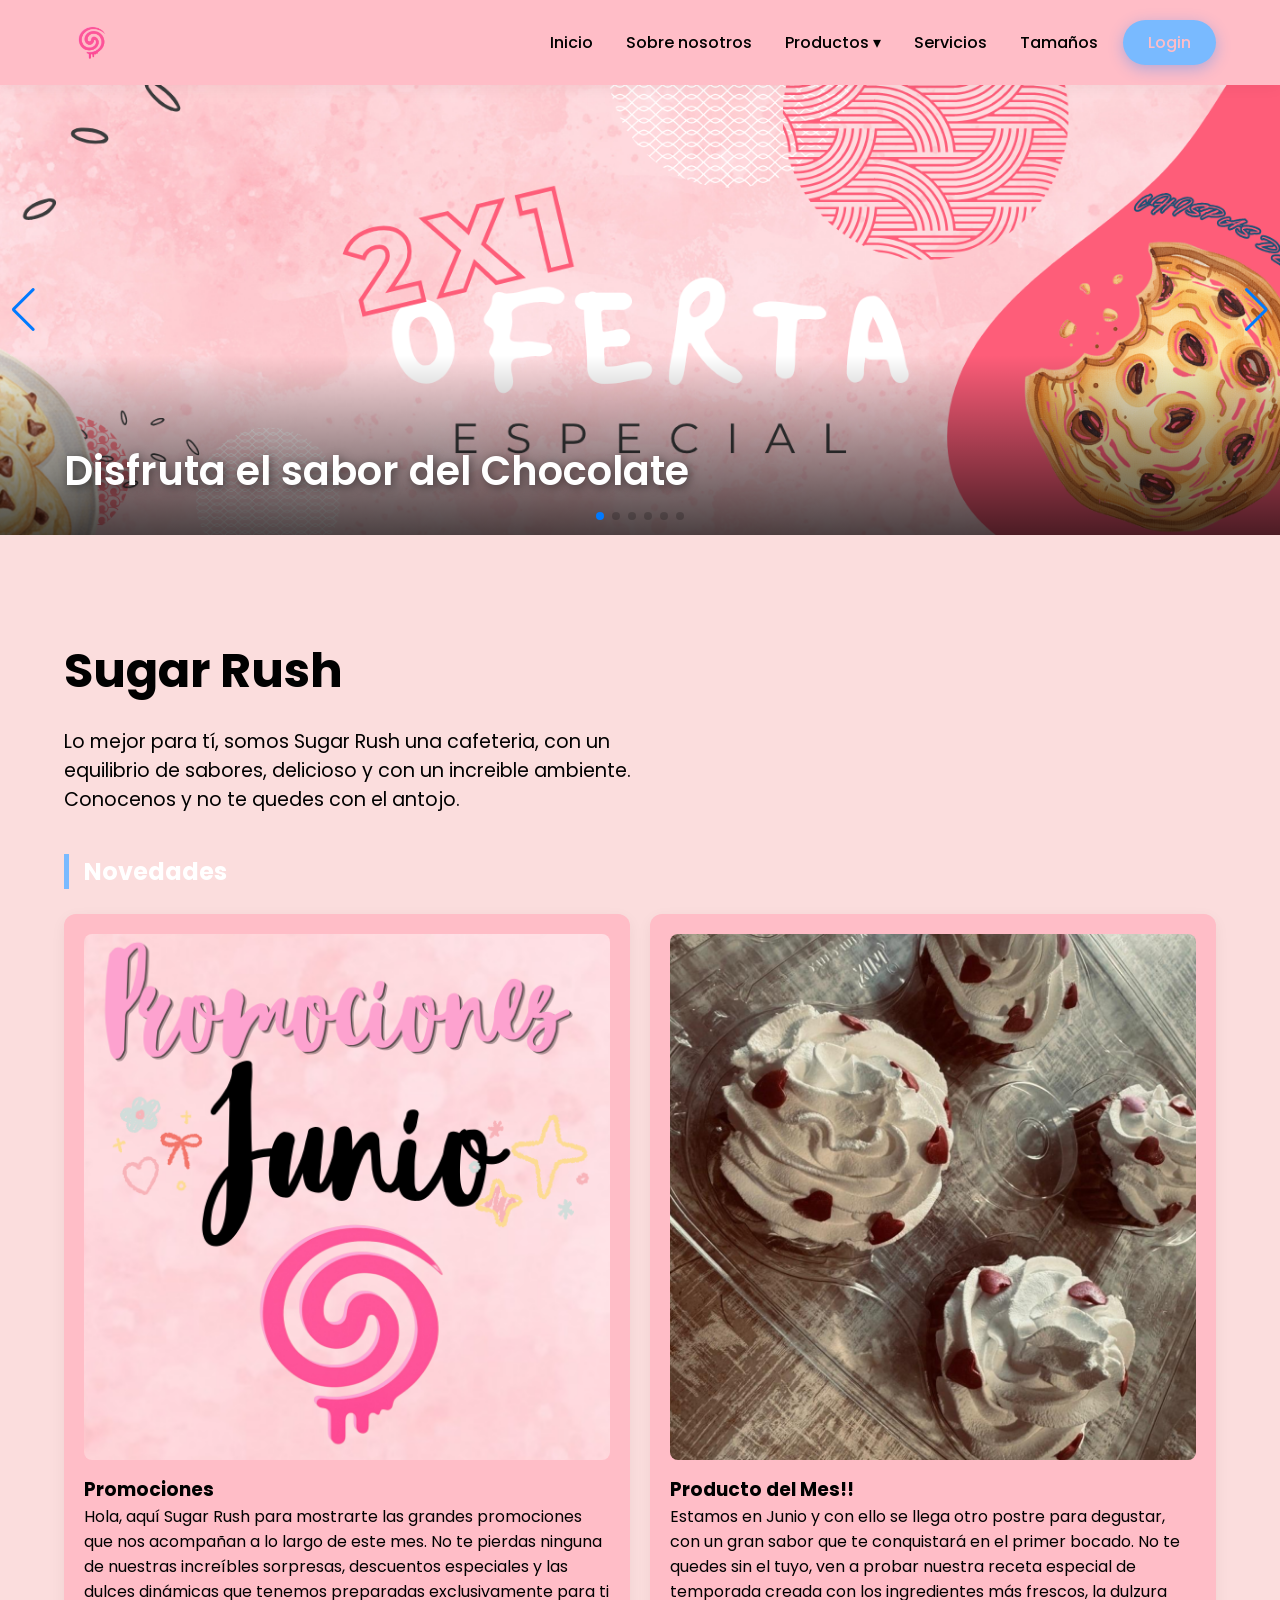
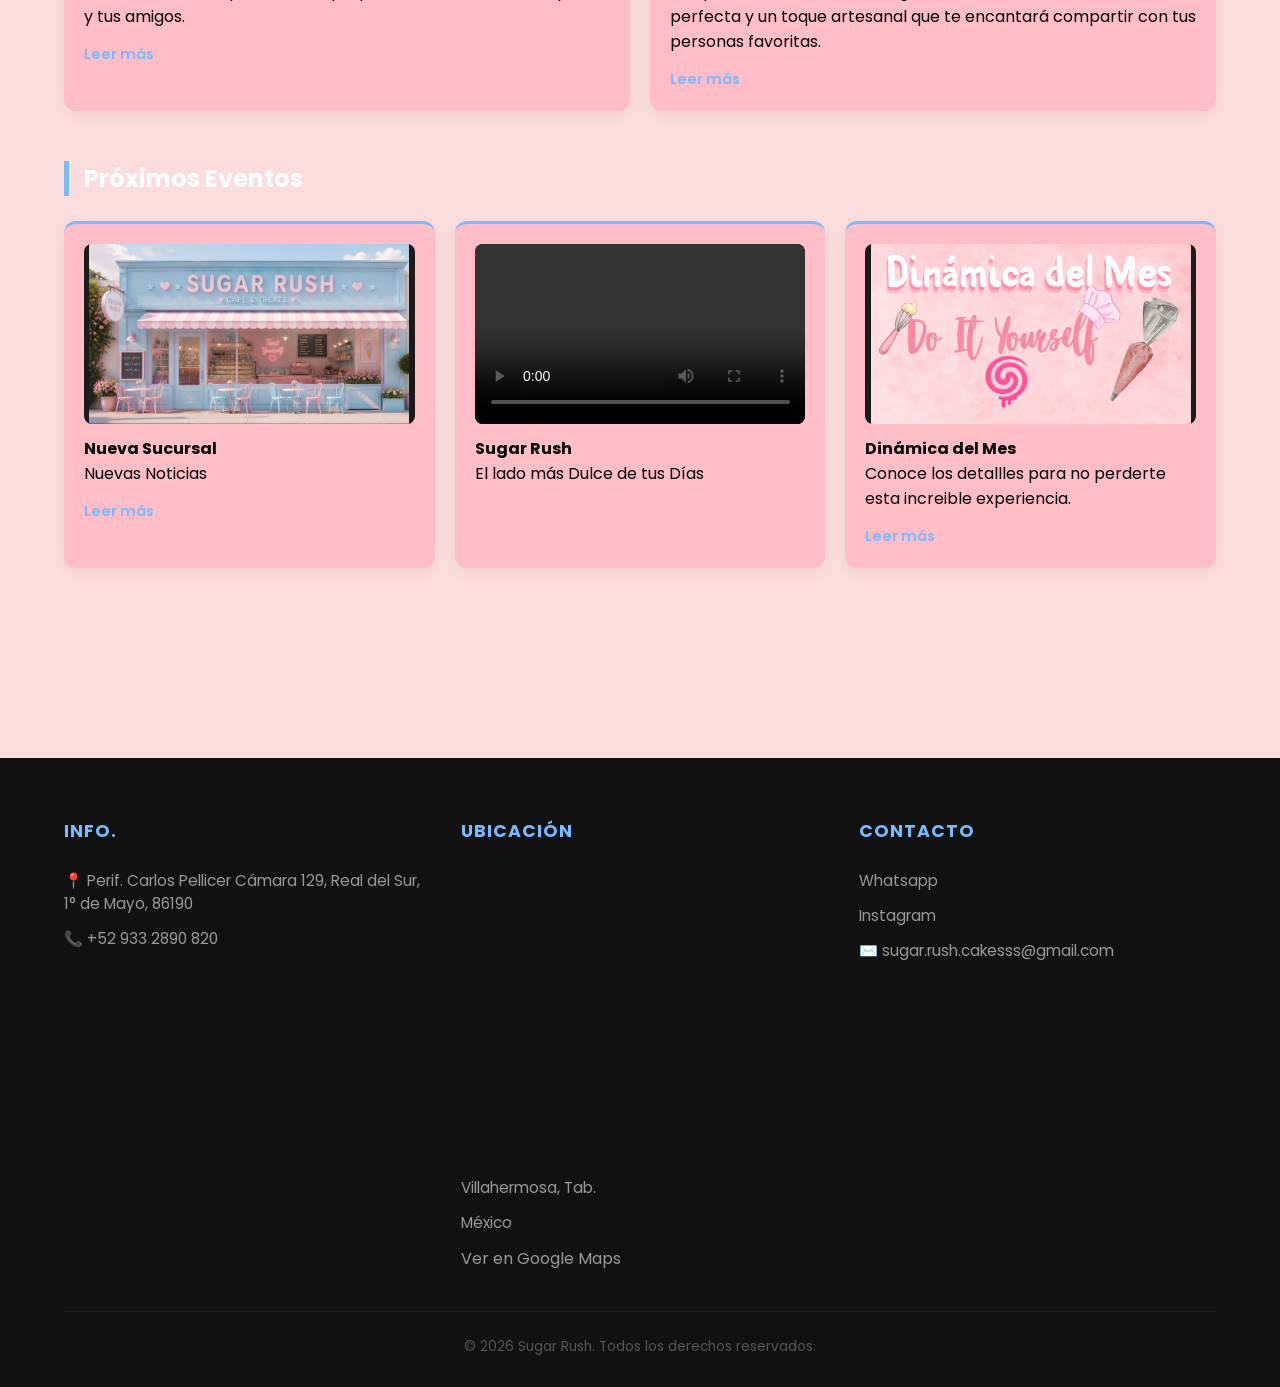
<file: index.html>
<!DOCTYPE html>
<html lang="es">
<head>
    <meta charset="UTF-8">
    <meta name="viewport" content="width=device-width, initial-scale=1.0">
     <meta name="description" content="Página Web de una cafetería">
    <meta name="keywords" content="Químico-Biológico 3ro E">
    <meta name="author" content="Equipo 1">
    <title>Sugar Rush</title>
        <!-- Google Fonts -->
    <link href="https://fonts.googleapis.com/css2?family=Poppins:wght@300;400;600&display=swap" rel="stylesheet">
    <link rel="stylesheet" href="estilos_maquetacion.css">
    <link rel="shortcut icon" href="img/Sugar Rush.png" type="image/x-icon">
    <link rel='stylesheet' href='https://cdn-uicons.flaticon.com/4.0.0/uicons-solid-rounded/css/uicons-solid-rounded.css'>
    <link rel='stylesheet' href='https://cdn-uicons.flaticon.com/4.0.0/uicons-solid-straight/css/uicons-solid-straight.css'>
    <link rel="stylesheet" href="https://cdn.jsdelivr.net/npm/swiper@11/swiper-bundle.min.css" />
    <!-- Google tag (gtag.js) -->
<script async src="https://www.googletagmanager.com/gtag/js?id=G-XCWZX6VFYR"></script>
<script>
  window.dataLayer = window.dataLayer || [];
  function gtag(){dataLayer.push(arguments);}
  gtag('js', new Date());

  gtag('config', 'G-XCWZX6VFYR');
</script>
</head>
<body>

    <header>
        <div class="container">
            <div class="logo">
                <!-- COLOCA TU LOGO AQUÍ -->
                <a href="index.html">
                    <img src="img/Sugar Rush.png"  alt="Sugar Rush">
                </a>
            </div>

            <nav>
                <ul class="nav-menu">
                    <li><a href="index.html"><i class="fi fi-sr-home"></i>Inicio</a></li>
                    
                    
                    <li><a href="About Us.html"><i class="fi fi-sr-hat-chef"></i></i>Sobre nosotros</a></li>
                    <li class="dropdown">
                        <a href="#"><i class="fi fi-ss-pie"></i>Productos ▾</a>
                        <ul class="dropdown-content">
                            <li><a href="Postres.html">Postres</a></li>
                            <li><a href="comida.html">Comidas</a></li>
                            <li><a href="Bebidas.html">Bebidas</a></li>
                        </ul>
                    <li><a href="Servicios.html"><i class="fi fi-sr-room-service"></i>Servicios</a></li>
                    <li><a href="Tamaños.html"><i class="fi fi-ss-cake-wedding"></i></i>Tamaños</a></li>
                    <li><a href="login.html" class="btn-login">Login</a></li>
                </ul>
            </nav>
        </div>
    </header>
    <!-- Banner Principal -->
<div class="swiper mainBanner">
    <div class="swiper-wrapper">
        
        <!-- Slide 1 -->
        <div class="swiper-slide">
            <a href="#" class="banner-link">
                <img src="Banner/1.png" alt="Oferta 1">
                <div class="banner-content">
                    <div class="text-box">
                        <h1>Disfruta el sabor del Chocolate</h1>
                    </div>
                </div>
            </a>
        </div>

        <!-- Slide 2 -->
        <div class="swiper-slide">
            <a href="#" class="banner-link">
                <img src="Banner/2.png" alt="Oferta 2">
                <div class="banner-content">
                    <div class="text-box">
                        
                    </div>
                </div>
            </a>
        </div>
        <!-- Slide 3 -->
        <div class="swiper-slide">
            <a href="#" class="banner-link">
                <img src="Banner/3.png" alt="Oferta 2">
                <div class="banner-content">
                    <div class="text-box">
                       
                    </div>
                </div>
            </a>
        </div>
        <!-- Slide 4 -->
        <div class="swiper-slide">
            <a href="#" class="banner-link">
                <img src="Banner/4.png" alt="Oferta 1">
                <div class="banner-content">
                    <div class="text-box">
                        
                    </div>
                </div>
            </a>
        </div>
        <!-- Slide 5 -->
        <div class="swiper-slide">
            <a href="#" class="banner-link">
                <img src="Banner/5.png" alt="Oferta 1">
                <div class="banner-content">
                    <div class="text-box">
                       
                    </div>
                </div>
            </a>
        </div>
        <!-- Slide 6 -->
        <div class="swiper-slide">
            <a href="#" class="banner-link">
                <img src="Banner/6.png" alt="Oferta 1">
                <div class="banner-content">
                    <div class="text-box">
                        <h1>No te lo pierdas</h1>
                    </div>
                </div>
            </a>
        </div>

    </div>

    <!-- Controles -->
    <div class="swiper-button-next"></div>
    <div class="swiper-button-prev"></div>
    <div class="swiper-pagination"></div>
</div>
    <main class="container" style="padding: 100px 0;">
        <h1 style="font-size: 3rem; margin-bottom: 20px;">Sugar Rush</h1>
        <p style="font-size: 1.2rem; max-width: 600px;">Lo mejor para tí, somos Sugar Rush una cafeteria, con un equilibrio de sabores, delicioso y con un increible ambiente. Conocenos y no te quedes con el antojo.</p>
        <!-- SECCIÓN DE NOTICIAS Y EVENTOS -->
        <section class="seccion-info">
            
            <!-- FILA DE 2 CUADROS (Noticias Destacadas) -->
            <h2 class="titulo-seccion">Novedades</h2>
            <div class="contenedor-dos">
                <div class="cuadro cuadro-grande">
                    <div class="imagen-placeholder"><img src="img/promo.png" width="250"></div>
                    <h3>Promociones</h3>
                    </p>Hola, aquí Sugar Rush para mostrarte las grandes promociones que nos acompañan a lo largo de este mes. No te pierdas ninguna de nuestras increíbles sorpresas, descuentos especiales y las dulces dinámicas que tenemos preparadas exclusivamente para ti y tus amigos.</p>
                    <a href="Promociones.html" class="leer-mas">Leer más</a>
                </div>
                <div class="cuadro cuadro-grande">
                    <div class="imagen-placeholder"><img src="img/cupcakesss.png" width="10"></div>
                    <h3>Producto del Mes!!</h3>
                    <p>Estamos en Junio y con ello se llega otro postre para degustar, con un gran sabor que te conquistará en el primer bocado. No te quedes sin el tuyo, ven a probar nuestra receta especial de temporada creada con los ingredientes más frescos, la dulzura perfecta y un toque artesanal que te encantará compartir con tus personas favoritas.</p>
                    
                    <a href="Producto del mes.html" class="leer-mas">Leer más</a>
                </div>
            </div>

            <!-- FILA DE 3 CUADROS (Eventos o Info Rápida) -->
            <h2 class="titulo-seccion">Próximos Eventos</h2>
            <div class="contenedor-tres">
    <!-- Cuadro con Imagen -->
    <div class="cuadro cuadro-pequeno">
        <div class="media-container">
            <img src="img/Sucursal.png" width="1000">
        </div>
        <h4>Nueva Sucursal</h4>
        <p>Nuevas Noticias</p>
        <a href="Sucursal.html" class="leer-mas">Leer más</a>
    </div>

    <!-- Cuadro con Video -->
    <div class="cuadro cuadro-pequeno">
        <div class="media-container">
            <video controls>
                <source src="Video/SugarRush.mp4" type="video/mp4">
                Tu navegador no soporta videos.
            </video>
        </div>
        <h4>Sugar Rush</h4>
        <p>El lado más Dulce de tus Días</p>
    </div>

    <!-- Cuadro con Info Rápida (Solo texto si quieres) -->
    <div class="cuadro cuadro-pequeno">
        <div class="media-container">
            <img src="img/Dinámica.png" width="" alt="Evento">
        </div>
        <h4>Dinámica del Mes</h4>
        <p>Conoce los detallles para no perderte esta increible experiencia.</p>
        <a href="Dinámica.html" class="leer-mas">Leer más</a>
    </div>
</div>
</section>
</main>      
<script>
</script>

    <footer>
        <div class="container">
            <div class="footer-grid">
                <div class="footer-col">
                    <h4>Info.</h4>
                    <p>📍 Perif. Carlos Pellicer Cámara 129, Real del Sur, 1° de Mayo, 86190</p>
                    <p>📞 +52 933 2890 820</p>
                </div>
                <div class="footer-col">
                    <h4>Ubicación</h4>
                    <iframe src="https://www.google.com/maps/embed?pb=!1m18!1m12!1m3!1d3795.2935299756!2d-92.94341752503841!3d17.965075583024074!2m3!1f0!2f0!3f0!3m2!1i1024!2i768!4f13.1!3m3!1m2!1s0x85edd7632d8386d1%3A0x7e63b1208ca6989e!2sPlaza%20Altabrisa!5e0!3m2!1sen!2smx!4v1780716049906!5m2!1sen!2smx" width="400" height="300" style="border:0;" allowfullscreen="" loading="lazy" referrerpolicy="no-referrer-when-downgrade"></iframe>
                    <p>Villahermosa, Tab.</p>
                    <p>México</p>
                    <a href="https://maps.app.goo.gl/1RHQ5aaEbW1veRnk9">Ver en Google Maps</a>
                </div>
                <div class="footer-col">
                    <h4>Contacto</h4>
                    <ul>
                        <li><a href="https://wa.me/529332890820?text=Hola,%20me%20gustaría%20recibir%20información%20sobre%20sus%20productos%20o%20servicios%20y%20horario%20de%20Sugar%20Rush." target="_blank">Whatsapp</a></li>
                        <li><a href="https://www.instagram.com/sugarushcakes._?igsh=MTA1M2V6a3djamQ3cg%3D%3D&utm_source=qr">Instagram</a></li>
                        <p>✉️ sugar.rush.cakesss@gmail.com</p>
                    </ul>
                </div>
            </div>
            <div class="footer-bottom">
                &copy; 2026 Sugar Rush. Todos los derechos reservados.
            </div>
        </div>
    </footer>
    <script src="https://cdn.jsdelivr.net/npm/swiper@11/swiper-bundle.min.js"></script>
    <script src="banner.js"></script>
</body>
</html>
</file>
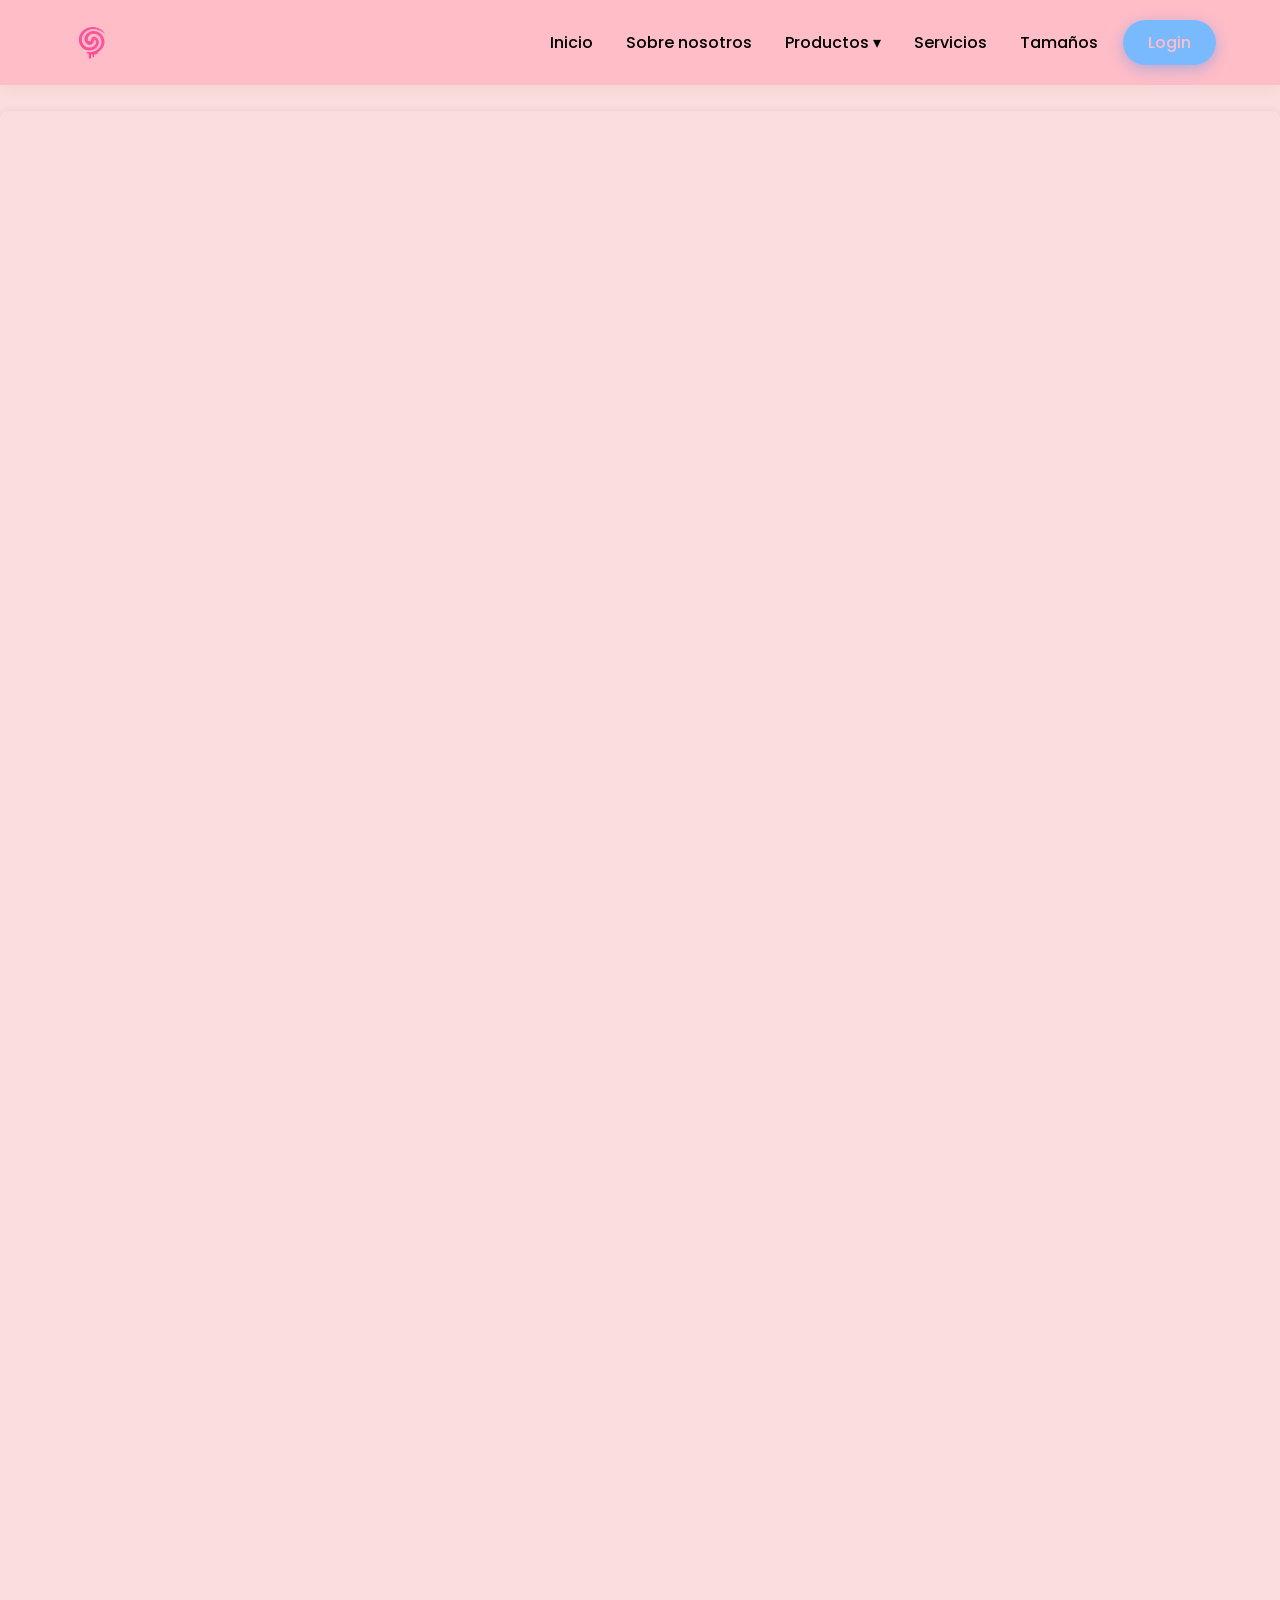
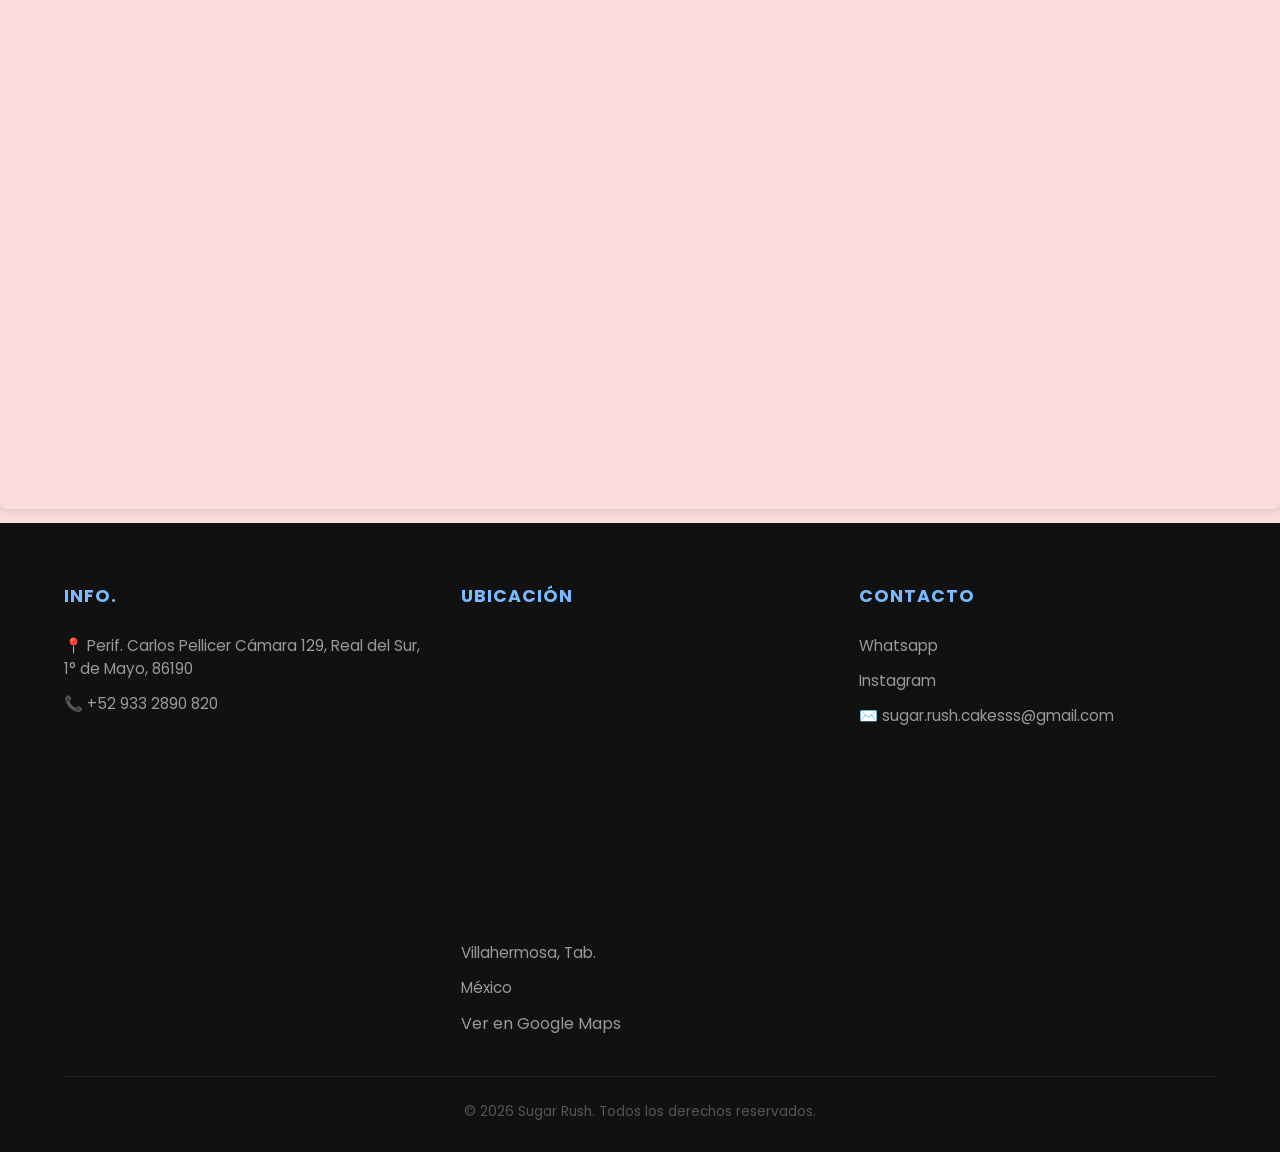
<file: About Us.html>
<!DOCTYPE html>
<html lang="es">
<head>
    <meta charset="UTF-8">
    <meta name="viewport" content="width=device-width, initial-scale=1.0">
     <meta name="description" content="Página Web de una cafetería">
    <meta name="keywords" content="Químico-Biológico 3ro E">
    <meta name="author" content="Equipo 1">
    <title>Sugar Rush</title>
        <!-- Google Fonts -->
    <link href="https://fonts.googleapis.com/css2?family=Poppins:wght@300;400;600&display=swap" rel="stylesheet">
    <link rel="stylesheet" href="estilos_maquetacion.css">
    <link rel="shortcut icon" href="img/Sugar Rush.png" type="image/x-icon">
    <link rel='stylesheet' href='https://cdn-uicons.flaticon.com/4.0.0/uicons-solid-rounded/css/uicons-solid-rounded.css'>
    <link rel='stylesheet' href='https://cdn-uicons.flaticon.com/4.0.0/uicons-solid-straight/css/uicons-solid-straight.css'>
    <link rel="stylesheet" href="https://cdn.jsdelivr.net/npm/swiper@11/swiper-bundle.min.css" />
    <!-- Google tag (gtag.js) -->
<script async src="https://www.googletagmanager.com/gtag/js?id=G-XCWZX6VFYR"></script>
<script>
  window.dataLayer = window.dataLayer || [];
  function gtag(){dataLayer.push(arguments);}
  gtag('js', new Date());

  gtag('config', 'G-XCWZX6VFYR');
</script>
</head>
<body>

    <header>
        <div class="container">
            <div class="logo">
                <!-- COLOCA TU LOGO AQUÍ -->
                <a href="index.html">
                    <img src="img/Sugar Rush.png"  alt="Sugar Rush">
                </a>
            </div>

            <nav>
                <ul class="nav-menu">
                    <li><a href="index.html"><i class="fi fi-sr-home"></i>Inicio</a></li>
                    
                    
                    <li><a href="About Us.html"><i class="fi fi-sr-hat-chef"></i></i>Sobre nosotros</a></li>
                    <li class="dropdown">
                        <a href="#"><i class="fi fi-ss-pie"></i>Productos ▾</a>
                        <ul class="dropdown-content">
                            <li><a href="Postres.html">Postres</a></li>
                            <li><a href="comida.html">Comidas</a></li>
                            <li><a href="Bebidas.html">Bebidas</a></li>
                        </ul>
                    <li><a href="Servicios.html"><i class="fi fi-sr-room-service"></i>Servicios</a></li>
                    <li><a href="Tamaños.html"><i class="fi fi-ss-cake-wedding"></i></i>Tamaños</a></li>
                    <li><a href="login.html" class="btn-login">Login</a></li>
                </ul>
            </nav>
        </div>
    </header>
  <div style="position: relative; width: 100%; height: 0; padding-top: 281.1127%;
 padding-bottom: 0; box-shadow: 0 2px 8px 0 rgba(63,69,81,0.16); margin-top: 1.6em; margin-bottom: 0.9em; overflow: hidden;
 border-radius: 8px; will-change: transform;">
  <iframe loading="lazy" style="position: absolute; width: 100%; height: 100%; top: 0; left: 0; border: none; padding: 0;margin: 0;"
    src="https://www.canva.com/design/DAHLV2vTINI/DwTdMa0Eyp3QU8X_o9THkA/view?embed" allowfullscreen="allowfullscreen" allow="fullscreen">
  </iframe>
</div>
<script>

</script>

    <footer>
        <div class="container">
            <div class="footer-grid">
                <div class="footer-col">
                    <h4>Info.</h4>
                    <p>📍 Perif. Carlos Pellicer Cámara 129, Real del Sur, 1° de Mayo, 86190</p>
                    <p>📞 +52 933 2890 820</p>
                </div>
                <div class="footer-col">
                    <h4>Ubicación</h4>
                    <iframe src="https://www.google.com/maps/embed?pb=!1m18!1m12!1m3!1d3795.2935299756!2d-92.94341752503841!3d17.965075583024074!2m3!1f0!2f0!3f0!3m2!1i1024!2i768!4f13.1!3m3!1m2!1s0x85edd7632d8386d1%3A0x7e63b1208ca6989e!2sPlaza%20Altabrisa!5e0!3m2!1sen!2smx!4v1780716049906!5m2!1sen!2smx" width="400" height="300" style="border:0;" allowfullscreen="" loading="lazy" referrerpolicy="no-referrer-when-downgrade"></iframe>
                    <p>Villahermosa, Tab.</p>
                    <p>México</p>
                    <a href="https://maps.app.goo.gl/1RHQ5aaEbW1veRnk9">Ver en Google Maps</a>
                </div>
                <div class="footer-col">
                    <h4>Contacto</h4>
                    <ul>
                        <li><a href="https://wa.me/529332890820?text=Hola,%20me%20gustaría%20recibir%20información%20sobre%20sus%20productos%20o%20servicios%20y%20horario%20de%20Sugar%20Rush." target="_blank">Whatsapp</a></li>
                        <li><a href="https://www.instagram.com/sugarushcakes._?igsh=MTA1M2V6a3djamQ3cg%3D%3D&utm_source=qr">Instagram</a></li>
                        <p>✉️ sugar.rush.cakesss@gmail.com</p>
                    </ul>
                </div>
            </div>
            <div class="footer-bottom">
                &copy; 2026 Sugar Rush. Todos los derechos reservados.
            </div>
        </div>
    </footer>
    <script src="https://cdn.jsdelivr.net/npm/swiper@11/swiper-bundle.min.js"></script>
    <script src="banner.js"></script>
</body>
</html>
</file>
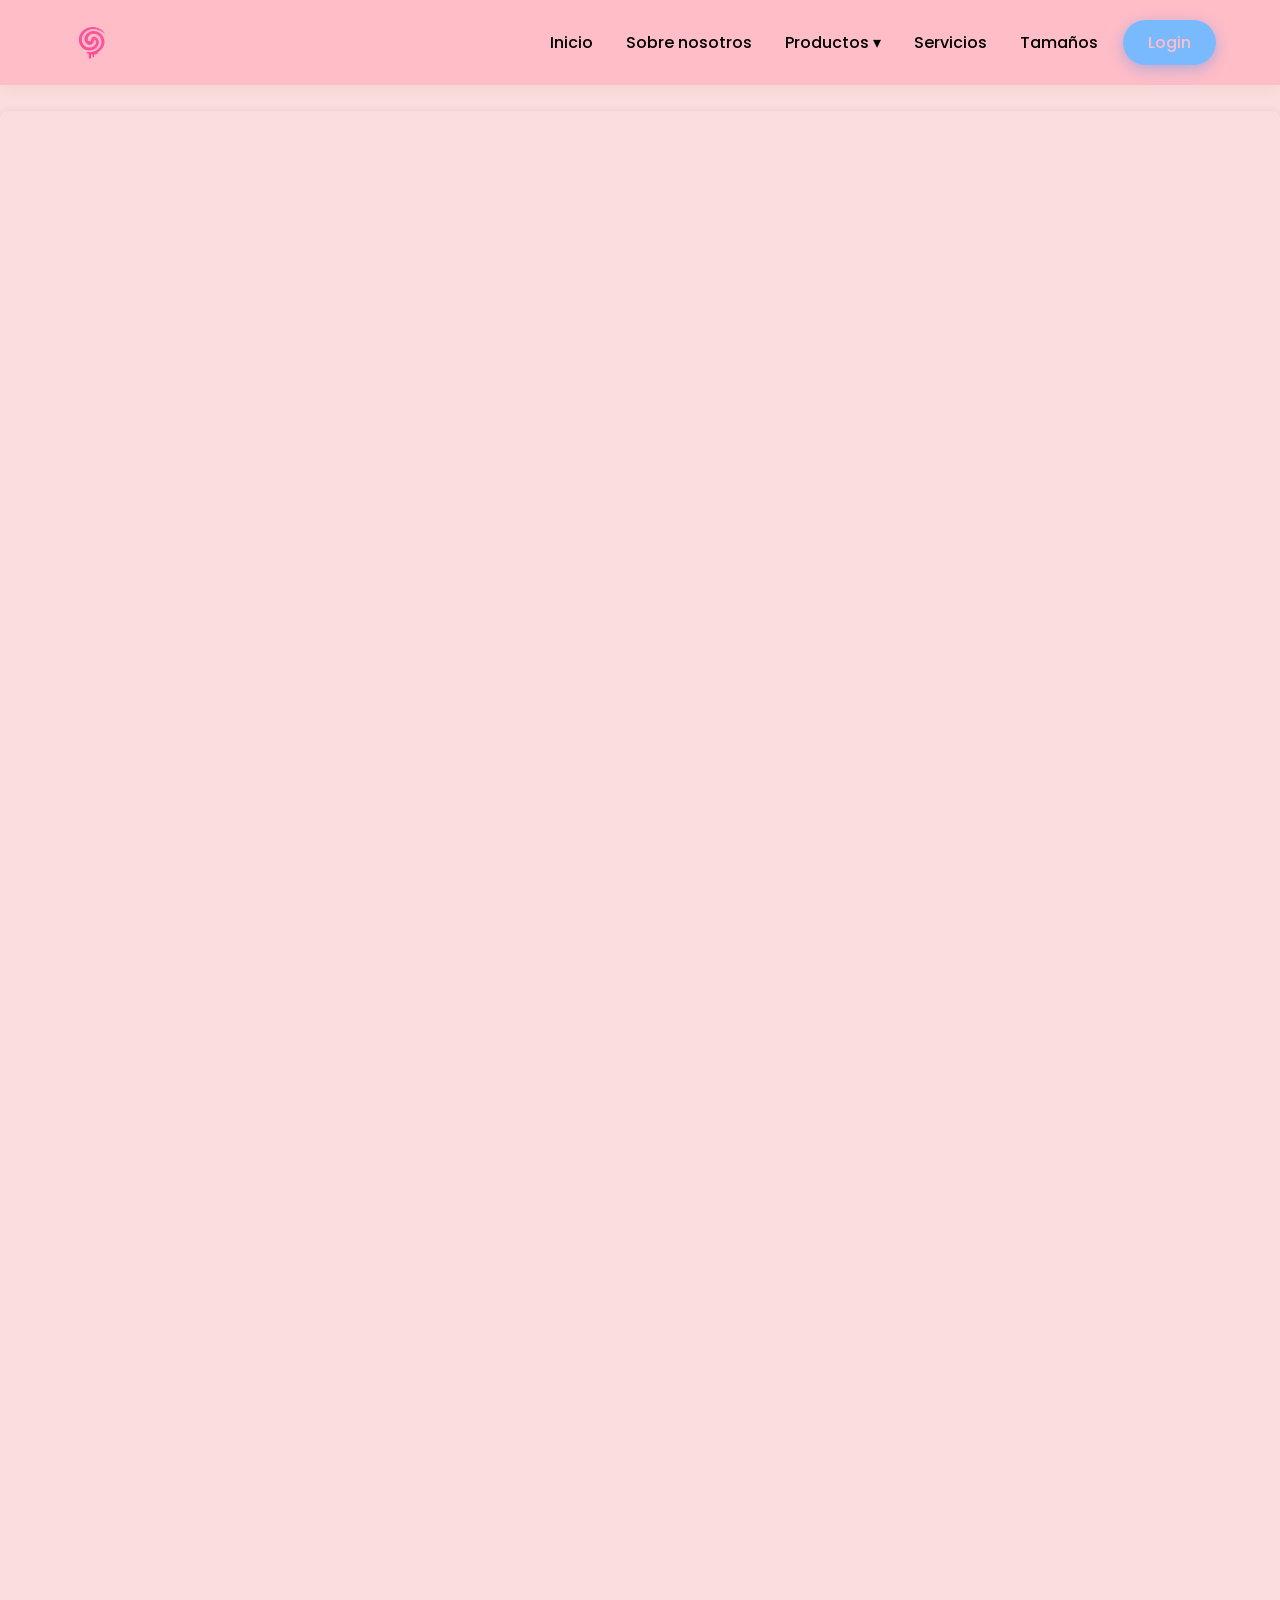
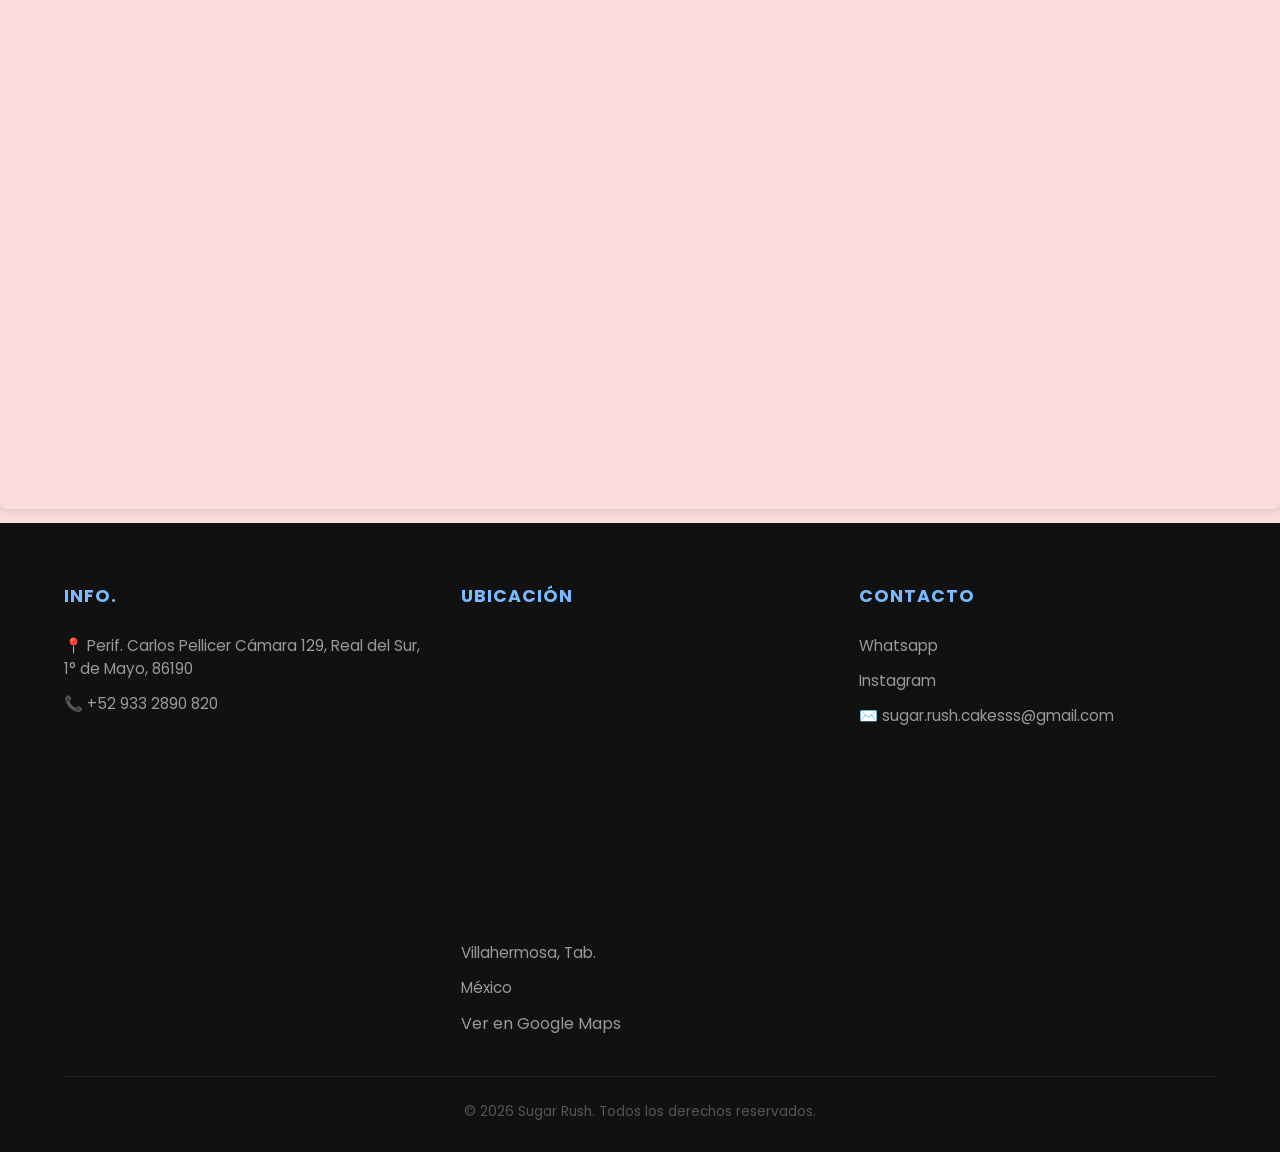
<file: Bebidas.html>
<!DOCTYPE html>
<html lang="es">
<head>
    <meta charset="UTF-8">
    <meta name="viewport" content="width=device-width, initial-scale=1.0">
     <meta name="description" content="Página Web de una cafetería">
    <meta name="keywords" content="Químico-Biológico 3ro E">
    <meta name="author" content="Equipo 1">
    <title>Sugar Rush</title>
        <!-- Google Fonts -->
    <link href="https://fonts.googleapis.com/css2?family=Poppins:wght@300;400;600&display=swap" rel="stylesheet">
    <link rel="stylesheet" href="estilos_maquetacion.css">
    <link rel="shortcut icon" href="img/Sugar Rush.png" type="image/x-icon">
    <link rel='stylesheet' href='https://cdn-uicons.flaticon.com/4.0.0/uicons-solid-rounded/css/uicons-solid-rounded.css'>
    <link rel='stylesheet' href='https://cdn-uicons.flaticon.com/4.0.0/uicons-solid-straight/css/uicons-solid-straight.css'>
    <link rel="stylesheet" href="https://cdn.jsdelivr.net/npm/swiper@11/swiper-bundle.min.css" />
    <!-- Google tag (gtag.js) -->
<script async src="https://www.googletagmanager.com/gtag/js?id=G-XCWZX6VFYR"></script>
<script>
  window.dataLayer = window.dataLayer || [];
  function gtag(){dataLayer.push(arguments);}
  gtag('js', new Date());

  gtag('config', 'G-XCWZX6VFYR');
</script>
</head>
<body>

    <header>
        <div class="container">
            <div class="logo">
                <!-- COLOCA TU LOGO AQUÍ -->
                <a href="index.html">
                    <img src="img/Sugar Rush.png"  alt="Sugar Rush">
                </a>
            </div>

            <nav>
                <ul class="nav-menu">
                    <li><a href="index.html"><i class="fi fi-sr-home"></i>Inicio</a></li>
                    
                    
                    <li><a href="About Us.html"><i class="fi fi-sr-hat-chef"></i></i>Sobre nosotros</a></li>
                    <li class="dropdown">
                        <a href="#"><i class="fi fi-ss-pie"></i>Productos ▾</a>
                        <ul class="dropdown-content">
                            <li><a href="Postres.html">Postres</a></li>
                            <li><a href="comida.html">Comidas</a></li>
                            <li><a href="Bebidas.html">Bebidas</a></li>
                        </ul>
                    <li><a href="Servicios.html"><i class="fi fi-sr-room-service"></i>Servicios</a></li>
                    <li><a href="Tamaños.html"><i class="fi fi-ss-cake-wedding"></i></i>Tamaños</a></li>
                    <li><a href="login.html" class="btn-login">Login</a></li>
                </ul>
            </nav>
        </div>
    </header>
  <div style="position: relative; width: 100%; height: 0; padding-top: 281.1127%;
 padding-bottom: 0; box-shadow: 0 2px 8px 0 rgba(63,69,81,0.16); margin-top: 1.6em; margin-bottom: 0.9em; overflow: hidden;
 border-radius: 8px; will-change: transform;">
  <iframe loading="lazy" style="position: absolute; width: 100%; height: 100%; top: 0; left: 0; border: none; padding: 0;margin: 0;"
    src="https://www.canva.com/design/DAHLol4hKck/YHyu2rUgTWFW5733exci9Q/view?embed" allowfullscreen="allowfullscreen" allow="fullscreen">
  </iframe>
</div>
<script>

</script>

    <footer>
        <div class="container">
            <div class="footer-grid">
                <div class="footer-col">
                    <h4>Info.</h4>
                    <p>📍 Perif. Carlos Pellicer Cámara 129, Real del Sur, 1° de Mayo, 86190</p>
                    <p>📞 +52 933 2890 820</p>
                </div>
                <div class="footer-col">
                    <h4>Ubicación</h4>
                    <iframe src="https://www.google.com/maps/embed?pb=!1m18!1m12!1m3!1d3795.2935299756!2d-92.94341752503841!3d17.965075583024074!2m3!1f0!2f0!3f0!3m2!1i1024!2i768!4f13.1!3m3!1m2!1s0x85edd7632d8386d1%3A0x7e63b1208ca6989e!2sPlaza%20Altabrisa!5e0!3m2!1sen!2smx!4v1780716049906!5m2!1sen!2smx" width="400" height="300" style="border:0;" allowfullscreen="" loading="lazy" referrerpolicy="no-referrer-when-downgrade"></iframe>
                    <p>Villahermosa, Tab.</p>
                    <p>México</p>
                    <a href="https://maps.app.goo.gl/1RHQ5aaEbW1veRnk9">Ver en Google Maps</a>
                </div>
                <div class="footer-col">
                    <h4>Contacto</h4>
                    <ul>
                        <li><a href="https://wa.me/529332890820?text=Hola,%20me%20gustaría%20recibir%20información%20sobre%20sus%20productos%20o%20servicios%20y%20horario%20de%20Sugar%20Rush." target="_blank">Whatsapp</a></li>
                        <li><a href="https://www.instagram.com/sugarushcakes._?igsh=MTA1M2V6a3djamQ3cg%3D%3D&utm_source=qr">Instagram</a></li>
                        <p>✉️ sugar.rush.cakesss@gmail.com</p>
                    </ul>
                </div>
            </div>
            <div class="footer-bottom">
                &copy; 2026 Sugar Rush. Todos los derechos reservados.
            </div>
        </div>
    </footer>
    <script src="https://cdn.jsdelivr.net/npm/swiper@11/swiper-bundle.min.js"></script>
    <script src="banner.js"></script>
</body>
</html>
</file>
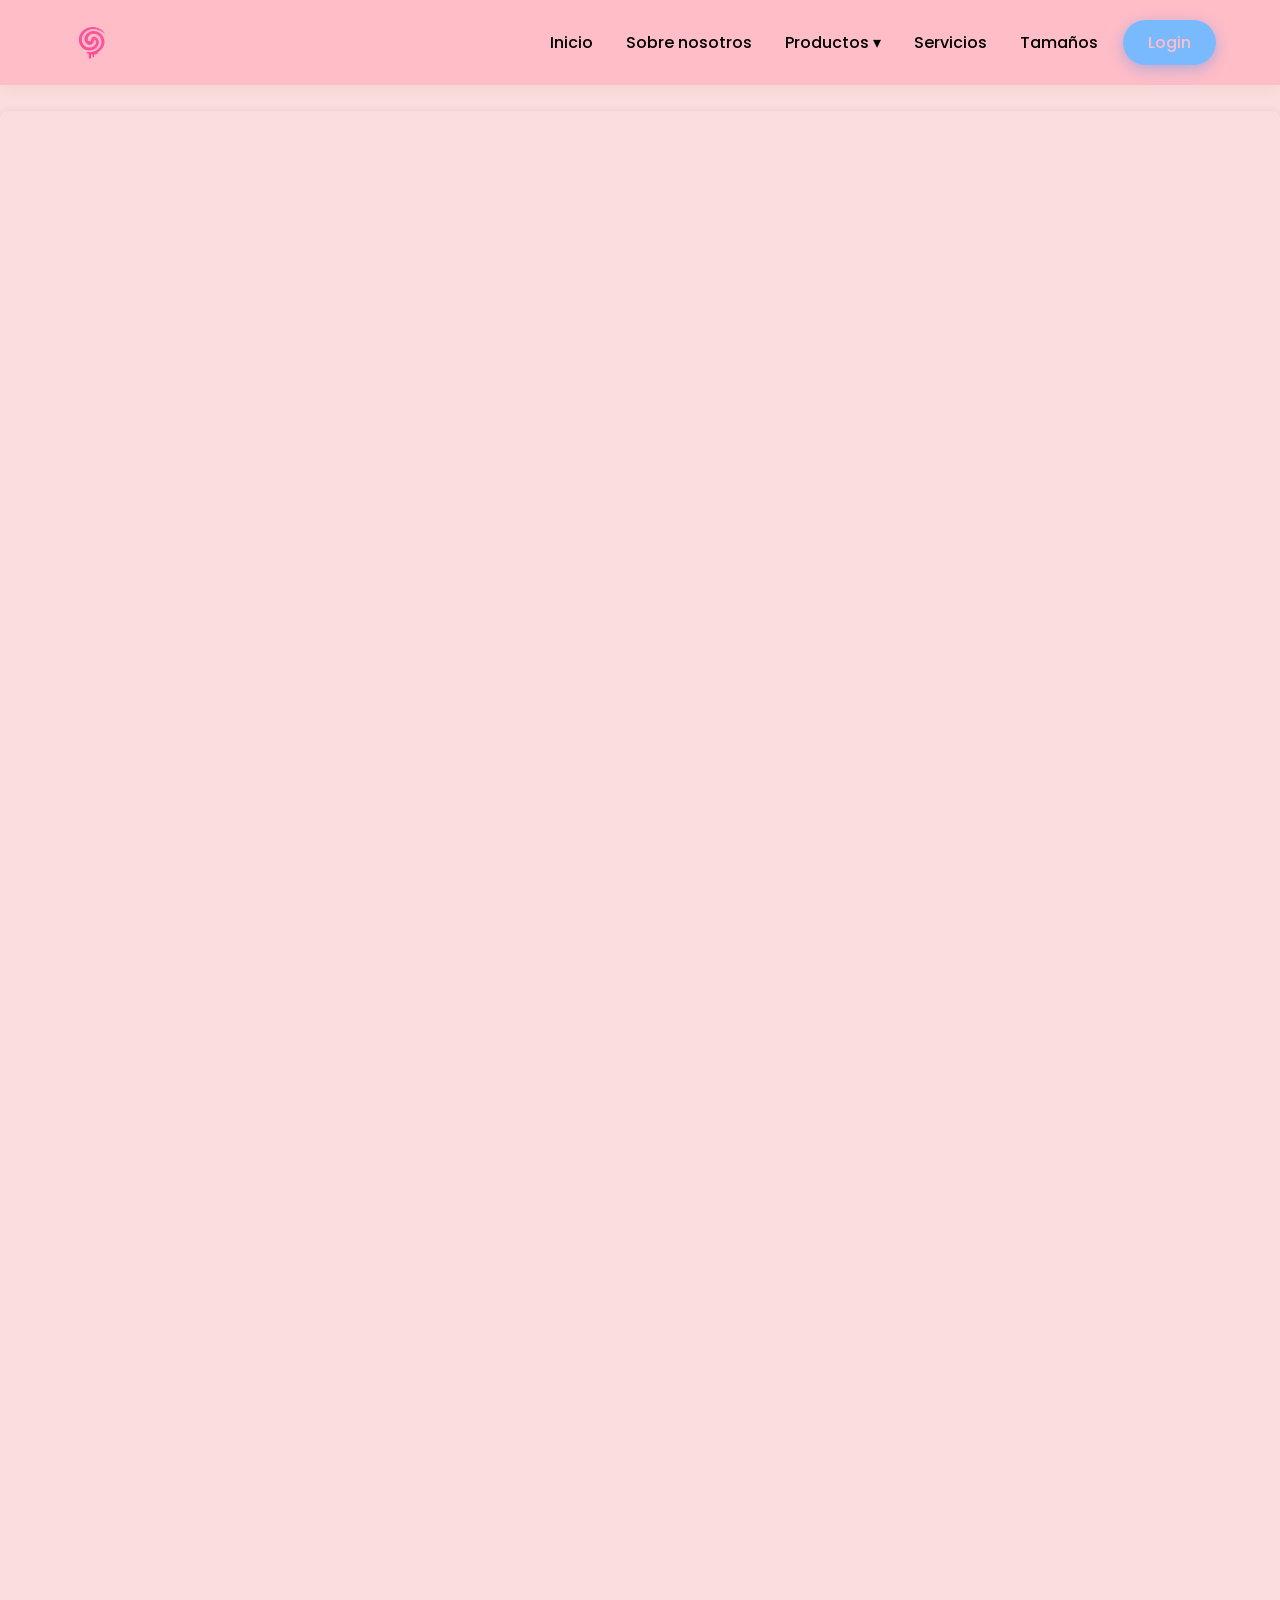
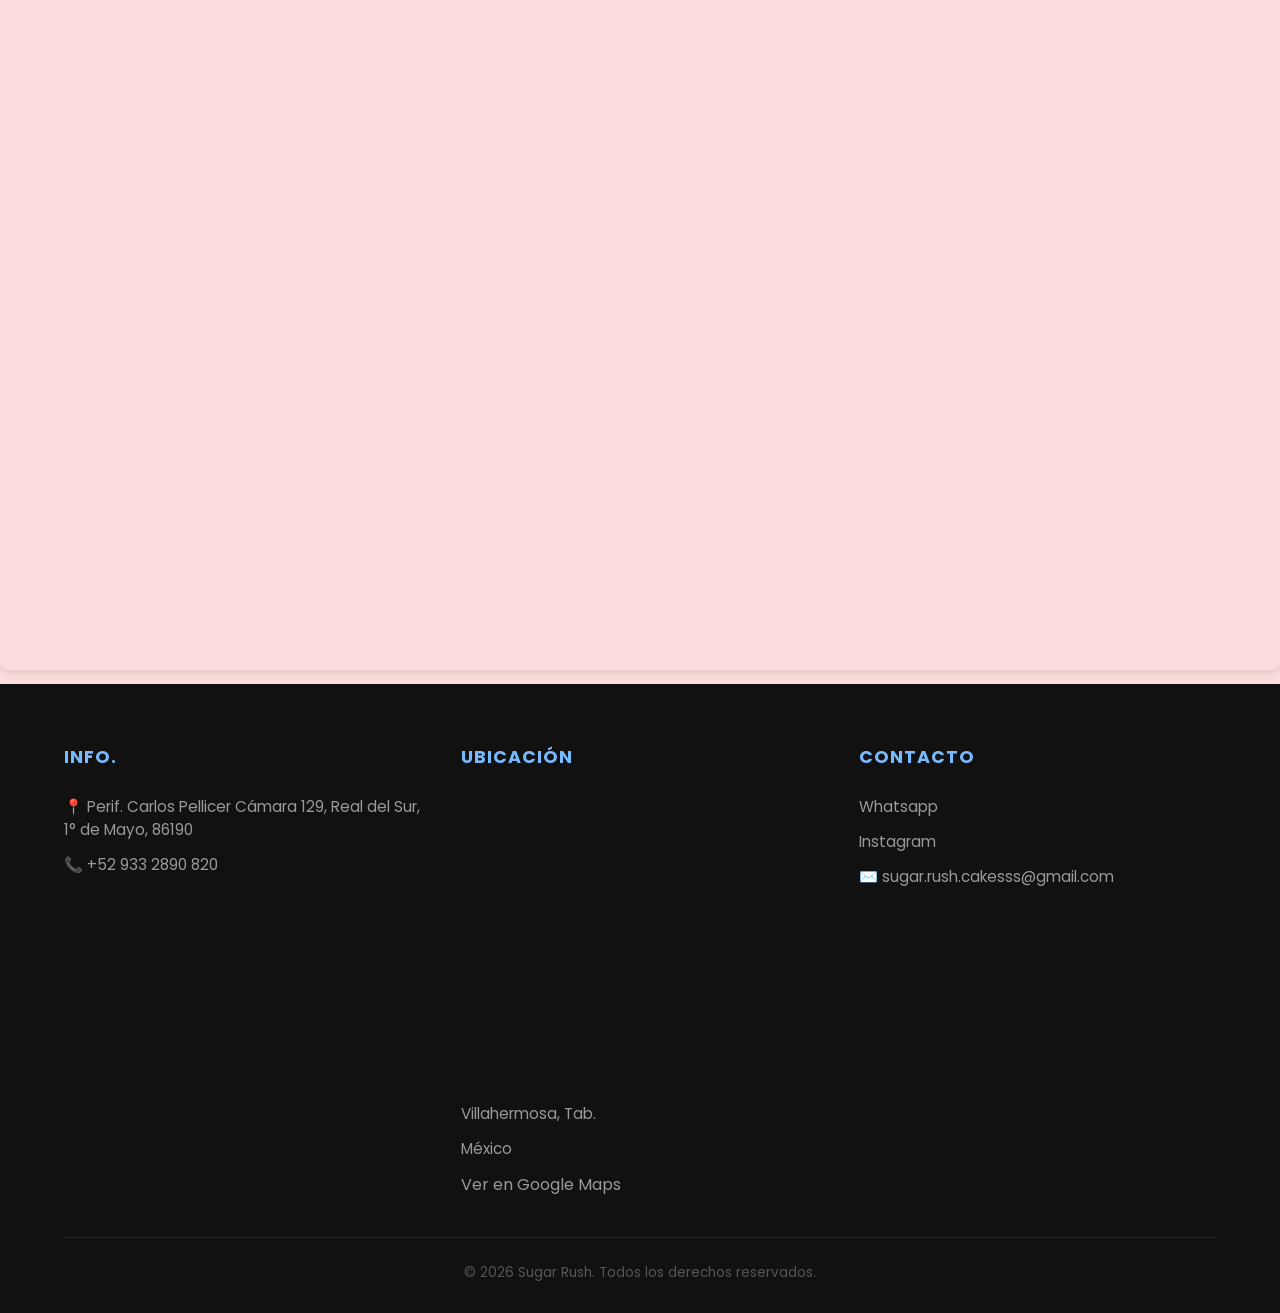
<file: Bienvenida.html>
<!DOCTYPE html>
<html lang="es">
<head>
    <meta charset="UTF-8">
    <meta name="viewport" content="width=device-width, initial-scale=1.0">
     <meta name="description" content="Página Web de una cafetería">
    <meta name="keywords" content="Químico-Biológico 3ro E">
    <meta name="author" content="Equipo 1">
    <title>Sugar Rush</title>
        <!-- Google Fonts -->
    <link href="https://fonts.googleapis.com/css2?family=Poppins:wght@300;400;600&display=swap" rel="stylesheet">
    <link rel="stylesheet" href="estilos_maquetacion.css">
    <link rel="shortcut icon" href="img/Sugar Rush.png" type="image/x-icon">
    <link rel='stylesheet' href='https://cdn-uicons.flaticon.com/4.0.0/uicons-solid-rounded/css/uicons-solid-rounded.css'>
    <link rel='stylesheet' href='https://cdn-uicons.flaticon.com/4.0.0/uicons-solid-straight/css/uicons-solid-straight.css'>
    <link rel="stylesheet" href="https://cdn.jsdelivr.net/npm/swiper@11/swiper-bundle.min.css" />
    <!-- Google tag (gtag.js) -->
<script async src="https://www.googletagmanager.com/gtag/js?id=G-XCWZX6VFYR"></script>
<script>
  window.dataLayer = window.dataLayer || [];
  function gtag(){dataLayer.push(arguments);}
  gtag('js', new Date());

  gtag('config', 'G-XCWZX6VFYR');
</script>
</head>
<body>

    <header>
        <div class="container">
            <div class="logo">
                <!-- COLOCA TU LOGO AQUÍ -->
                <a href="index.html">
                    <img src="img/Sugar Rush.png"  alt="Sugar Rush">
                </a>
            </div>

            <nav>
                <ul class="nav-menu">
                    <li><a href="index.html"><i class="fi fi-sr-home"></i>Inicio</a></li>
                    
                    
                    <li><a href="About Us.html"><i class="fi fi-sr-hat-chef"></i></i>Sobre nosotros</a></li>
                    <li class="dropdown">
                        <a href="#"><i class="fi fi-ss-pie"></i>Productos ▾</a>
                        <ul class="dropdown-content">
                            <li><a href="Postres.html">Postres</a></li>
                            <li><a href="comida.html">Comidas</a></li>
                            <li><a href="Bebidas.html">Bebidas</a></li>
                        </ul>
                    <li><a href="Servicios.html"><i class="fi fi-sr-room-service"></i>Servicios</a></li>
                    <li><a href="Tamaños.html"><i class="fi fi-ss-cake-wedding"></i></i>Tamaños</a></li>
                    <li><a href="login.html" class="btn-login">Login</a></li>
                </ul>
            </nav>
        </div>
    </header>
    <div style="position: relative; width: 100%; height: 0; padding-top: 168.6676%;
 padding-bottom: 0; box-shadow: 0 2px 8px 0 rgba(63,69,81,0.16); margin-top: 1.6em; margin-bottom: 0.9em; overflow: hidden;
 border-radius: 8px; will-change: transform;">
  <iframe loading="lazy" style="position: absolute; width: 100%; height: 100%; top: 0; left: 0; border: none; padding: 0;margin: 0;"
    src="https://www.canva.com/design/DAHL8By66OE/YnmcCJ7KY1B3R_2roeyTJQ/view?embed" allowfullscreen="allowfullscreen" allow="fullscreen">
  </iframe>
</div>    
<script>
</script>

    <footer>
        <div class="container">
            <div class="footer-grid">
                <div class="footer-col">
                    <h4>Info.</h4>
                    <p>📍 Perif. Carlos Pellicer Cámara 129, Real del Sur, 1° de Mayo, 86190</p>
                    <p>📞 +52 933 2890 820</p>
                </div>
                <div class="footer-col">
                    <h4>Ubicación</h4>
                    <iframe src="https://www.google.com/maps/embed?pb=!1m18!1m12!1m3!1d3795.2935299756!2d-92.94341752503841!3d17.965075583024074!2m3!1f0!2f0!3f0!3m2!1i1024!2i768!4f13.1!3m3!1m2!1s0x85edd7632d8386d1%3A0x7e63b1208ca6989e!2sPlaza%20Altabrisa!5e0!3m2!1sen!2smx!4v1780716049906!5m2!1sen!2smx" width="400" height="300" style="border:0;" allowfullscreen="" loading="lazy" referrerpolicy="no-referrer-when-downgrade"></iframe>
                    <p>Villahermosa, Tab.</p>
                    <p>México</p>
                    <a href="https://maps.app.goo.gl/1RHQ5aaEbW1veRnk9">Ver en Google Maps</a>
                </div>
                <div class="footer-col">
                    <h4>Contacto</h4>
                    <ul>
                        <li><a href="https://wa.me/529332890820?text=Hola,%20me%20gustaría%20recibir%20información%20sobre%20sus%20productos%20o%20servicios%20y%20horario%20de%20Sugar%20Rush." target="_blank">Whatsapp</a></li>
                        <li><a href="https://www.instagram.com/sugarushcakes._?igsh=MTA1M2V6a3djamQ3cg%3D%3D&utm_source=qr">Instagram</a></li>
                        <p>✉️ sugar.rush.cakesss@gmail.com</p>
                    </ul>
                </div>
            </div>
            <div class="footer-bottom">
                &copy; 2026 Sugar Rush. Todos los derechos reservados.
            </div>
        </div>
    </footer>
    <script src="https://cdn.jsdelivr.net/npm/swiper@11/swiper-bundle.min.js"></script>
    <script src="banner.js"></script>
</body>
</html>
</file>
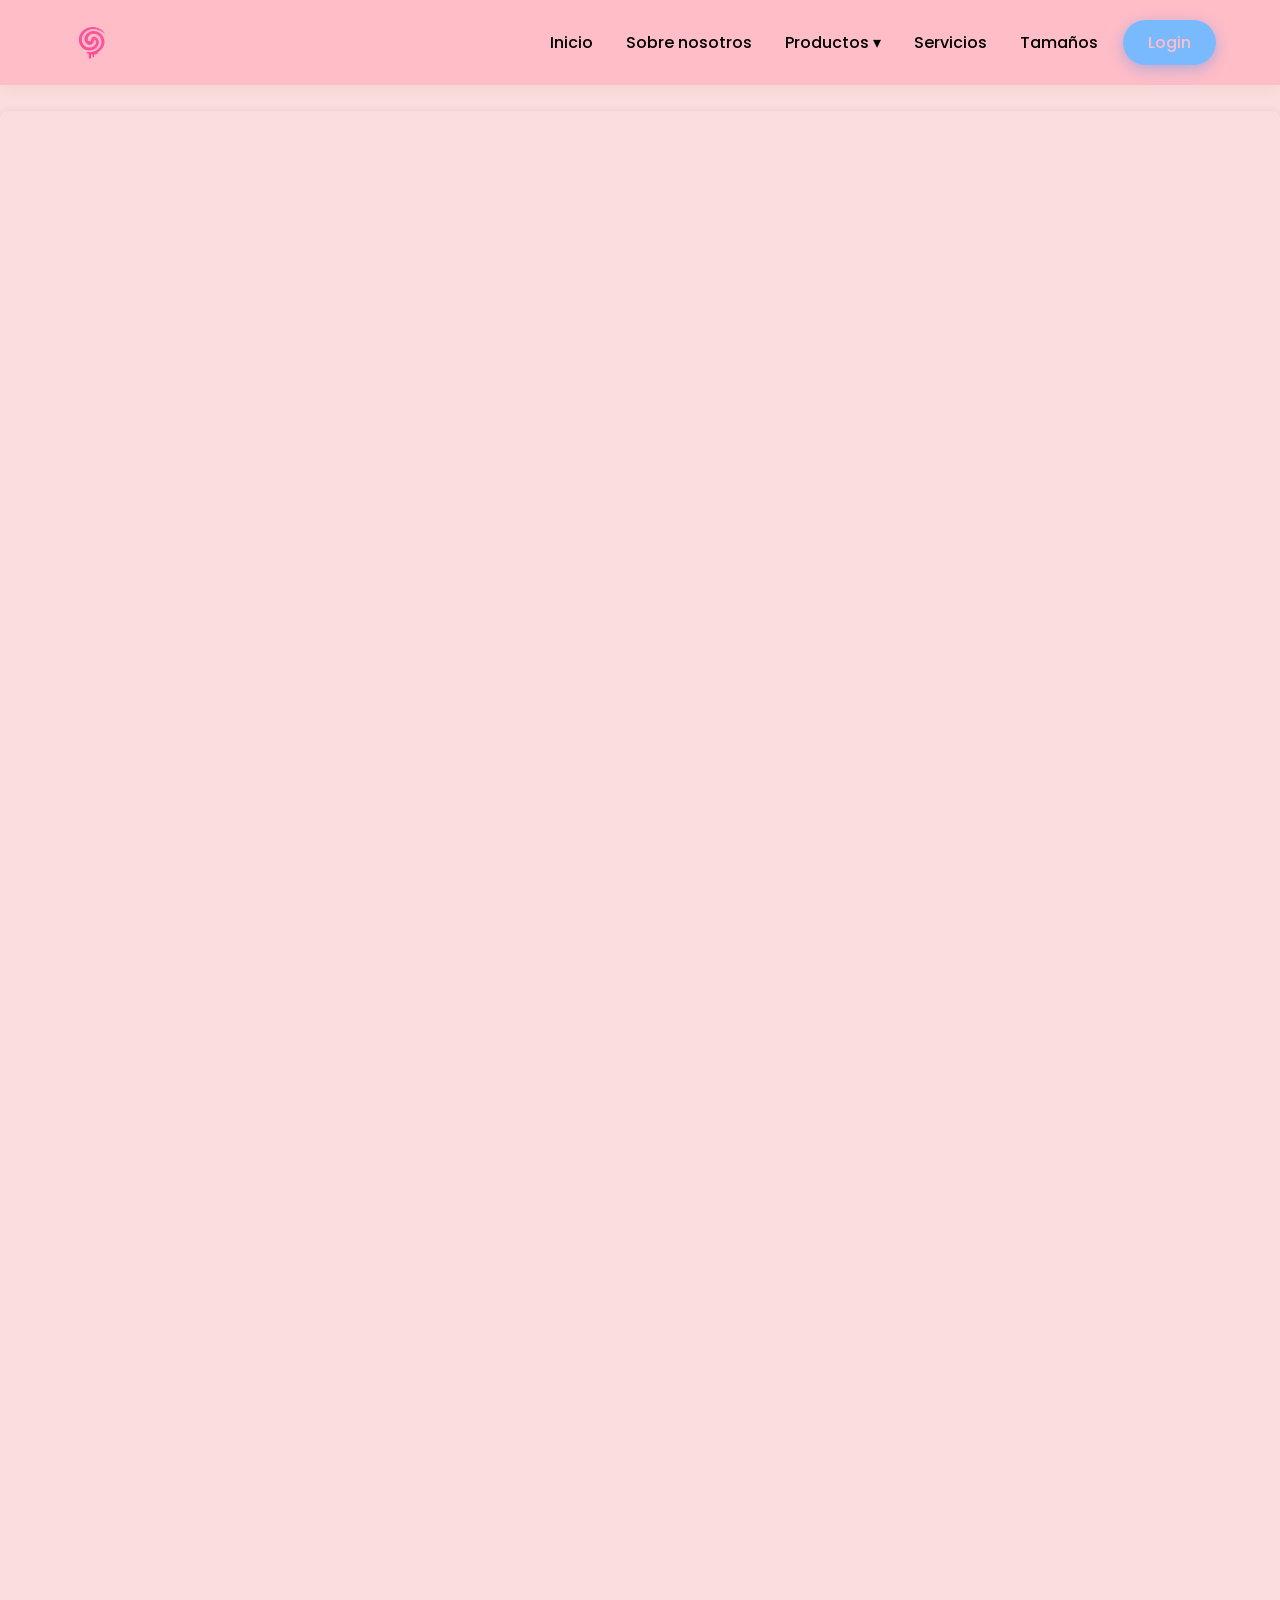
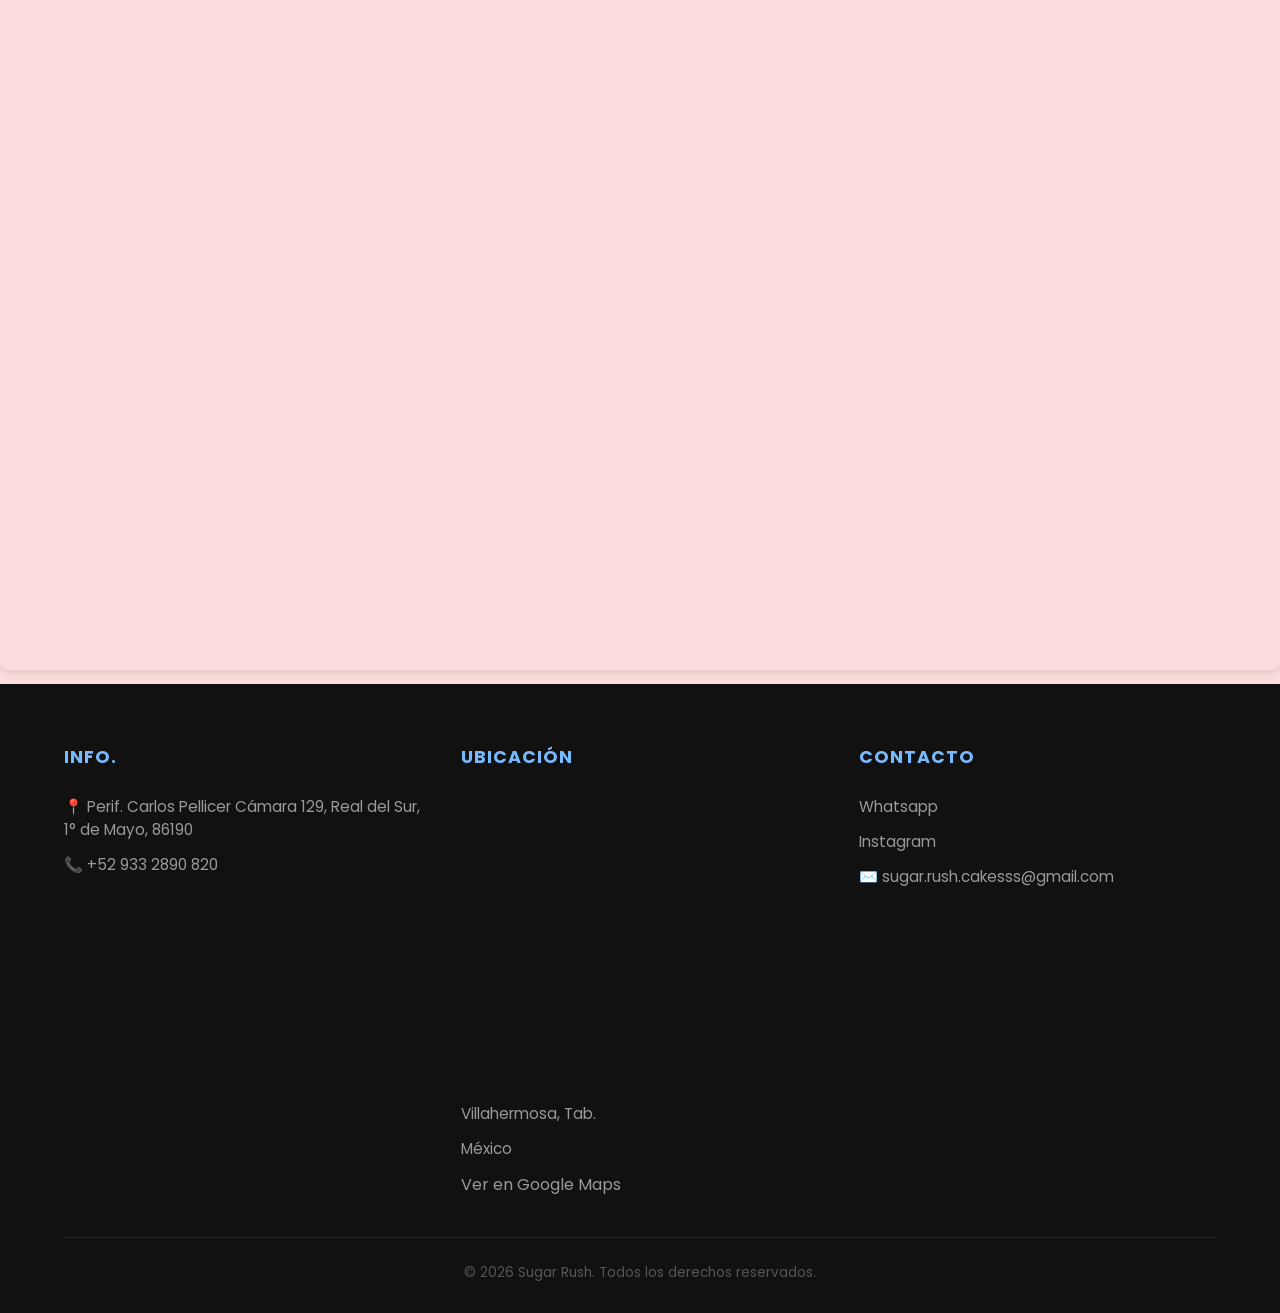
<file: comida.html>
<!DOCTYPE html>
<html lang="es">
<head>
    <meta charset="UTF-8">
    <meta name="viewport" content="width=device-width, initial-scale=1.0">
     <meta name="description" content="Página Web de una cafetería">
    <meta name="keywords" content="Químico-Biológico 3ro E">
    <meta name="author" content="Equipo 1">
    <title>Sugar Rush</title>
        <!-- Google Fonts -->
    <link href="https://fonts.googleapis.com/css2?family=Poppins:wght@300;400;600&display=swap" rel="stylesheet">
    <link rel="stylesheet" href="estilos_maquetacion.css">
    <link rel="shortcut icon" href="img/Sugar Rush.png" type="image/x-icon">
    <link rel='stylesheet' href='https://cdn-uicons.flaticon.com/4.0.0/uicons-solid-rounded/css/uicons-solid-rounded.css'>
    <link rel='stylesheet' href='https://cdn-uicons.flaticon.com/4.0.0/uicons-solid-straight/css/uicons-solid-straight.css'>
    <link rel="stylesheet" href="https://cdn.jsdelivr.net/npm/swiper@11/swiper-bundle.min.css" />
    <!-- Google tag (gtag.js) -->
<script async src="https://www.googletagmanager.com/gtag/js?id=G-XCWZX6VFYR"></script>
<script>
  window.dataLayer = window.dataLayer || [];
  function gtag(){dataLayer.push(arguments);}
  gtag('js', new Date());

  gtag('config', 'G-XCWZX6VFYR');
</script>
</head>
<body>

    <header>
        <div class="container">
            <div class="logo">
                <!-- COLOCA TU LOGO AQUÍ -->
                <a href="index.html">
                    <img src="img/Sugar Rush.png"  alt="Sugar Rush">
                </a>
            </div>

            <nav>
                <ul class="nav-menu">
                    <li><a href="index.html"><i class="fi fi-sr-home"></i>Inicio</a></li>
                    
                    
                    <li><a href="About Us.html"><i class="fi fi-sr-hat-chef"></i></i>Sobre nosotros</a></li>
                    <li class="dropdown">
                        <a href="#"><i class="fi fi-ss-pie"></i>Productos ▾</a>
                        <ul class="dropdown-content">
                            <li><a href="Postres.html">Postres</a></li>
                            <li><a href="comida.html">Comidas</a></li>
                            <li><a href="Bebidas.html">Bebidas</a></li>
                        </ul>
                    <li><a href="Servicios.html"><i class="fi fi-sr-room-service"></i>Servicios</a></li>
                    <li><a href="Tamaños.html"><i class="fi fi-ss-cake-wedding"></i></i>Tamaños</a></li>
                    <li><a href="login.html" class="btn-login">Login</a></li>
                </ul>
            </nav>
        </div>
    </header>
   <div style="position: relative; width: 100%; height: 0; padding-top: 168.6676%;
 padding-bottom: 0; box-shadow: 0 2px 8px 0 rgba(63,69,81,0.16); margin-top: 1.6em; margin-bottom: 0.9em; overflow: hidden;
 border-radius: 8px; will-change: transform;">
  <iframe loading="lazy" style="position: absolute; width: 100%; height: 100%; top: 0; left: 0; border: none; padding: 0;margin: 0;"
    src="https://www.canva.com/design/DAHLkg8MouY/8DYibCOeo_dhI-MZh5UAWQ/view?embed" allowfullscreen="allowfullscreen" allow="fullscreen">
  </iframe>
</div>
<script>

</script>

    <footer>
        <div class="container">
            <div class="footer-grid">
                <div class="footer-col">
                    <h4>Info.</h4>
                    <p>📍 Perif. Carlos Pellicer Cámara 129, Real del Sur, 1° de Mayo, 86190</p>
                    <p>📞 +52 933 2890 820</p>
                </div>
                <div class="footer-col">
                    <h4>Ubicación</h4>
                    <iframe src="https://www.google.com/maps/embed?pb=!1m18!1m12!1m3!1d3795.2935299756!2d-92.94341752503841!3d17.965075583024074!2m3!1f0!2f0!3f0!3m2!1i1024!2i768!4f13.1!3m3!1m2!1s0x85edd7632d8386d1%3A0x7e63b1208ca6989e!2sPlaza%20Altabrisa!5e0!3m2!1sen!2smx!4v1780716049906!5m2!1sen!2smx" width="400" height="300" style="border:0;" allowfullscreen="" loading="lazy" referrerpolicy="no-referrer-when-downgrade"></iframe>
                    <p>Villahermosa, Tab.</p>
                    <p>México</p>
                    <a href="https://maps.app.goo.gl/1RHQ5aaEbW1veRnk9">Ver en Google Maps</a>
                </div>
                <div class="footer-col">
                    <h4>Contacto</h4>
                    <ul>
                        <li><a href="https://wa.me/529332890820?text=Hola,%20me%20gustaría%20recibir%20información%20sobre%20sus%20productos%20o%20servicios%20y%20horario%20de%20Sugar%20Rush." target="_blank">Whatsapp</a></li>
                        <li><a href="https://www.instagram.com/sugarushcakes._?igsh=MTA1M2V6a3djamQ3cg%3D%3D&utm_source=qr">Instagram</a></li>
                        <p>✉️ sugar.rush.cakesss@gmail.com</p>
                    </ul>
                </div>
            </div>
            <div class="footer-bottom">
                &copy; 2026 Sugar Rush. Todos los derechos reservados.
            </div>
        </div>
    </footer>
    <script src="https://cdn.jsdelivr.net/npm/swiper@11/swiper-bundle.min.js"></script>
    <script src="banner.js"></script>
</body>
</html>
</file>
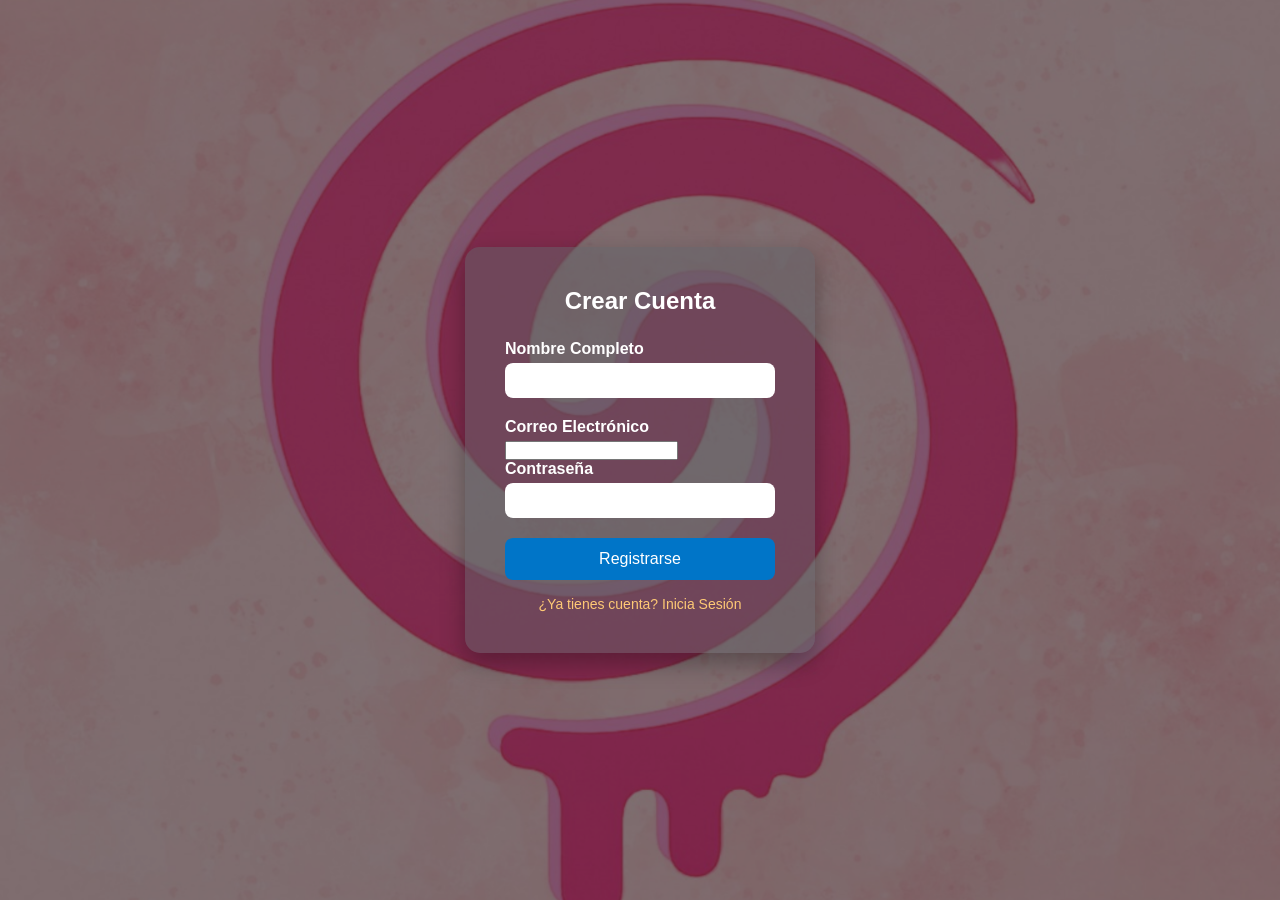
<file: crearcuenta.html>
<!DOCTYPE html>
<html lang="es">
<head>
    <meta charset="UTF-8">
    <meta name="viewport" content="width=device-width, initial-scale=1.0">
    <title>Crear Cuenta - Sugar Rush</title>
    <link rel="stylesheet" href="estilos1.css">
</head>
<body>
    <div class="login-box">
        <h2>Crear Cuenta</h2>
        <form action="Bienvenida.html" method="post">
            <label for="nombre">Nombre Completo</label>
            <input type="text" id="nombre" name="nombre" required>

            <label for="usuario">Correo Electrónico</label>
            <input type="email" id="usuario" name="usuario" required>

            <label for="contrasena">Contraseña</label>
            <input type="password" id="contrasena" name="contrasena" required>

            <input type="submit" value="Registrarse">
        </form>
        <div class="extra">
            <p><a href="login.html">¿Ya tienes cuenta? Inicia Sesión</a></p>
        </div>
    </div>
</body>
</html>
</file>
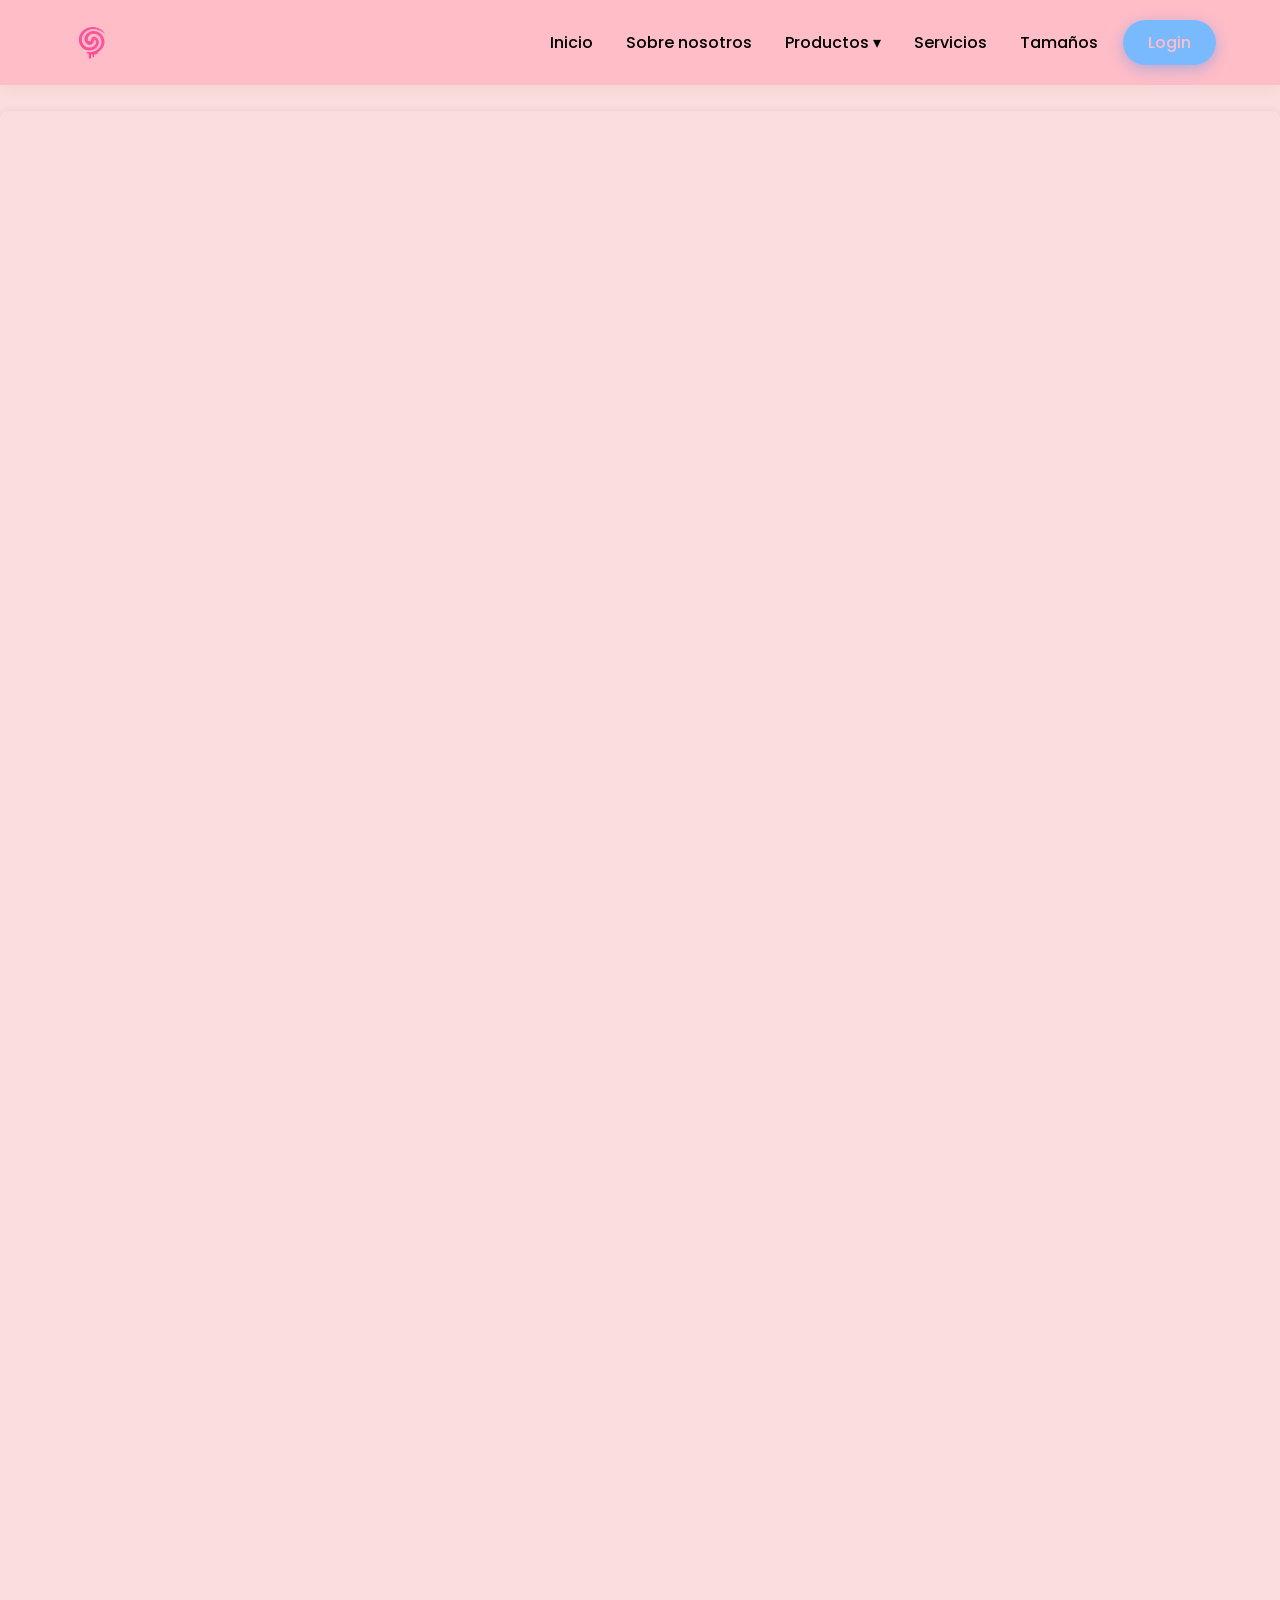
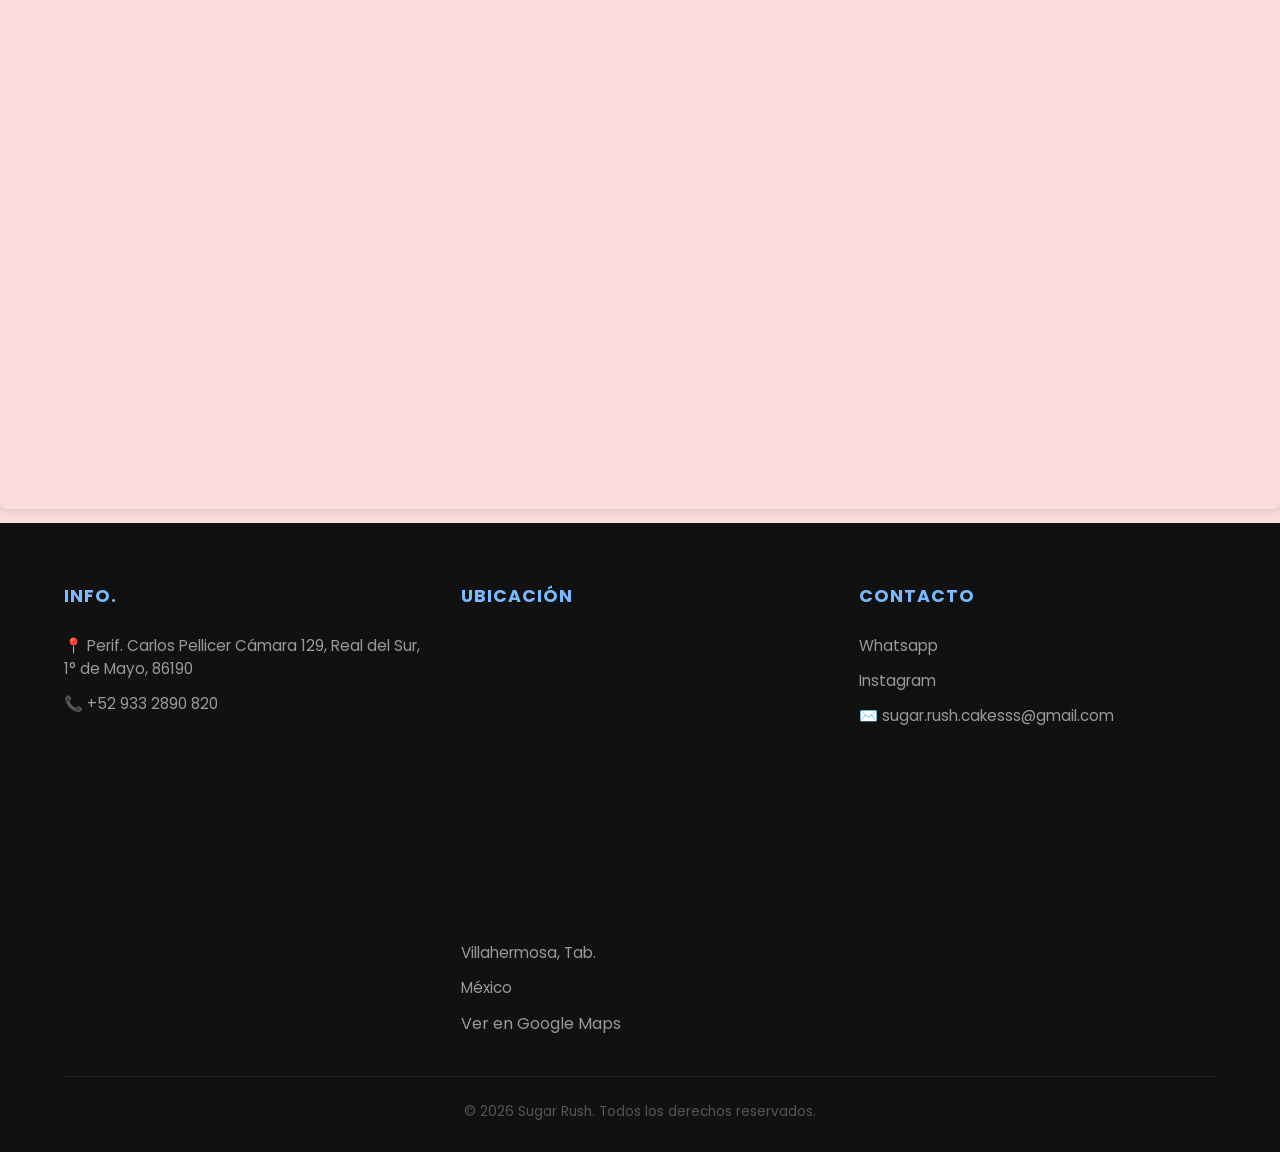
<file: Dinámica.html>
<!DOCTYPE html>
<html lang="es">
<head>
    <meta charset="UTF-8">
    <meta name="viewport" content="width=device-width, initial-scale=1.0">
     <meta name="description" content="Página Web de una cafetería">
    <meta name="keywords" content="Químico-Biológico 3ro E">
    <meta name="author" content="Equipo 1">
    <title>Sugar Rush</title>
        <!-- Google Fonts -->
    <link href="https://fonts.googleapis.com/css2?family=Poppins:wght@300;400;600&display=swap" rel="stylesheet">
    <link rel="stylesheet" href="estilos_maquetacion.css">
    <link rel="shortcut icon" href="img/Sugar Rush.png" type="image/x-icon">
    <link rel='stylesheet' href='https://cdn-uicons.flaticon.com/4.0.0/uicons-solid-rounded/css/uicons-solid-rounded.css'>
    <link rel='stylesheet' href='https://cdn-uicons.flaticon.com/4.0.0/uicons-solid-straight/css/uicons-solid-straight.css'>
    <link rel="stylesheet" href="https://cdn.jsdelivr.net/npm/swiper@11/swiper-bundle.min.css" />
    <!-- Google tag (gtag.js) -->
<script async src="https://www.googletagmanager.com/gtag/js?id=G-XCWZX6VFYR"></script>
<script>
  window.dataLayer = window.dataLayer || [];
  function gtag(){dataLayer.push(arguments);}
  gtag('js', new Date());

  gtag('config', 'G-XCWZX6VFYR');
</script>
</head>
<body>

    <header>
        <div class="container">
            <div class="logo">
                <!-- COLOCA TU LOGO AQUÍ -->
                <a href="index.html">
                    <img src="img/Sugar Rush.png"  alt="Sugar Rush">
                </a>
            </div>

            <nav>
                <ul class="nav-menu">
                    <li><a href="index.html"><i class="fi fi-sr-home"></i>Inicio</a></li>
                    
                    
                    <li><a href="About Us.html"><i class="fi fi-sr-hat-chef"></i></i>Sobre nosotros</a></li>
                    <li class="dropdown">
                        <a href="#"><i class="fi fi-ss-pie"></i>Productos ▾</a>
                        <ul class="dropdown-content">
                            <li><a href="Postres.html">Postres</a></li>
                            <li><a href="comida.html">Comidas</a></li>
                            <li><a href="Bebidas.html">Bebidas</a></li>
                        </ul>
                    <li><a href="Servicios.html"><i class="fi fi-sr-room-service"></i>Servicios</a></li>
                    <li><a href="Tamaños.html"><i class="fi fi-ss-cake-wedding"></i></i>Tamaños</a></li>
                    <li><a href="login.html" class="btn-login">Login</a></li>
                </ul>
            </nav>
        </div>
    </header>
   <div style="position: relative; width: 100%; height: 0; padding-top: 281.1127%;
 padding-bottom: 0; box-shadow: 0 2px 8px 0 rgba(63,69,81,0.16); margin-top: 1.6em; margin-bottom: 0.9em; overflow: hidden;
 border-radius: 8px; will-change: transform;">
  <iframe loading="lazy" style="position: absolute; width: 100%; height: 100%; top: 0; left: 0; border: none; padding: 0;margin: 0;"
    src="https://www.canva.com/design/DAHL7cGeVis/EyvjOrAHMMt9yIPgJum-fg/view?embed" allowfullscreen="allowfullscreen" allow="fullscreen">
  </iframe>
</div>   
<script>
</script>

    <footer>
        <div class="container">
            <div class="footer-grid">
                <div class="footer-col">
                    <h4>Info.</h4>
                    <p>📍 Perif. Carlos Pellicer Cámara 129, Real del Sur, 1° de Mayo, 86190</p>
                    <p>📞 +52 933 2890 820</p>
                </div>
                <div class="footer-col">
                    <h4>Ubicación</h4>
                    <iframe src="https://www.google.com/maps/embed?pb=!1m18!1m12!1m3!1d3795.2935299756!2d-92.94341752503841!3d17.965075583024074!2m3!1f0!2f0!3f0!3m2!1i1024!2i768!4f13.1!3m3!1m2!1s0x85edd7632d8386d1%3A0x7e63b1208ca6989e!2sPlaza%20Altabrisa!5e0!3m2!1sen!2smx!4v1780716049906!5m2!1sen!2smx" width="400" height="300" style="border:0;" allowfullscreen="" loading="lazy" referrerpolicy="no-referrer-when-downgrade"></iframe>
                    <p>Villahermosa, Tab.</p>
                    <p>México</p>
                    <a href="https://maps.app.goo.gl/1RHQ5aaEbW1veRnk9">Ver en Google Maps</a>
                </div>
                <div class="footer-col">
                    <h4>Contacto</h4>
                    <ul>
                        <li><a href="https://wa.me/529332890820?text=Hola,%20me%20gustaría%20recibir%20información%20sobre%20sus%20productos%20o%20servicios%20y%20horario%20de%20Sugar%20Rush." target="_blank">Whatsapp</a></li>
                        <li><a href="https://www.instagram.com/sugarushcakes._?igsh=MTA1M2V6a3djamQ3cg%3D%3D&utm_source=qr">Instagram</a></li>
                        <p>✉️ sugar.rush.cakesss@gmail.com</p>
                    </ul>
                </div>
            </div>
            <div class="footer-bottom">
                &copy; 2026 Sugar Rush. Todos los derechos reservados.
            </div>
        </div>
    </footer>
    <script src="https://cdn.jsdelivr.net/npm/swiper@11/swiper-bundle.min.js"></script>
    <script src="banner.js"></script>
</body>
</html>
</file>
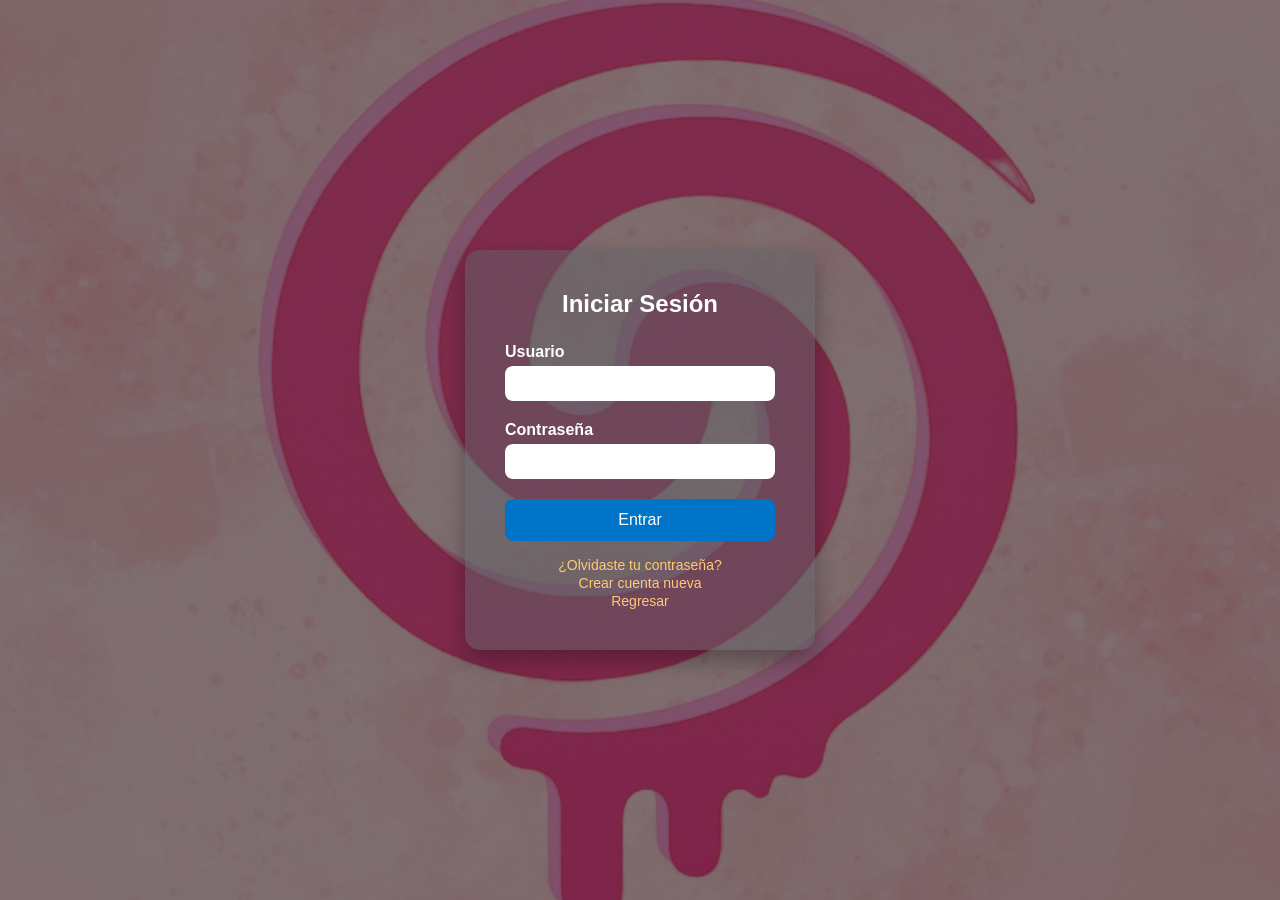
<file: login.html>
<!DOCTYPE html>
<html lang="es">
<head>
  <meta charset="UTF-8" />
  <meta name="viewport" content="width=device-width, initial-scale=1.0"/>
  <title>Iniciar Sesión</title>
  <link rel="shortcut icon" href="img/Sugar Rush.png" type="image/x-icon">
  <link rel="stylesheet" href="estilos1.css">
</head>
<body>
  <div class="login-box">
    <h2>Iniciar Sesión</h2>
    <form action="index.html" method="get">
      <label for="usuario">Usuario</label>
      <input type="text" id="usuario" name="usuario" required />
      <label for="contrasena">Contraseña</label>
      <input type="password" id="contrasena" name="contrasena" required />
      <a href="index.html">
      <input type="submit" value="Entrar" />
      </a>
    </form>
    <div class="extra">
      <p><a href="recuperación.html">¿Olvidaste tu contraseña?</a></p>
      <p><a href="crearcuenta.html">Crear cuenta nueva</a></p>
      <p><a href="index.html">Regresar</a></p>
    </div>
  </div>
  <script type="text/javascript" src="login.js"></script>
</body>
</html>
</file>
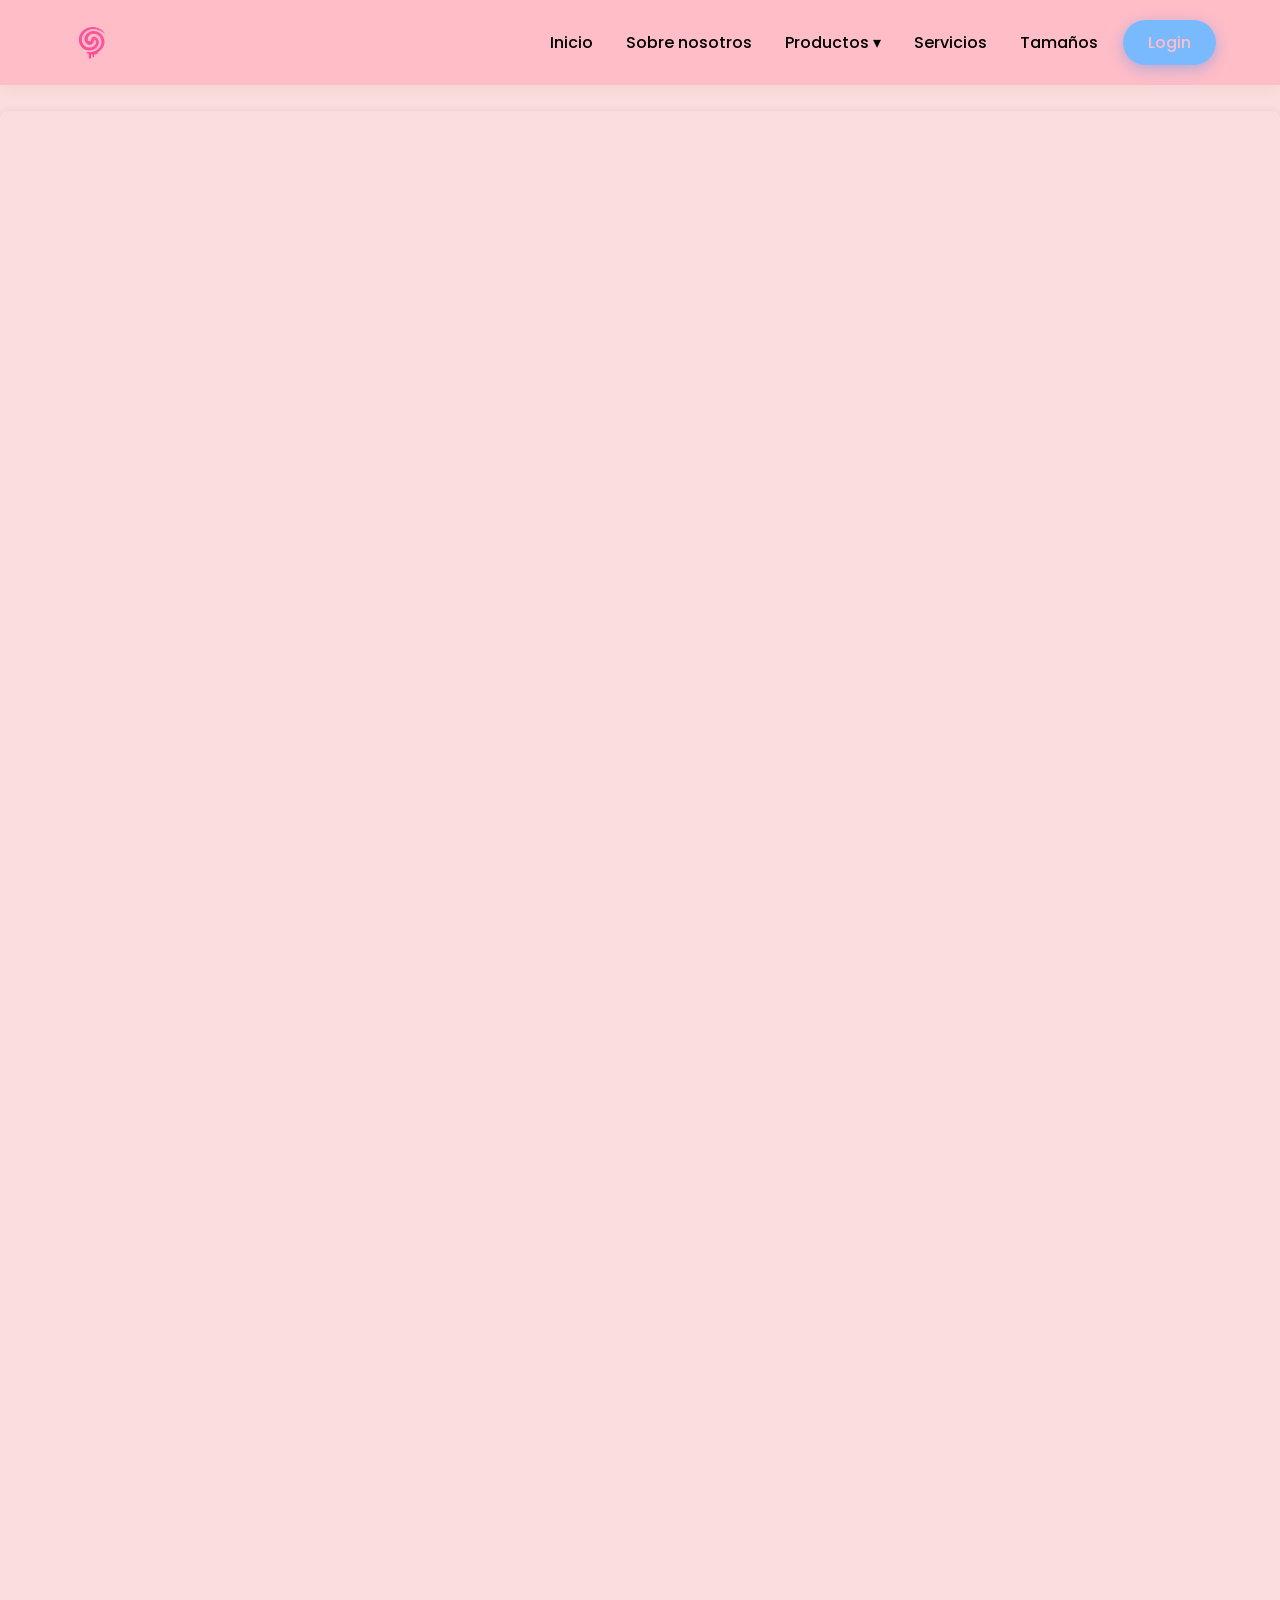
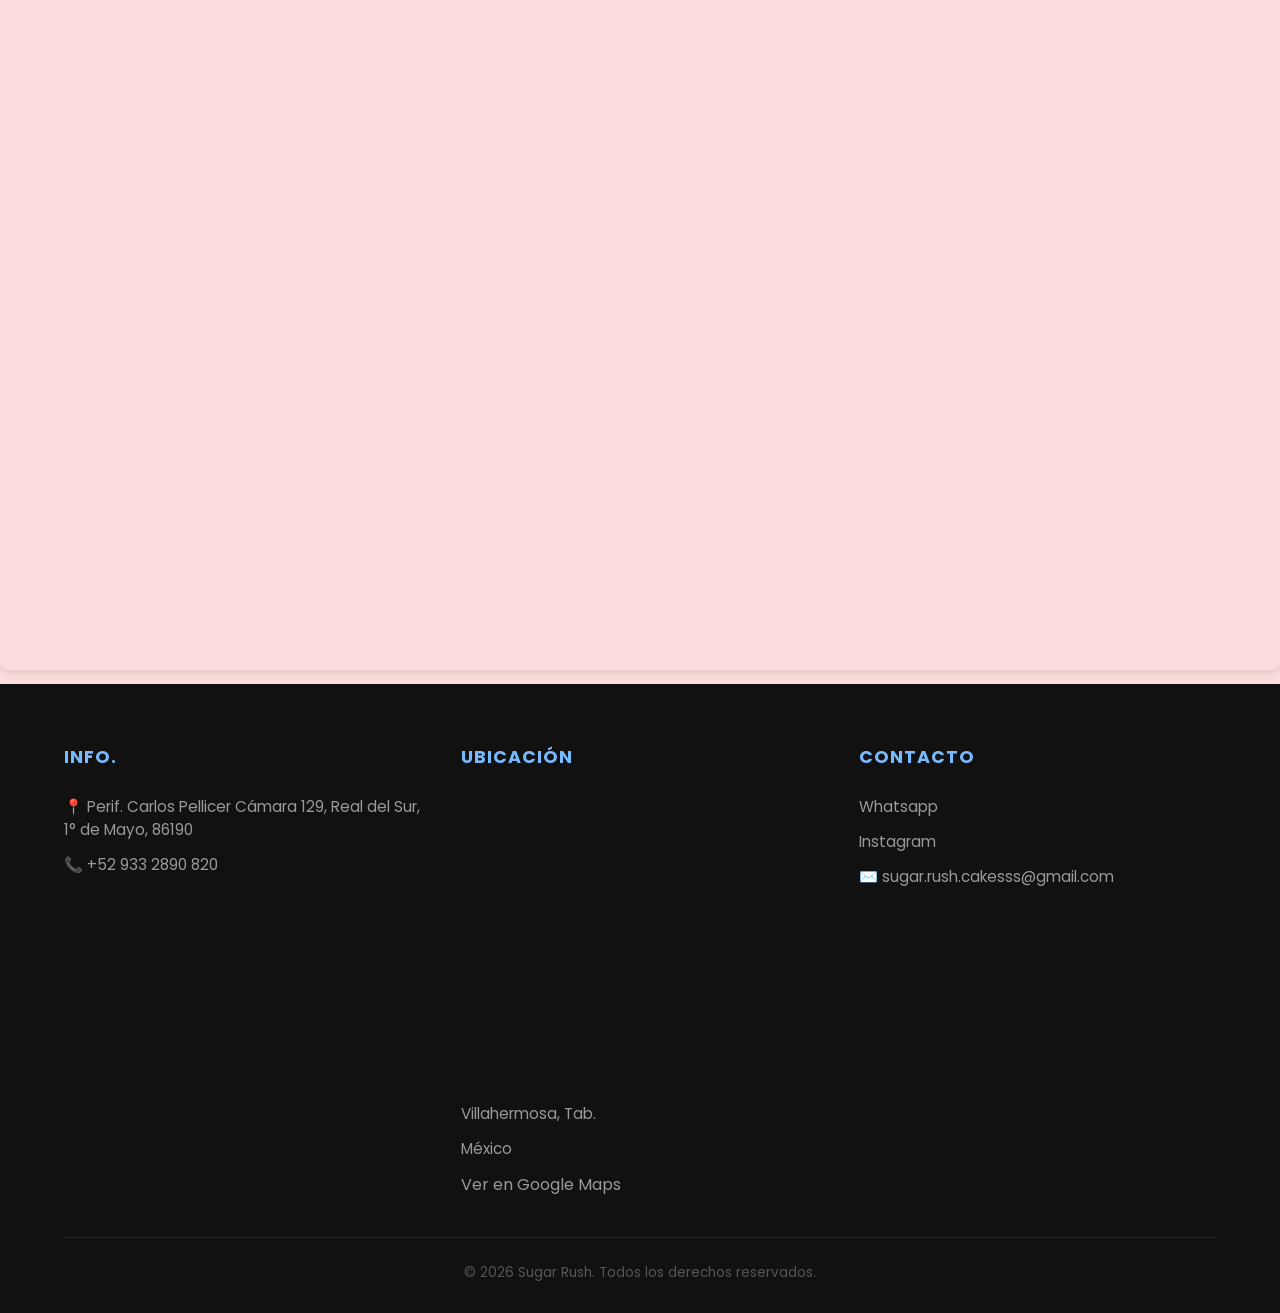
<file: Postres.html>
<!DOCTYPE html>
<html lang="es">
<head>
    <meta charset="UTF-8">
    <meta name="viewport" content="width=device-width, initial-scale=1.0">
     <meta name="description" content="Página Web de una cafetería">
    <meta name="keywords" content="Químico-Biológico 3ro E">
    <meta name="author" content="Equipo 1">
    <title>Sugar Rush</title>
        <!-- Google Fonts -->
    <link href="https://fonts.googleapis.com/css2?family=Poppins:wght@300;400;600&display=swap" rel="stylesheet">
    <link rel="stylesheet" href="estilos_maquetacion.css">
    <link rel="shortcut icon" href="img/Sugar Rush.png" type="image/x-icon">
    <link rel='stylesheet' href='https://cdn-uicons.flaticon.com/4.0.0/uicons-solid-rounded/css/uicons-solid-rounded.css'>
    <link rel='stylesheet' href='https://cdn-uicons.flaticon.com/4.0.0/uicons-solid-straight/css/uicons-solid-straight.css'>
    <link rel="stylesheet" href="https://cdn.jsdelivr.net/npm/swiper@11/swiper-bundle.min.css" />
    <!-- Google tag (gtag.js) -->
<script async src="https://www.googletagmanager.com/gtag/js?id=G-XCWZX6VFYR"></script>
<script>
  window.dataLayer = window.dataLayer || [];
  function gtag(){dataLayer.push(arguments);}
  gtag('js', new Date());

  gtag('config', 'G-XCWZX6VFYR');
</script>
</head>
<body>

    <header>
        <div class="container">
            <div class="logo">
                <!-- COLOCA TU LOGO AQUÍ -->
                <a href="index.html">
                    <img src="img/Sugar Rush.png"  alt="Sugar Rush">
                </a>
            </div>

            <nav>
                <ul class="nav-menu">
                    <li><a href="index.html"><i class="fi fi-sr-home"></i>Inicio</a></li>
                    
                    
                    <li><a href="About Us.html"><i class="fi fi-sr-hat-chef"></i></i>Sobre nosotros</a></li>
                    <li class="dropdown">
                        <a href="#"><i class="fi fi-ss-pie"></i>Productos ▾</a>
                        <ul class="dropdown-content">
                            <li><a href="Postres.html">Postres</a></li>
                            <li><a href="comida.html">Comidas</a></li>
                            <li><a href="Bebidas.html">Bebidas</a></li>
                        </ul>
                    <li><a href="Servicios.html"><i class="fi fi-sr-room-service"></i>Servicios</a></li>
                    <li><a href="Tamaños.html"><i class="fi fi-ss-cake-wedding"></i></i>Tamaños</a></li>
                    <li><a href="login.html" class="btn-login">Login</a></li>
                </ul>
            </nav>
        </div>
    </header>
    <div style="position: relative; width: 100%; height: 0; padding-top: 168.6676%;
 padding-bottom: 0; box-shadow: 0 2px 8px 0 rgba(63,69,81,0.16); margin-top: 1.6em; margin-bottom: 0.9em; overflow: hidden;
 border-radius: 8px; will-change: transform;">
  <iframe loading="lazy" style="position: absolute; width: 100%; height: 100%; top: 0; left: 0; border: none; padding: 0;margin: 0;"
    src="https://www.canva.com/design/DAHLklGPXJo/jEau25lSZqd3RVUsGZRb2w/view?embed" allowfullscreen="allowfullscreen" allow="fullscreen">
  </iframe>
</div>
<script>
</script>

    <footer>
        <div class="container">
            <div class="footer-grid">
                <div class="footer-col">
                   <h4>Info.</h4>
                    <p>📍 Perif. Carlos Pellicer Cámara 129, Real del Sur, 1° de Mayo, 86190</p>
                    <p>📞 +52 933 2890 820</p>
                </div>
                <div class="footer-col">
                    <h4>Ubicación</h4>
                    <iframe src="https://www.google.com/maps/embed?pb=!1m18!1m12!1m3!1d3795.2935299756!2d-92.94341752503841!3d17.965075583024074!2m3!1f0!2f0!3f0!3m2!1i1024!2i768!4f13.1!3m3!1m2!1s0x85edd7632d8386d1%3A0x7e63b1208ca6989e!2sPlaza%20Altabrisa!5e0!3m2!1sen!2smx!4v1780716049906!5m2!1sen!2smx" width="400" height="300" style="border:0;" allowfullscreen="" loading="lazy" referrerpolicy="no-referrer-when-downgrade"></iframe>
                    <p>Villahermosa, Tab.</p>
                    <p>México</p>
                    <a href="https://maps.app.goo.gl/1RHQ5aaEbW1veRnk9">Ver en Google Maps</a>
                </div>
                <div class="footer-col">
                    <h4>Contacto</h4>
                    <ul>
                        <li><a href="https://wa.me/529332890820?text=Hola,%20me%20gustaría%20recibir%20información%20sobre%20sus%20productos%20o%20servicios%20y%20horario%20de%20Sugar%20Rush." target="_blank">Whatsapp</a></li>
                        <li><a href="https://www.instagram.com/sugarushcakes._?igsh=MTA1M2V6a3djamQ3cg%3D%3D&utm_source=qr">Instagram</a></li>
                        <p>✉️ sugar.rush.cakesss@gmail.com</p>
                    </ul>
                </div>
            </div>
            <div class="footer-bottom">
                &copy; 2026 Sugar Rush. Todos los derechos reservados.
            </div>
        </div>
    </footer>
    <script src="https://cdn.jsdelivr.net/npm/swiper@11/swiper-bundle.min.js"></script>
    <script src="banner.js"></script>
</body>
</html>
</file>
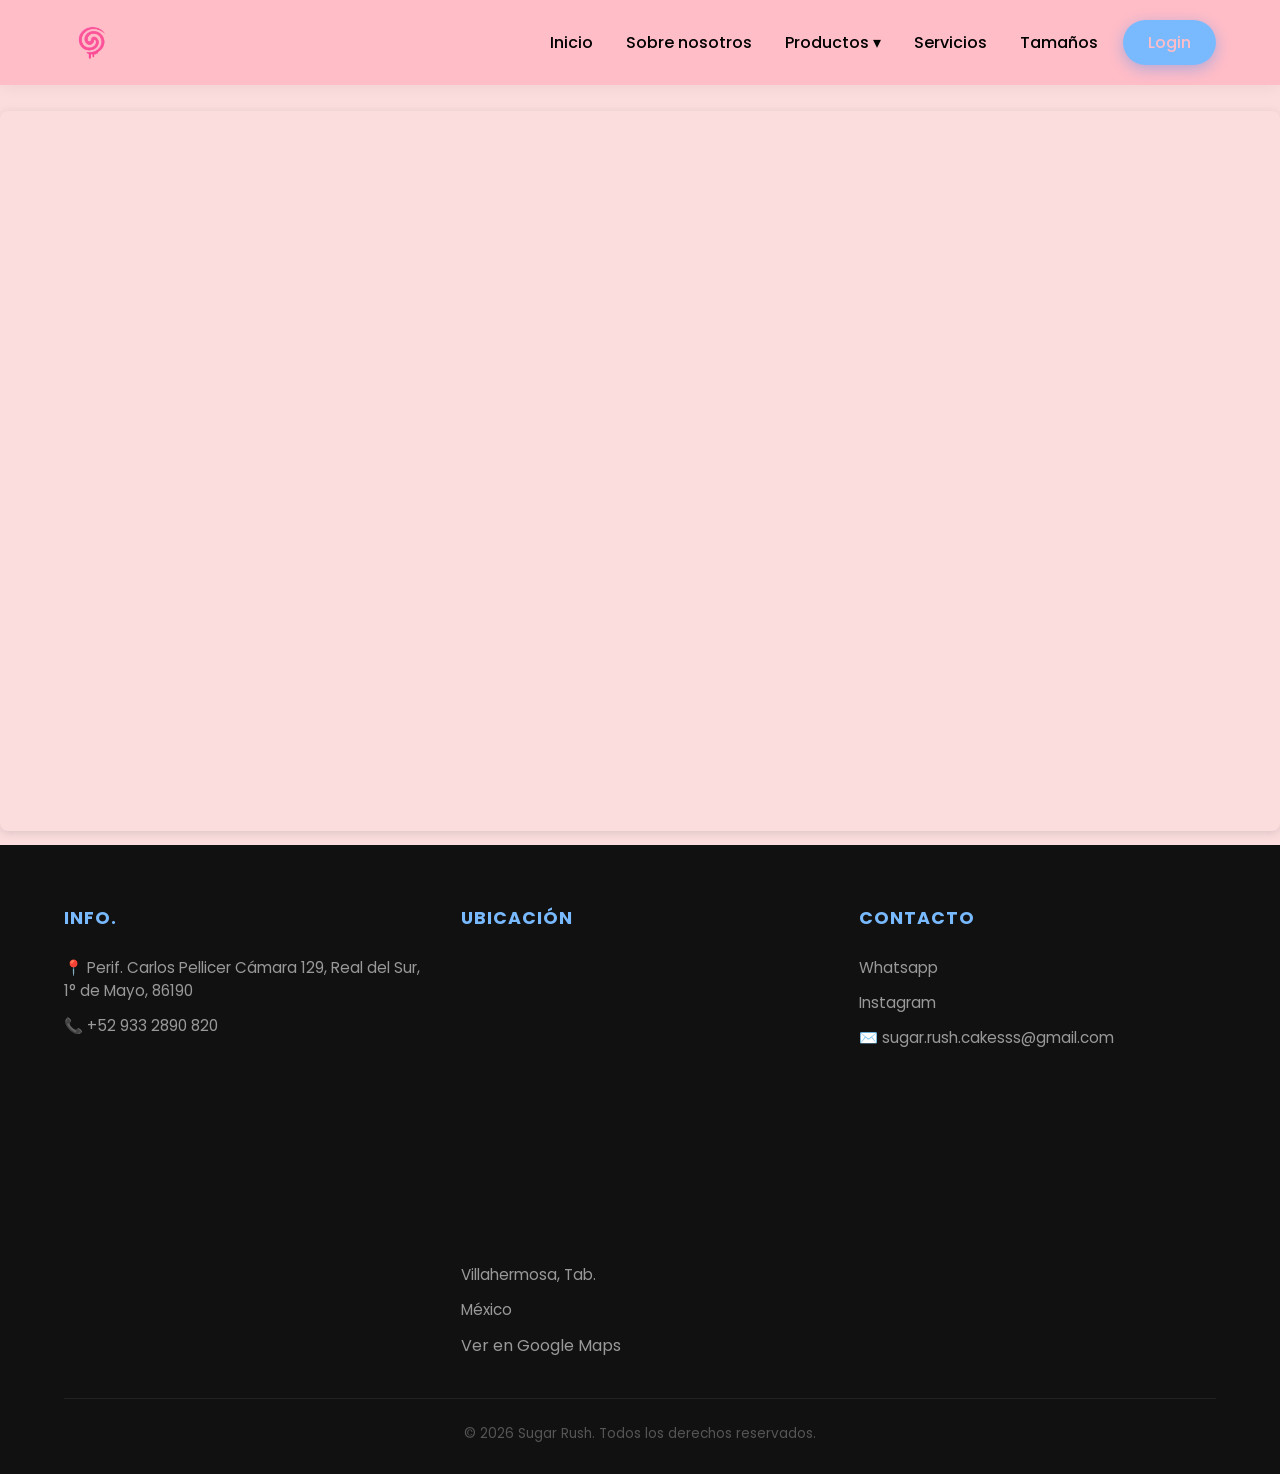
<file: Producto del mes.html>
<!DOCTYPE html>
<html lang="es">
<head>
    <meta charset="UTF-8">
    <meta name="viewport" content="width=device-width, initial-scale=1.0">
     <meta name="description" content="Página Web de una cafetería">
    <meta name="keywords" content="Químico-Biológico 3ro E">
    <meta name="author" content="Equipo 1">
    <title>Sugar Rush</title>
        <!-- Google Fonts -->
    <link href="https://fonts.googleapis.com/css2?family=Poppins:wght@300;400;600&display=swap" rel="stylesheet">
    <link rel="stylesheet" href="estilos_maquetacion.css">
    <link rel="shortcut icon" href="img/Sugar Rush.png" type="image/x-icon">
    <link rel='stylesheet' href='https://cdn-uicons.flaticon.com/4.0.0/uicons-solid-rounded/css/uicons-solid-rounded.css'>
    <link rel='stylesheet' href='https://cdn-uicons.flaticon.com/4.0.0/uicons-solid-straight/css/uicons-solid-straight.css'>
    <link rel="stylesheet" href="https://cdn.jsdelivr.net/npm/swiper@11/swiper-bundle.min.css" />
    <!-- Google tag (gtag.js) -->
<script async src="https://www.googletagmanager.com/gtag/js?id=G-XCWZX6VFYR"></script>
<script>
  window.dataLayer = window.dataLayer || [];
  function gtag(){dataLayer.push(arguments);}
  gtag('js', new Date());

  gtag('config', 'G-XCWZX6VFYR');
</script>
</head>
<body>

    <header>
        <div class="container">
            <div class="logo">
                <!-- COLOCA TU LOGO AQUÍ -->
                <a href="index.html">
                    <img src="img/Sugar Rush.png"  alt="Sugar Rush">
                </a>
            </div>

            <nav>
                <ul class="nav-menu">
                    <li><a href="index.html"><i class="fi fi-sr-home"></i>Inicio</a></li>
                    
                    
                    <li><a href="About Us.html"><i class="fi fi-sr-hat-chef"></i></i>Sobre nosotros</a></li>
                    <li class="dropdown">
                        <a href="#"><i class="fi fi-ss-pie"></i>Productos ▾</a>
                        <ul class="dropdown-content">
                            <li><a href="Postres.html">Postres</a></li>
                            <li><a href="comida.html">Comidas</a></li>
                            <li><a href="Bebidas.html">Bebidas</a></li>
                        </ul>
                    <li><a href="Servicios.html"><i class="fi fi-sr-room-service"></i>Servicios</a></li>
                    <li><a href="Tamaños.html"><i class="fi fi-ss-cake-wedding"></i></i>Tamaños</a></li>
                    <li><a href="login.html" class="btn-login">Login</a></li>
                </ul>
            </nav>
        </div>
    </header>
   <div style="position: relative; width: 100%; height: 0; padding-top: 56.2225%;
 padding-bottom: 0; box-shadow: 0 2px 8px 0 rgba(63,69,81,0.16); margin-top: 1.6em; margin-bottom: 0.9em; overflow: hidden;
 border-radius: 8px; will-change: transform;">
  <iframe loading="lazy" style="position: absolute; width: 100%; height: 100%; top: 0; left: 0; border: none; padding: 0;margin: 0;"
    src="https://www.canva.com/design/DAHLkmsRBRE/6z-p2cip3YD74RSpF4RUJQ/view?embed" allowfullscreen="allowfullscreen" allow="fullscreen">
</iframe>
</div>
<script>
</script>

    <footer>
        <div class="container">
            <div class="footer-grid">
                <div class="footer-col">
                    <h4>Info.</h4>
                    <p>📍 Perif. Carlos Pellicer Cámara 129, Real del Sur, 1° de Mayo, 86190</p>
                    <p>📞 +52 933 2890 820</p>
                </div>
                <div class="footer-col">
                    <h4>Ubicación</h4>
                    <iframe src="https://www.google.com/maps/embed?pb=!1m18!1m12!1m3!1d3795.2935299756!2d-92.94341752503841!3d17.965075583024074!2m3!1f0!2f0!3f0!3m2!1i1024!2i768!4f13.1!3m3!1m2!1s0x85edd7632d8386d1%3A0x7e63b1208ca6989e!2sPlaza%20Altabrisa!5e0!3m2!1sen!2smx!4v1780716049906!5m2!1sen!2smx" width="400" height="300" style="border:0;" allowfullscreen="" loading="lazy" referrerpolicy="no-referrer-when-downgrade"></iframe>
                    <p>Villahermosa, Tab.</p>
                    <p>México</p>
                    <a href="https://maps.app.goo.gl/1RHQ5aaEbW1veRnk9">Ver en Google Maps</a>
                </div>
                <div class="footer-col">
                    <h4>Contacto</h4>
                    <ul>
                        <li><a href="https://wa.me/529332890820?text=Hola,%20me%20gustaría%20recibir%20información%20sobre%20sus%20productos%20o%20servicios%20y%20horario%20de%20Sugar%20Rush." target="_blank">Whatsapp</a></li>
                        <li><a href="https://www.instagram.com/sugarushcakes._?igsh=MTA1M2V6a3djamQ3cg%3D%3D&utm_source=qr">Instagram</a></li>
                        <p>✉️ sugar.rush.cakesss@gmail.com</p>
                    </ul>
                </div>
            </div>
            <div class="footer-bottom">
                &copy; 2026 Sugar Rush. Todos los derechos reservados.
            </div>
        </div>
    </footer>
    <script src="https://cdn.jsdelivr.net/npm/swiper@11/swiper-bundle.min.js"></script>
    <script src="banner.js"></script>
</body>
</html>
</file>
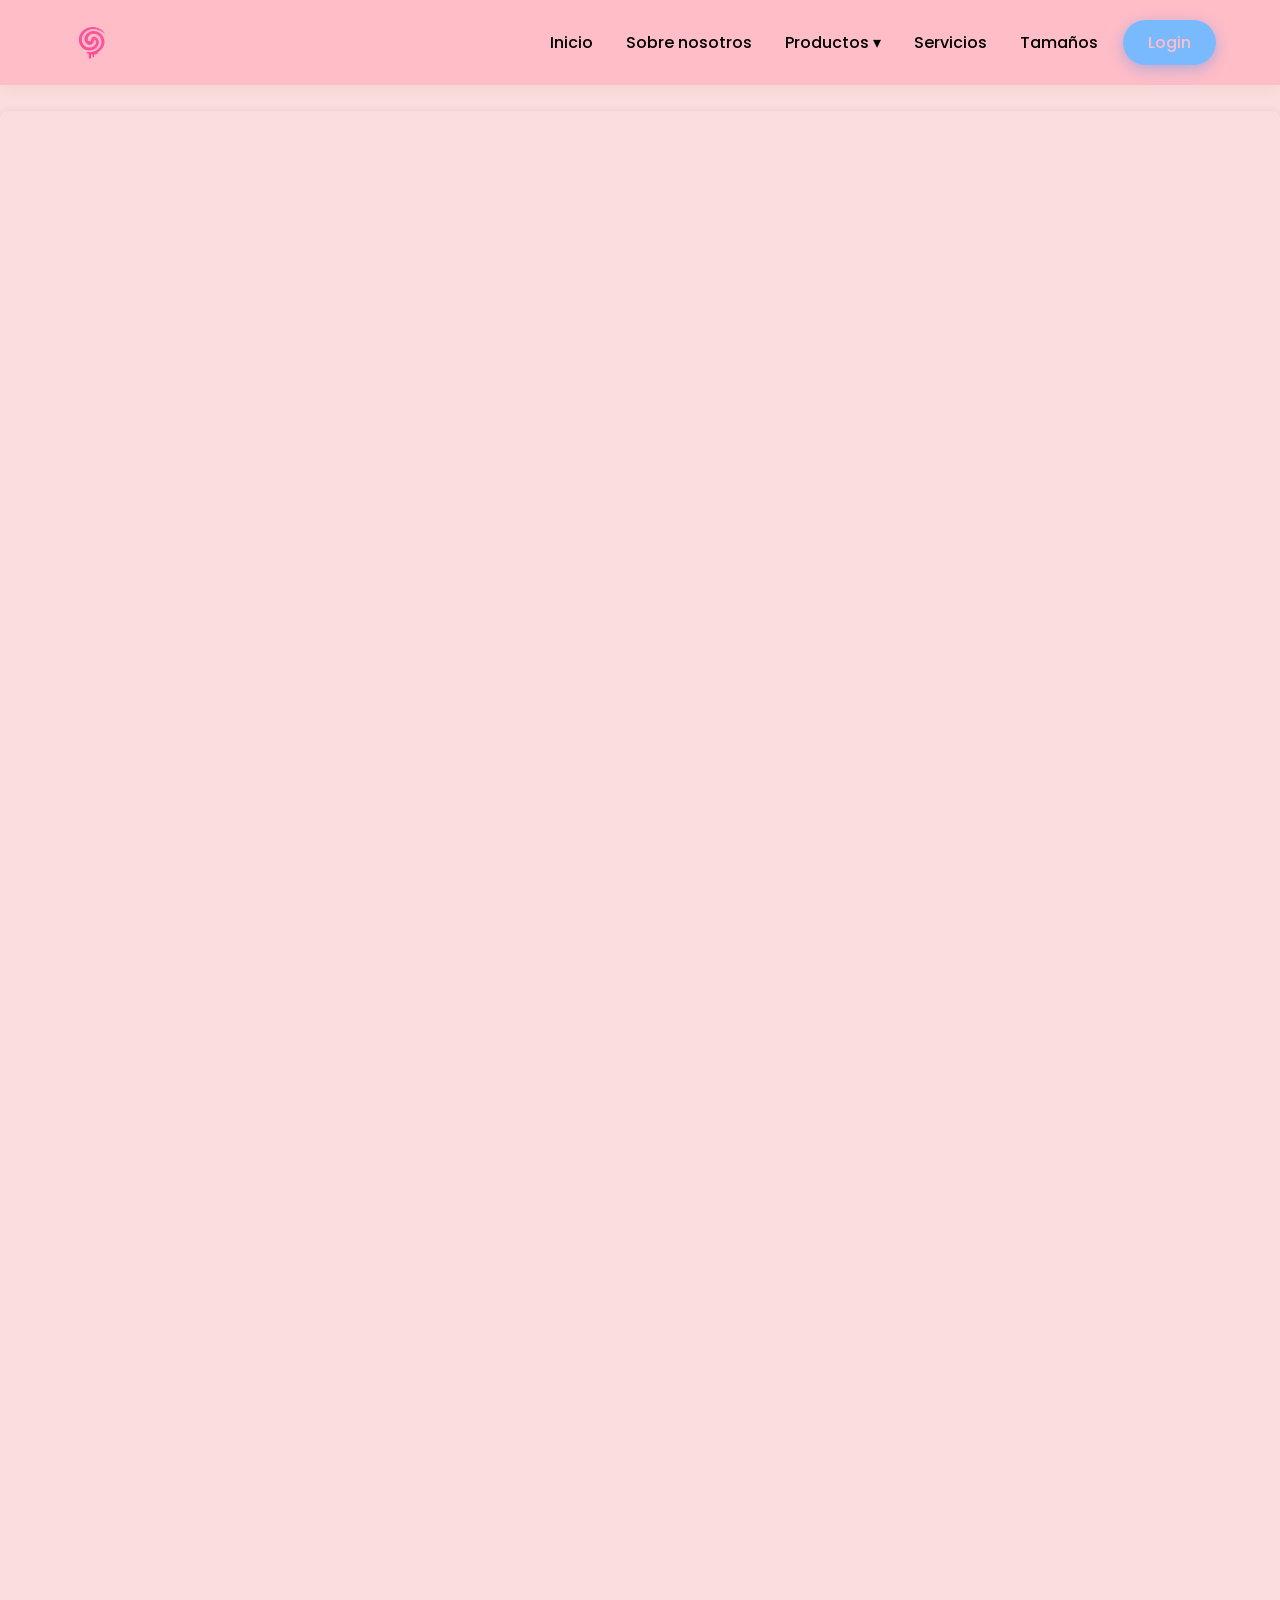
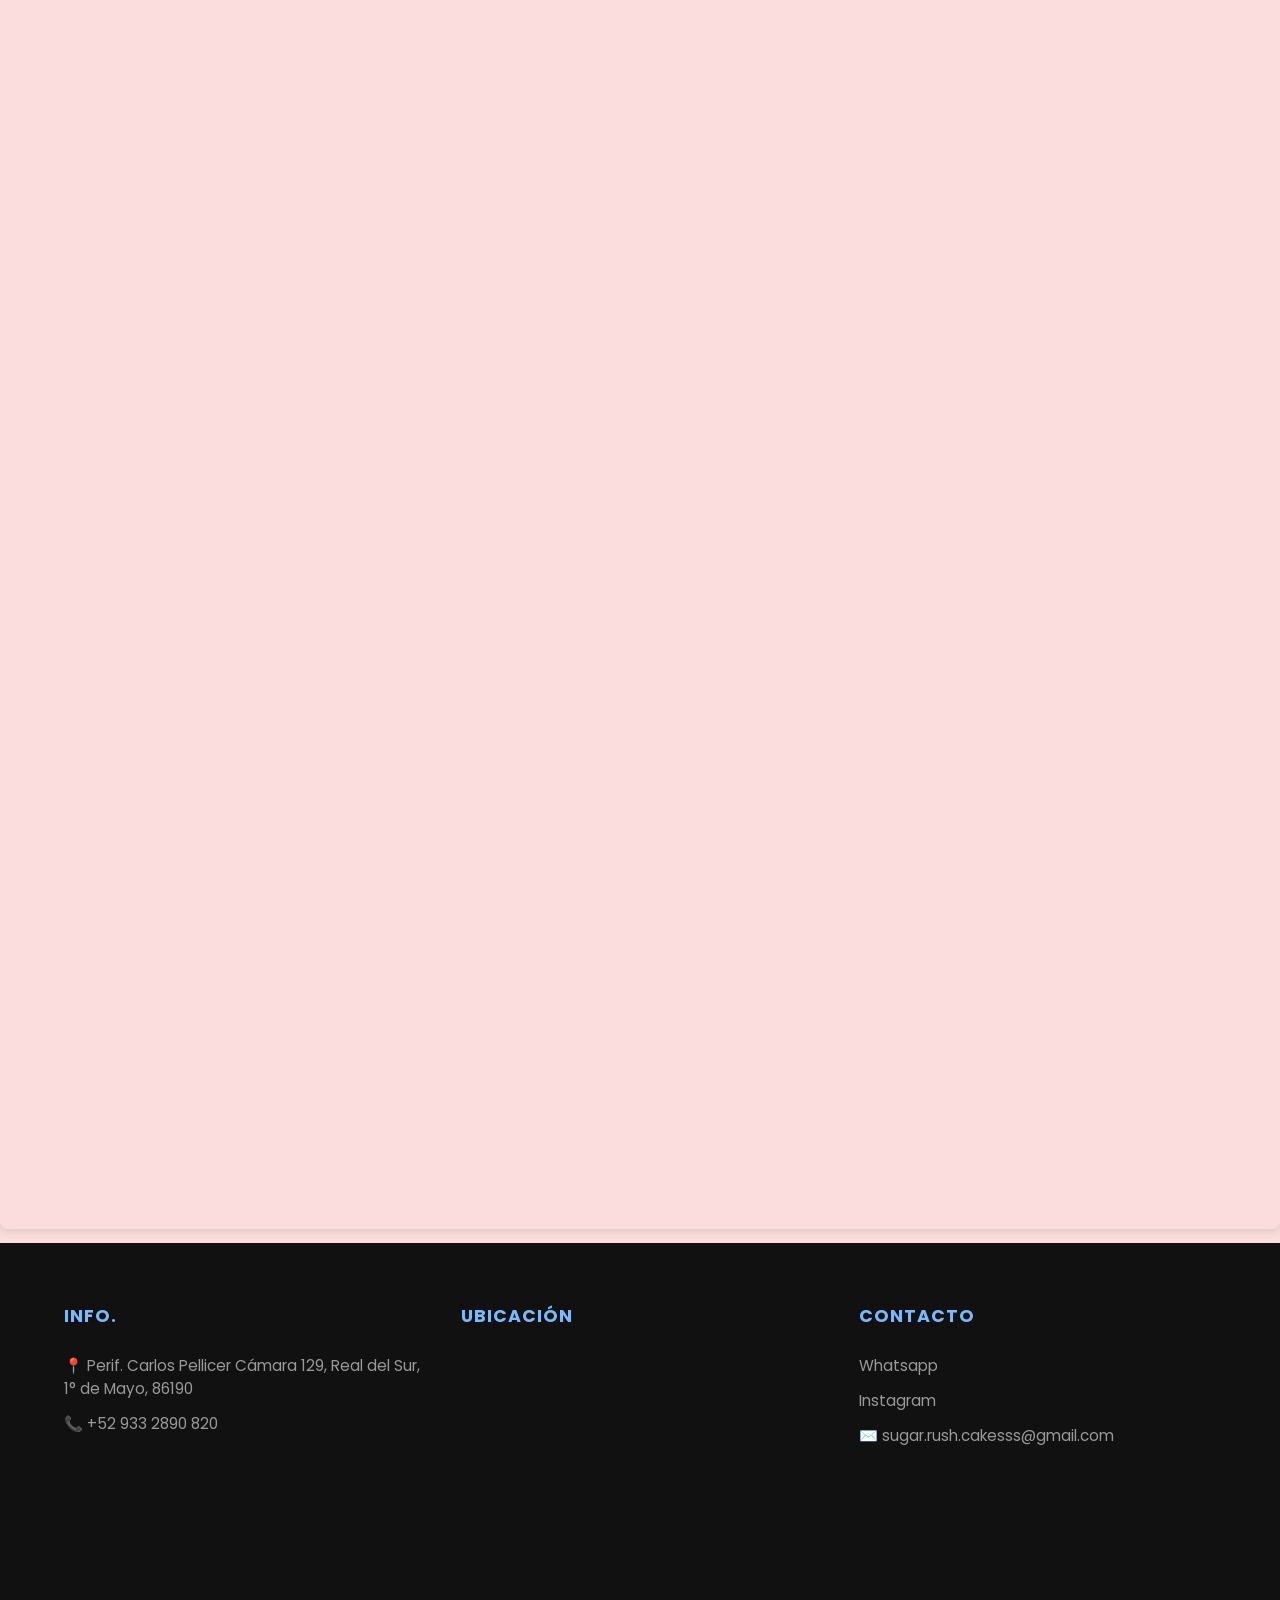
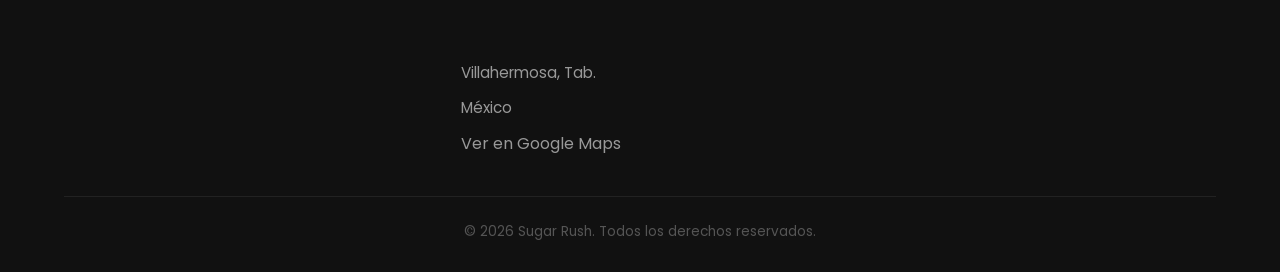
<file: Promociones.html>
<!DOCTYPE html>
<html lang="es">
<head>
    <meta charset="UTF-8">
    <meta name="viewport" content="width=device-width, initial-scale=1.0">
     <meta name="description" content="Página Web de una cafetería">
    <meta name="keywords" content="Químico-Biológico 3ro E">
    <meta name="author" content="Equipo 1">
    <title>Sugar Rush</title>
        <!-- Google Fonts -->
    <link href="https://fonts.googleapis.com/css2?family=Poppins:wght@300;400;600&display=swap" rel="stylesheet">
    <link rel="stylesheet" href="estilos_maquetacion.css">
    <link rel="shortcut icon" href="img/Sugar Rush.png" type="image/x-icon">
    <link rel='stylesheet' href='https://cdn-uicons.flaticon.com/4.0.0/uicons-solid-rounded/css/uicons-solid-rounded.css'>
    <link rel='stylesheet' href='https://cdn-uicons.flaticon.com/4.0.0/uicons-solid-straight/css/uicons-solid-straight.css'>
    <link rel="stylesheet" href="https://cdn.jsdelivr.net/npm/swiper@11/swiper-bundle.min.css" />
    <!-- Google tag (gtag.js) -->
<script async src="https://www.googletagmanager.com/gtag/js?id=G-XCWZX6VFYR"></script>
<script>
  window.dataLayer = window.dataLayer || [];
  function gtag(){dataLayer.push(arguments);}
  gtag('js', new Date());

  gtag('config', 'G-XCWZX6VFYR');
</script>
</head>
<body>

    <header>
        <div class="container">
            <div class="logo">
                <!-- COLOCA TU LOGO AQUÍ -->
                <a href="index.html">
                    <img src="img/Sugar Rush.png"  alt="Sugar Rush">
                </a>
            </div>

            <nav>
                <ul class="nav-menu">
                    <li><a href="index.html"><i class="fi fi-sr-home"></i>Inicio</a></li>
                    
                    
                    <li><a href="About Us.html"><i class="fi fi-sr-hat-chef"></i></i>Sobre nosotros</a></li>
                    <li class="dropdown">
                        <a href="#"><i class="fi fi-ss-pie"></i>Productos ▾</a>
                        <ul class="dropdown-content">
                            <li><a href="Postres.html">Postres</a></li>
                            <li><a href="comida.html">Comidas</a></li>
                            <li><a href="Bebidas.html">Bebidas</a></li>
                        </ul>
                    <li><a href="Servicios.html"><i class="fi fi-sr-room-service"></i>Servicios</a></li>
                    <li><a href="Tamaños.html"><i class="fi fi-ss-cake-wedding"></i></i>Tamaños</a></li>
                    <li><a href="login.html" class="btn-login">Login</a></li>
                </ul>
            </nav>
        </div>
    </header>
</div>
    <div style="position: relative; width: 100%; height: 0; padding-top: 337.3353%;
 padding-bottom: 0; box-shadow: 0 2px 8px 0 rgba(63,69,81,0.16); margin-top: 1.6em; margin-bottom: 0.9em; overflow: hidden;
 border-radius: 8px; will-change: transform;">
  <iframe loading="lazy" style="position: absolute; width: 100%; height: 100%; top: 0; left: 0; border: none; padding: 0;margin: 0;"
    src="https://www.canva.com/design/DAHLkwwzod4/tKi9KLCnK43H5C8buVDBew/view?embed" allowfullscreen="allowfullscreen" allow="fullscreen">
  </iframe>
</div>  
<script>
</script>

    <footer>
        <div class="container">
            <div class="footer-grid">
                <div class="footer-col">
                  <h4>Info.</h4>
                    <p>📍 Perif. Carlos Pellicer Cámara 129, Real del Sur, 1° de Mayo, 86190</p>
                    <p>📞 +52 933 2890 820</p>
                </div>
                <div class="footer-col">
                    <h4>Ubicación</h4>
                    <iframe src="https://www.google.com/maps/embed?pb=!1m18!1m12!1m3!1d3795.2935299756!2d-92.94341752503841!3d17.965075583024074!2m3!1f0!2f0!3f0!3m2!1i1024!2i768!4f13.1!3m3!1m2!1s0x85edd7632d8386d1%3A0x7e63b1208ca6989e!2sPlaza%20Altabrisa!5e0!3m2!1sen!2smx!4v1780716049906!5m2!1sen!2smx" width="400" height="300" style="border:0;" allowfullscreen="" loading="lazy" referrerpolicy="no-referrer-when-downgrade"></iframe>
                    <p>Villahermosa, Tab.</p>
                    <p>México</p>
                    <a href="https://maps.app.goo.gl/1RHQ5aaEbW1veRnk9">Ver en Google Maps</a>
                </div>
                <div class="footer-col">
                    <h4>Contacto</h4>
                    <ul>
                        <li><a href="https://wa.me/529332890820?text=Hola,%20me%20gustaría%20recibir%20información%20sobre%20sus%20productos%20o%20servicios%20y%20horario%20de%20Sugar%20Rush." target="_blank">Whatsapp</a></li>
                        <li><a href="https://www.instagram.com/sugarushcakes._?igsh=MTA1M2V6a3djamQ3cg%3D%3D&utm_source=qr">Instagram</a></li>
                        <p>✉️ sugar.rush.cakesss@gmail.com</p>
                    </ul>
                </div>
            </div>
            <div class="footer-bottom">
                &copy; 2026 Sugar Rush. Todos los derechos reservados.
            </div>
        </div>
    </footer>
    <script src="https://cdn.jsdelivr.net/npm/swiper@11/swiper-bundle.min.js"></script>
    <script src="banner.js"></script>
</body>
</html>
</file>
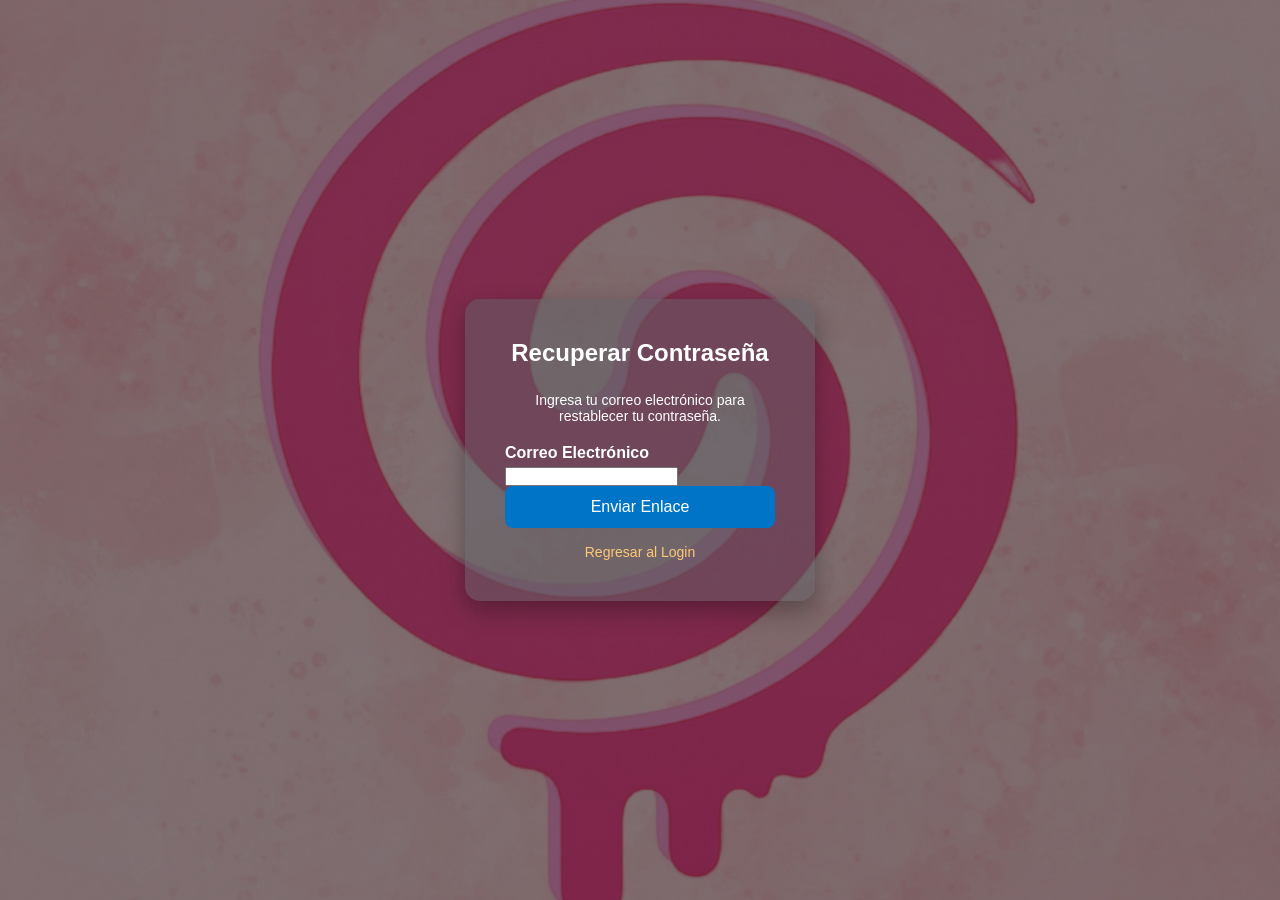
<file: recuperación.html>
<!DOCTYPE html>
<html lang="es">
<head>
    <meta charset="UTF-8">
    <meta name="viewport" content="width=device-width, initial-scale=1.0">
     <link rel="shortcut icon" href="img/Sugar Rush.png" type="image/x-icon">
    <title>Recuperar Contraseña - Sugar Rush</title>
    <link rel="stylesheet" href="estilos1.css">
</head>
<body>
    <div class="login-box">
        <h2>Recuperar Contraseña</h2>
        <p style="color: #fff; font-size: 14px; text-align: center; margin-bottom: 20px;">
            Ingresa tu correo electrónico para restablecer tu contraseña.
        </p>
        <form action="login.html" method="post">
            <label for="usuario">Correo Electrónico</label>
            <input type="email" id="usuario" name="usuario" required>

            <input type="submit" value="Enviar Enlace">
        </form>
        <div class="extra">
            <p><a href="login.html">Regresar al Login</a></p>
        </div>
    </div>
</body>
</html>
</file>
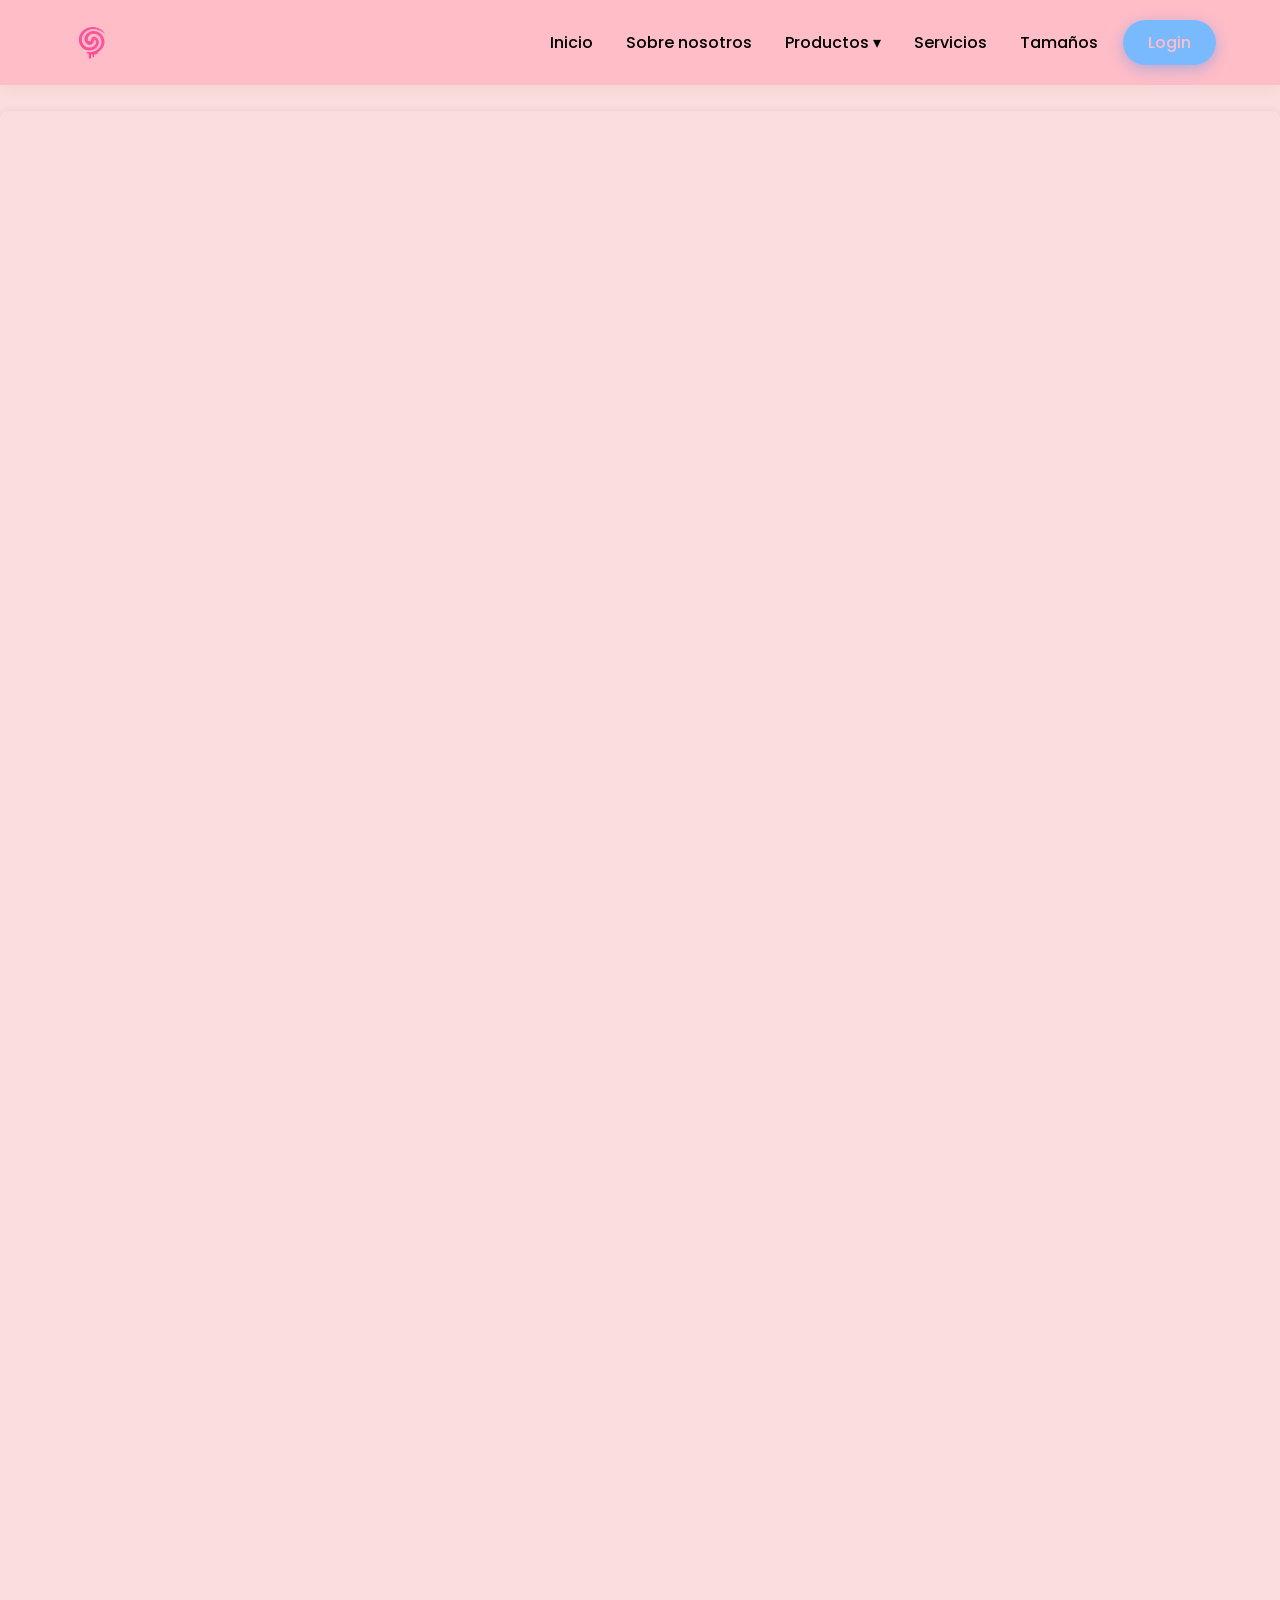
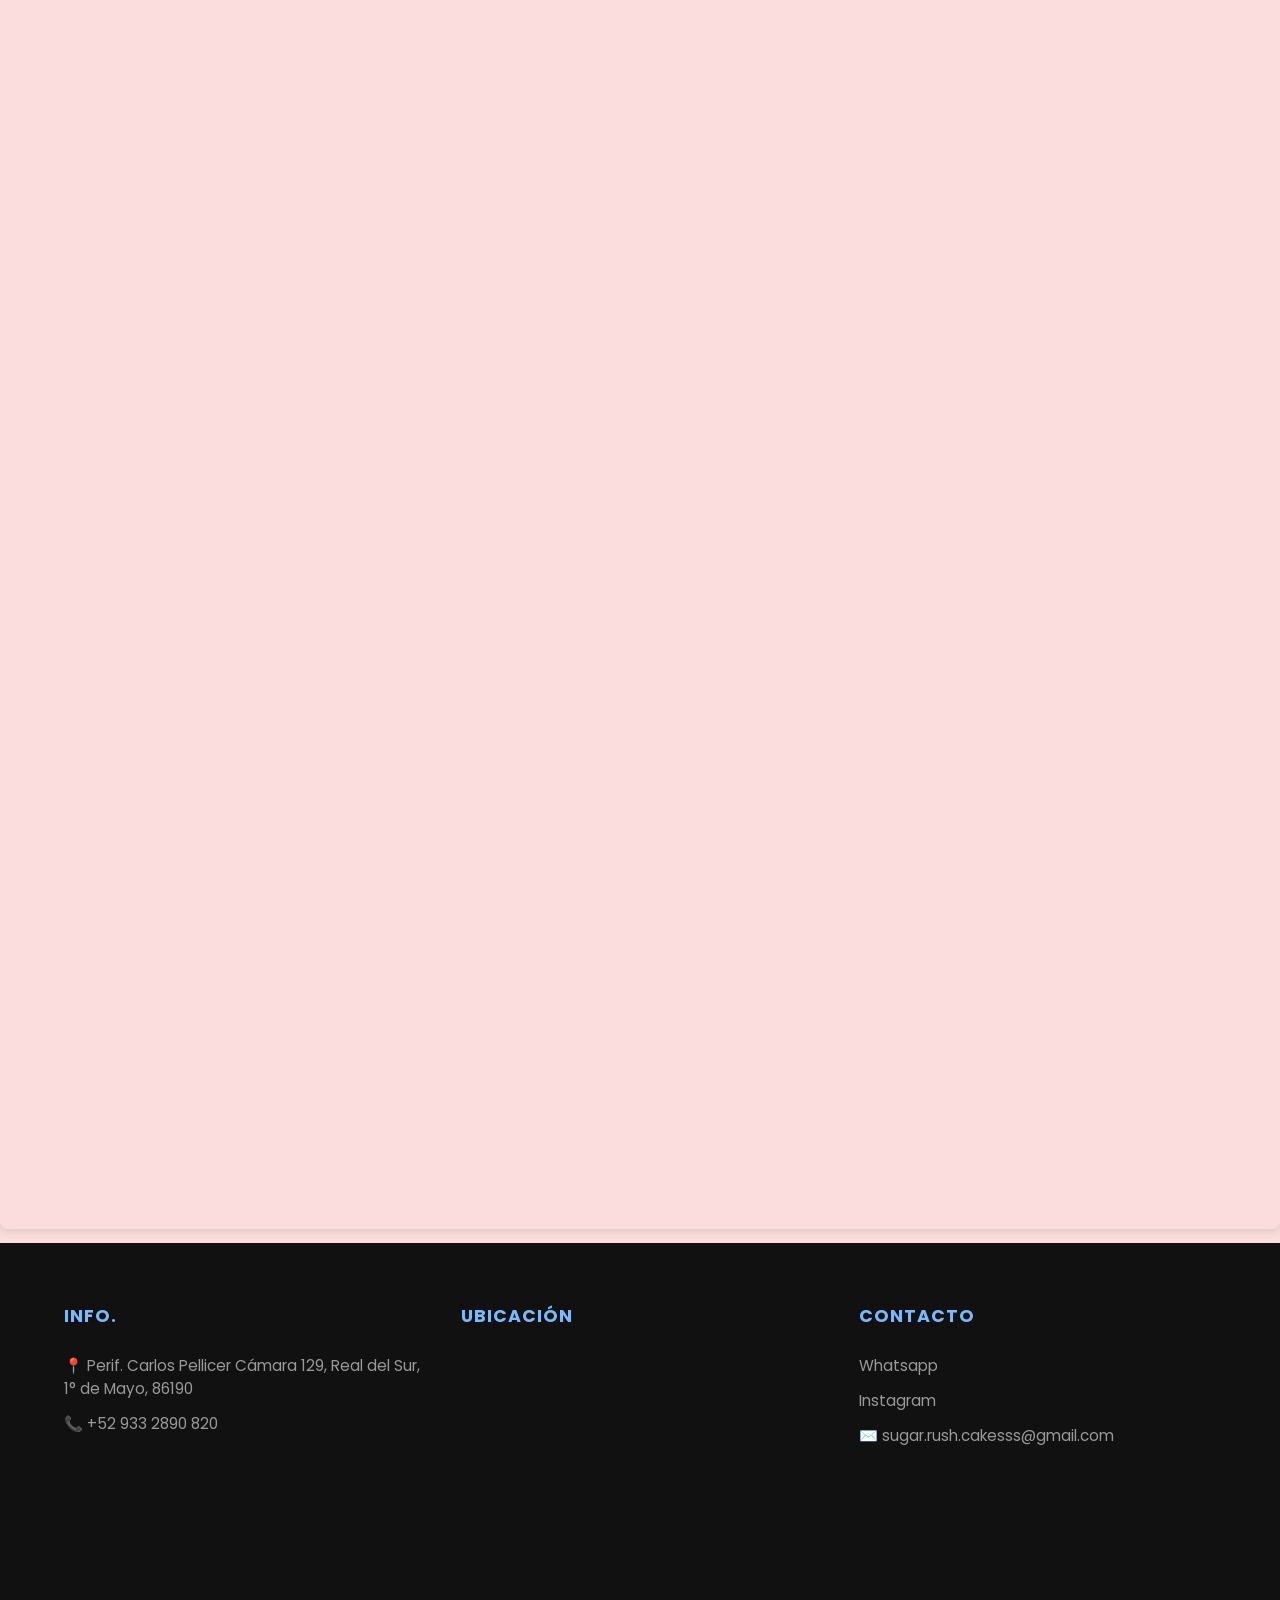
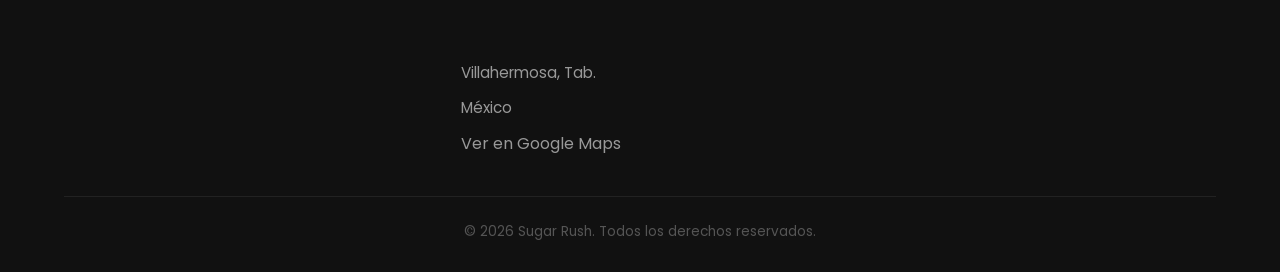
<file: Servicios.html>
<!DOCTYPE html>
<html lang="es">
<head>
    <meta charset="UTF-8">
    <meta name="viewport" content="width=device-width, initial-scale=1.0">
     <meta name="description" content="Página Web de una cafetería">
    <meta name="keywords" content="Químico-Biológico 3ro E">
    <meta name="author" content="Equipo 1">
    <title>Sugar Rush</title>
        <!-- Google Fonts -->
    <link href="https://fonts.googleapis.com/css2?family=Poppins:wght@300;400;600&display=swap" rel="stylesheet">
    <link rel="stylesheet" href="estilos_maquetacion.css">
    <link rel="shortcut icon" href="img/Sugar Rush.png" type="image/x-icon">
    <link rel='stylesheet' href='https://cdn-uicons.flaticon.com/4.0.0/uicons-solid-rounded/css/uicons-solid-rounded.css'>
    <link rel='stylesheet' href='https://cdn-uicons.flaticon.com/4.0.0/uicons-solid-straight/css/uicons-solid-straight.css'>
    <link rel="stylesheet" href="https://cdn.jsdelivr.net/npm/swiper@11/swiper-bundle.min.css" />
    <!-- Google tag (gtag.js) -->
<script async src="https://www.googletagmanager.com/gtag/js?id=G-XCWZX6VFYR"></script>
<script>
  window.dataLayer = window.dataLayer || [];
  function gtag(){dataLayer.push(arguments);}
  gtag('js', new Date());

  gtag('config', 'G-XCWZX6VFYR');
</script>
</head>
<body>

    <header>
        <div class="container">
            <div class="logo">
                <!-- COLOCA TU LOGO AQUÍ -->
                <a href="index.html">
                    <img src="img/Sugar Rush.png"  alt="Sugar Rush">
                </a>
            </div>

            <nav>
                <ul class="nav-menu">
                    <li><a href="index.html"><i class="fi fi-sr-home"></i>Inicio</a></li>
                    
                    
                    <li><a href="About Us.html"><i class="fi fi-sr-hat-chef"></i></i>Sobre nosotros</a></li>
                    <li class="dropdown">
                        <a href="#"><i class="fi fi-ss-pie"></i>Productos ▾</a>
                        <ul class="dropdown-content">
                            <li><a href="Postres.html">Postres</a></li>
                            <li><a href="comida.html">Comidas</a></li>
                            <li><a href="Bebidas.html">Bebidas</a></li>
                        </ul>
                    <li><a href="Servicios.html"><i class="fi fi-sr-room-service"></i>Servicios</a></li>
                    <li><a href="Tamaños.html"><i class="fi fi-ss-cake-wedding"></i></i>Tamaños</a></li>
                    <li><a href="login.html" class="btn-login">Login</a></li>
                </ul>
            </nav>
        </div>
    </header>
</div>
    <div style="position: relative; width: 100%; height: 0; padding-top: 337.3353%;
 padding-bottom: 0; box-shadow: 0 2px 8px 0 rgba(63,69,81,0.16); margin-top: 1.6em; margin-bottom: 0.9em; overflow: hidden;
 border-radius: 8px; will-change: transform;">
  <iframe loading="lazy" style="position: absolute; width: 100%; height: 100%; top: 0; left: 0; border: none; padding: 0;margin: 0;"
    src="https://www.canva.com/design/DAHL4PjhsD8/SPEVktAzBEZ_XoeD2pWgpQ/view?embed" allowfullscreen="allowfullscreen" allow="fullscreen">
  </iframe>
</div>
<script>
</script>

    <footer>
        <div class="container">
            <div class="footer-grid">
                <div class="footer-col">
                    <h4>Info.</h4>
                    <p>📍 Perif. Carlos Pellicer Cámara 129, Real del Sur, 1° de Mayo, 86190</p>
                    <p>📞 +52 933 2890 820</p>
                </div>
                <div class="footer-col">
                    <h4>Ubicación</h4>
                    <iframe src="https://www.google.com/maps/embed?pb=!1m18!1m12!1m3!1d3795.2935299756!2d-92.94341752503841!3d17.965075583024074!2m3!1f0!2f0!3f0!3m2!1i1024!2i768!4f13.1!3m3!1m2!1s0x85edd7632d8386d1%3A0x7e63b1208ca6989e!2sPlaza%20Altabrisa!5e0!3m2!1sen!2smx!4v1780716049906!5m2!1sen!2smx" width="400" height="300" style="border:0;" allowfullscreen="" loading="lazy" referrerpolicy="no-referrer-when-downgrade"></iframe>
                    <p>Villahermosa, Tab.</p>
                    <p>México</p>
                    <a href="https://maps.app.goo.gl/1RHQ5aaEbW1veRnk9">Ver en Google Maps</a>
                </div>
                <div class="footer-col">
                    <h4>Contacto</h4>
                    <ul>
                        <li><a href="https://wa.me/529332890820?text=Hola,%20me%20gustaría%20recibir%20información%20sobre%20sus%20productos%20o%20servicios%20y%20horario%20de%20Sugar%20Rush." target="_blank">Whatsapp</a></li>
                        <li><a href="https://www.instagram.com/sugarushcakes._?igsh=MTA1M2V6a3djamQ3cg%3D%3D&utm_source=qr">Instagram</a></li>
                        <p>✉️ sugar.rush.cakesss@gmail.com</p>
                    </ul>
                </div>
            </div>
            <div class="footer-bottom">
                &copy; 2026 Sugar Rush. Todos los derechos reservados.
            </div>
        </div>
    </footer>
    <script src="https://cdn.jsdelivr.net/npm/swiper@11/swiper-bundle.min.js"></script>
    <script src="banner.js"></script>
</body>
</html>
</file>
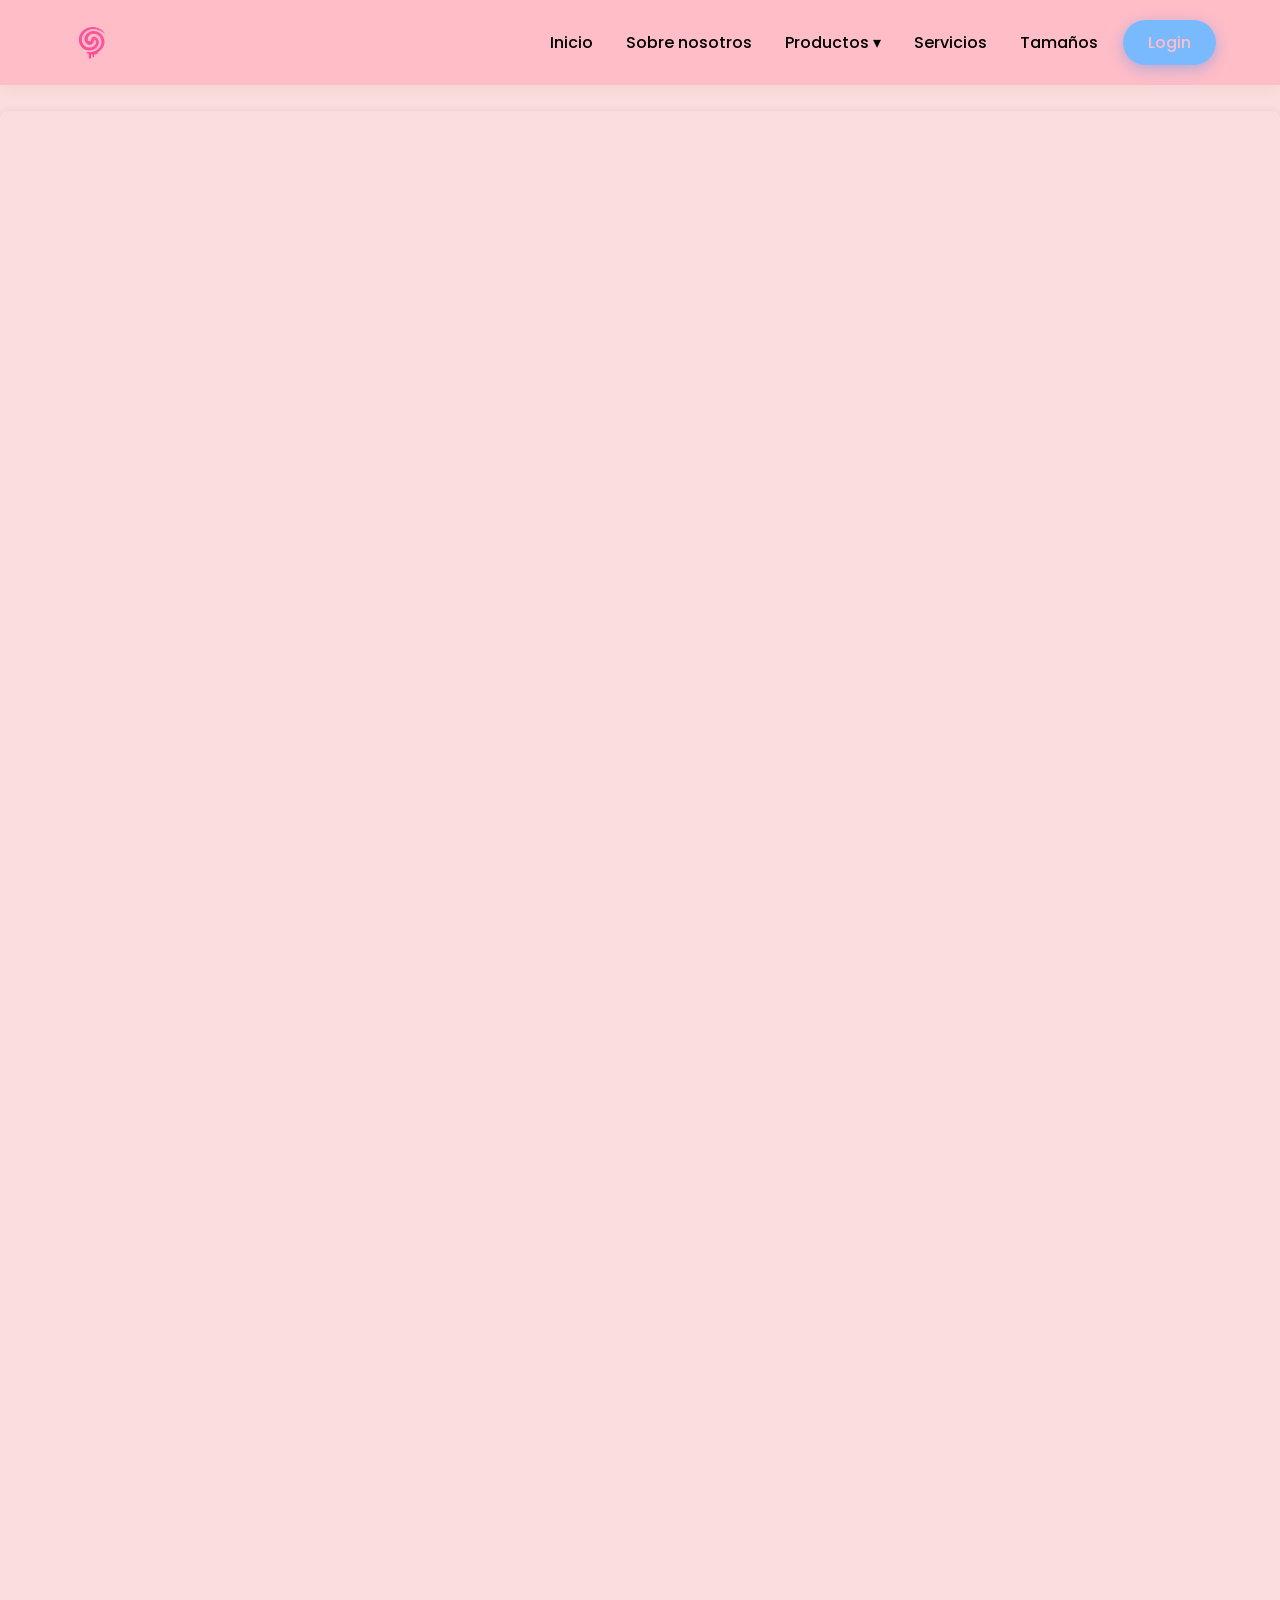
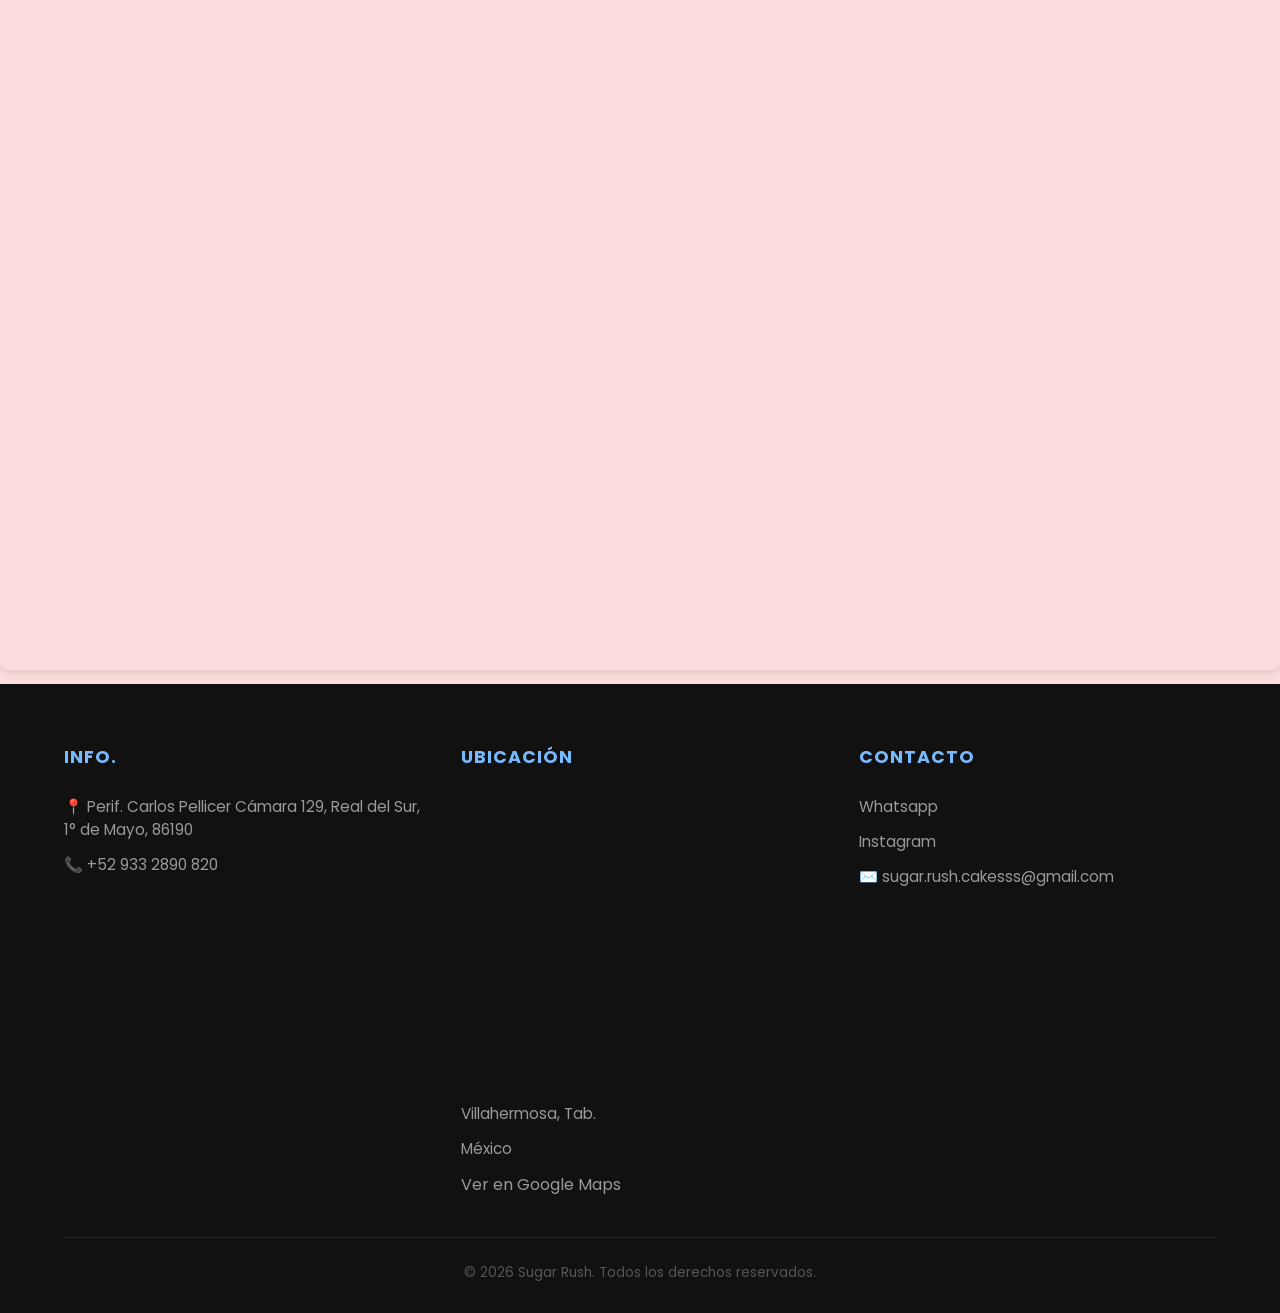
<file: Sucursal.html>
<!DOCTYPE html>
<html lang="es">
<head>
    <meta charset="UTF-8">
    <meta name="viewport" content="width=device-width, initial-scale=1.0">
     <meta name="description" content="Página Web de una cafetería">
    <meta name="keywords" content="Químico-Biológico 3ro E">
    <meta name="author" content="Equipo 1">
    <title>Sugar Rush</title>
        <!-- Google Fonts -->
    <link href="https://fonts.googleapis.com/css2?family=Poppins:wght@300;400;600&display=swap" rel="stylesheet">
    <link rel="stylesheet" href="estilos_maquetacion.css">
    <link rel="shortcut icon" href="img/Sugar Rush.png" type="image/x-icon">
    <link rel='stylesheet' href='https://cdn-uicons.flaticon.com/4.0.0/uicons-solid-rounded/css/uicons-solid-rounded.css'>
    <link rel='stylesheet' href='https://cdn-uicons.flaticon.com/4.0.0/uicons-solid-straight/css/uicons-solid-straight.css'>
    <link rel="stylesheet" href="https://cdn.jsdelivr.net/npm/swiper@11/swiper-bundle.min.css" />
    <!-- Google tag (gtag.js) -->
<script async src="https://www.googletagmanager.com/gtag/js?id=G-XCWZX6VFYR"></script>
<script>
  window.dataLayer = window.dataLayer || [];
  function gtag(){dataLayer.push(arguments);}
  gtag('js', new Date());

  gtag('config', 'G-XCWZX6VFYR');
</script>
</head>
<body>

    <header>
        <div class="container">
            <div class="logo">
                <!-- COLOCA TU LOGO AQUÍ -->
                <a href="index.html">
                    <img src="img/Sugar Rush.png"  alt="Sugar Rush">
                </a>
            </div>

            <nav>
                <ul class="nav-menu">
                    <li><a href="index.html"><i class="fi fi-sr-home"></i>Inicio</a></li>
                    
                    
                    <li><a href="About Us.html"><i class="fi fi-sr-hat-chef"></i></i>Sobre nosotros</a></li>
                    <li class="dropdown">
                        <a href="#"><i class="fi fi-ss-pie"></i>Productos ▾</a>
                        <ul class="dropdown-content">
                            <li><a href="Postres.html">Postres</a></li>
                            <li><a href="comida.html">Comidas</a></li>
                            <li><a href="Bebidas.html">Bebidas</a></li>
                        </ul>
                    <li><a href="Servicios.html"><i class="fi fi-sr-room-service"></i>Servicios</a></li>
                    <li><a href="Tamaños.html"><i class="fi fi-ss-cake-wedding"></i></i>Tamaños</a></li>
                    <li><a href="login.html" class="btn-login">Login</a></li>
                </ul>
            </nav>
        </div>
    </header>
</div>
    <div style="position: relative; width: 100%; height: 0; padding-top: 168.6676%;
 padding-bottom: 0; box-shadow: 0 2px 8px 0 rgba(63,69,81,0.16); margin-top: 1.6em; margin-bottom: 0.9em; overflow: hidden;
 border-radius: 8px; will-change: transform;">
  <iframe loading="lazy" style="position: absolute; width: 100%; height: 100%; top: 0; left: 0; border: none; padding: 0;margin: 0;"
    src="https://www.canva.com/design/DAHL68K8xKQ/iZhvvtc4RmVBRgOBpU_ZxQ/view?embed" allowfullscreen="allowfullscreen" allow="fullscreen">
  </iframe>
</div>   
<script>
</script>

    <footer>
        <div class="container">
            <div class="footer-grid">
                <div class="footer-col">
                    <h4>Info.</h4>
                    <p>📍 Perif. Carlos Pellicer Cámara 129, Real del Sur, 1° de Mayo, 86190</p>
                    <p>📞 +52 933 2890 820</p>
                </div>
                <div class="footer-col">
                    <h4>Ubicación</h4>
                    <iframe src="https://www.google.com/maps/embed?pb=!1m18!1m12!1m3!1d3795.2935299756!2d-92.94341752503841!3d17.965075583024074!2m3!1f0!2f0!3f0!3m2!1i1024!2i768!4f13.1!3m3!1m2!1s0x85edd7632d8386d1%3A0x7e63b1208ca6989e!2sPlaza%20Altabrisa!5e0!3m2!1sen!2smx!4v1780716049906!5m2!1sen!2smx" width="400" height="300" style="border:0;" allowfullscreen="" loading="lazy" referrerpolicy="no-referrer-when-downgrade"></iframe>
                    <p>Villahermosa, Tab.</p>
                    <p>México</p>
                    <a href="https://maps.app.goo.gl/1RHQ5aaEbW1veRnk9">Ver en Google Maps</a>
                </div>
                <div class="footer-col">
                    <h4>Contacto</h4>
                    <ul>
                        <li><a href="https://wa.me/529332890820?text=Hola,%20me%20gustaría%20recibir%20información%20sobre%20sus%20productos%20o%20servicios%20y%20horario%20de%20Sugar%20Rush." target="_blank">Whatsapp</a></li>
                        <li><a href="https://www.instagram.com/sugarushcakes._?igsh=MTA1M2V6a3djamQ3cg%3D%3D&utm_source=qr">Instagram</a></li>
                        <p>✉️ sugar.rush.cakesss@gmail.com</p>
                    </ul>
                </div>
            </div>
            <div class="footer-bottom">
                &copy; 2026 Sugar Rush. Todos los derechos reservados.
            </div>
        </div>
    </footer>
    <script src="https://cdn.jsdelivr.net/npm/swiper@11/swiper-bundle.min.js"></script>
    <script src="banner.js"></script>
</body>
</html>
</file>
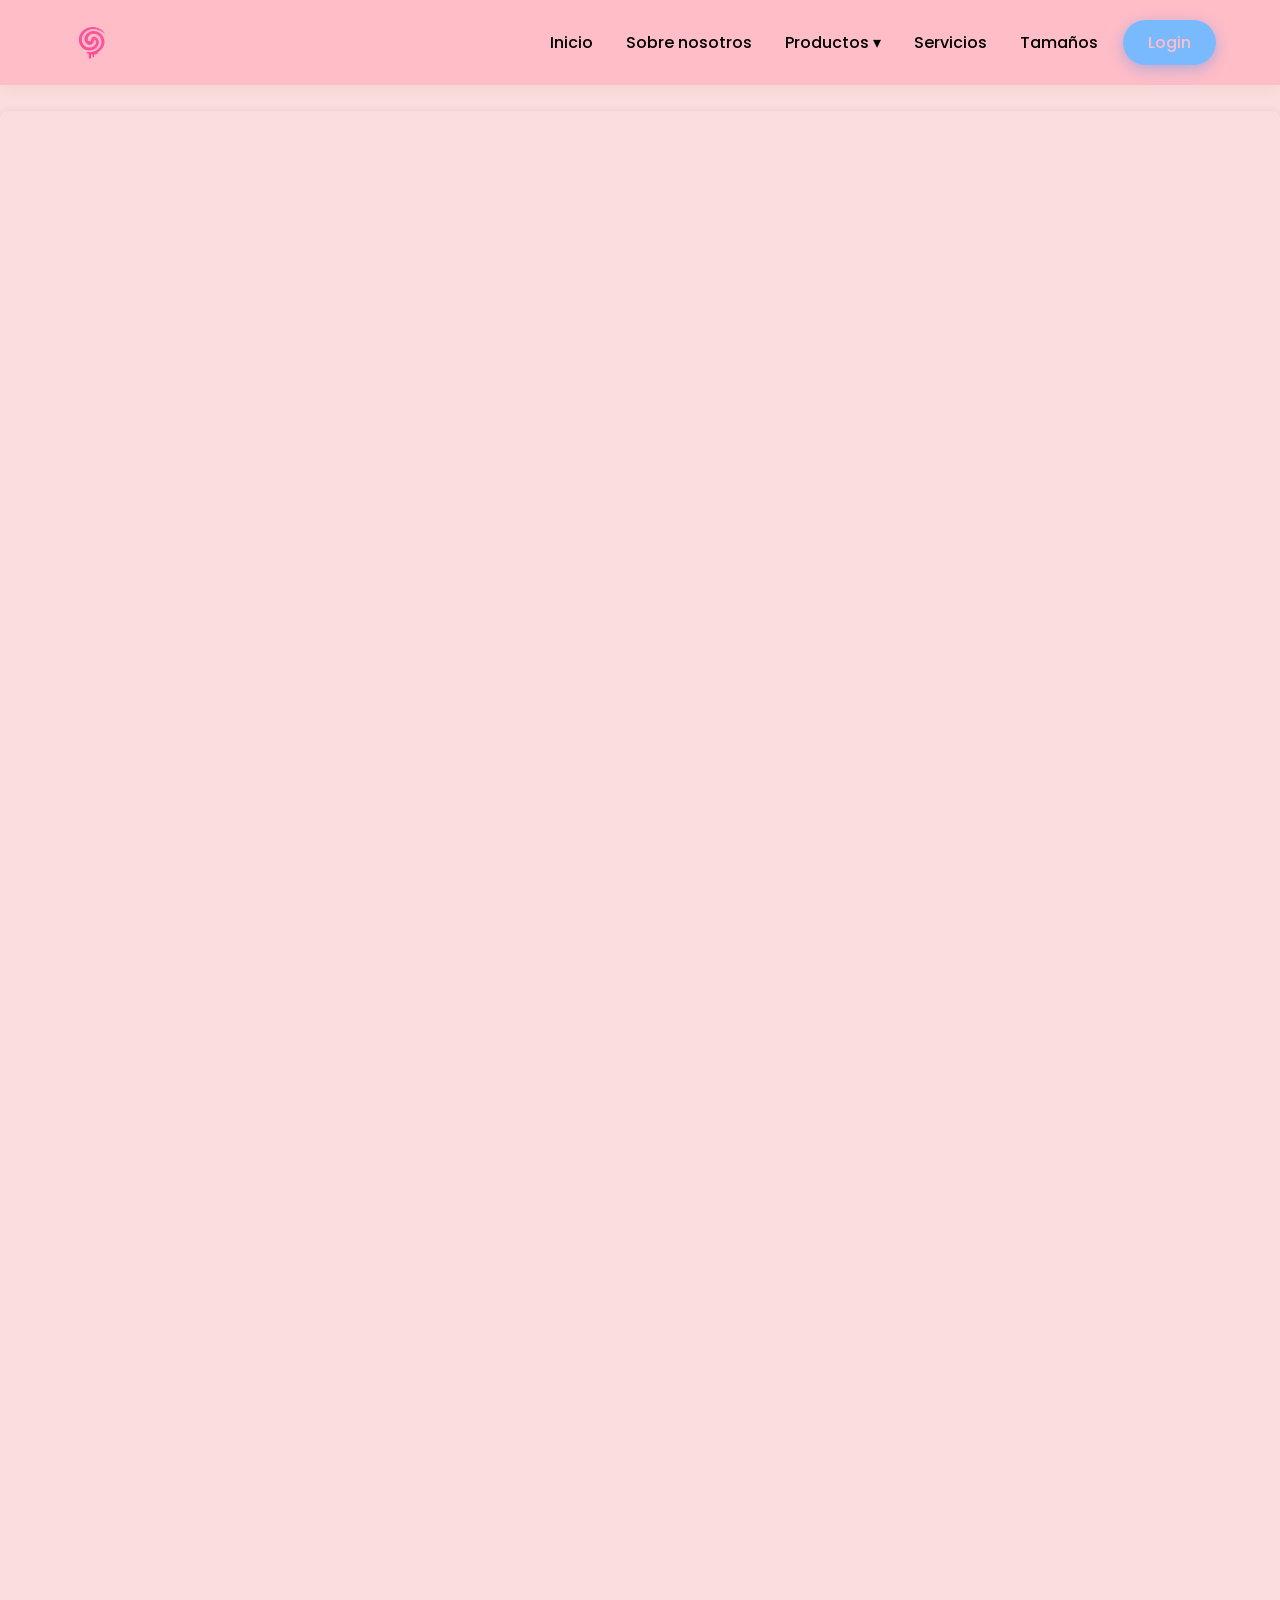
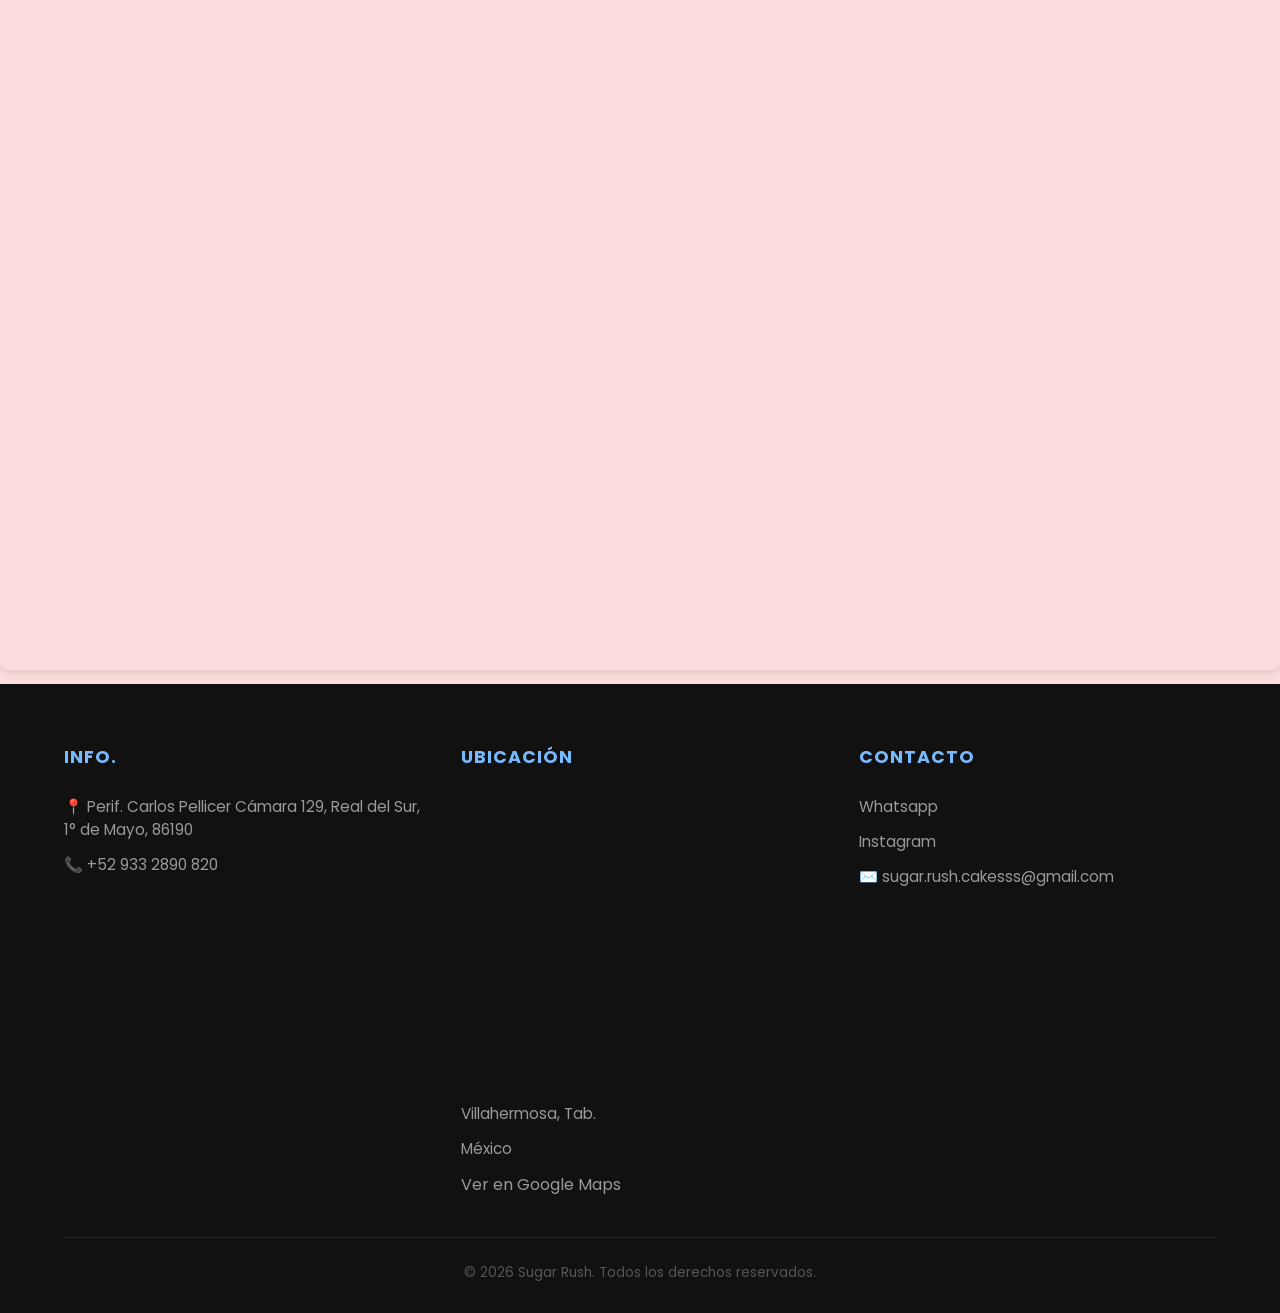
<file: Tamaños.html>
<!DOCTYPE html>
<html lang="es">
<head>
    <meta charset="UTF-8">
    <meta name="viewport" content="width=device-width, initial-scale=1.0">
     <meta name="description" content="Página Web de una cafetería">
    <meta name="keywords" content="Químico-Biológico 3ro E">
    <meta name="author" content="Equipo 1">
    <title>Sugar Rush</title>
        <!-- Google Fonts -->
    <link href="https://fonts.googleapis.com/css2?family=Poppins:wght@300;400;600&display=swap" rel="stylesheet">
    <link rel="stylesheet" href="estilos_maquetacion.css">
    <link rel="shortcut icon" href="img/Sugar Rush.png" type="image/x-icon">
    <link rel='stylesheet' href='https://cdn-uicons.flaticon.com/4.0.0/uicons-solid-rounded/css/uicons-solid-rounded.css'>
    <link rel='stylesheet' href='https://cdn-uicons.flaticon.com/4.0.0/uicons-solid-straight/css/uicons-solid-straight.css'>
    <link rel="stylesheet" href="https://cdn.jsdelivr.net/npm/swiper@11/swiper-bundle.min.css" />
    <!-- Google tag (gtag.js) -->
<script async src="https://www.googletagmanager.com/gtag/js?id=G-XCWZX6VFYR"></script>
<script>
  window.dataLayer = window.dataLayer || [];
  function gtag(){dataLayer.push(arguments);}
  gtag('js', new Date());

  gtag('config', 'G-XCWZX6VFYR');
</script>
</head>
<body>

    <header>
        <div class="container">
            <div class="logo">
                <!-- COLOCA TU LOGO AQUÍ -->
                <a href="index.html">
                    <img src="img/Sugar Rush.png"  alt="Sugar Rush">
                </a>
            </div>

            <nav>
                <ul class="nav-menu">
                    <li><a href="index.html"><i class="fi fi-sr-home"></i>Inicio</a></li>
                    
                    
                    <li><a href="About Us.html"><i class="fi fi-sr-hat-chef"></i></i>Sobre nosotros</a></li>
                    <li class="dropdown">
                        <a href="#"><i class="fi fi-ss-pie"></i>Productos ▾</a>
                        <ul class="dropdown-content">
                            <li><a href="Postres.html">Postres</a></li>
                            <li><a href="comida.html">Comidas</a></li>
                            <li><a href="Bebidas.html">Bebidas</a></li>
                        </ul>
                    <li><a href="Servicios.html"><i class="fi fi-sr-room-service"></i>Servicios</a></li>
                    <li><a href="Tamaños.html"><i class="fi fi-ss-cake-wedding"></i></i>Tamaños</a></li>
                    <li><a href="login.html" class="btn-login">Login</a></li>
                </ul>
            </nav>
        </div>
    </header>
</div>
   <div style="position: relative; width: 100%; height: 0; padding-top: 168.6676%;
 padding-bottom: 0; box-shadow: 0 2px 8px 0 rgba(63,69,81,0.16); margin-top: 1.6em; margin-bottom: 0.9em; overflow: hidden;
 border-radius: 8px; will-change: transform;">
  <iframe loading="lazy" style="position: absolute; width: 100%; height: 100%; top: 0; left: 0; border: none; padding: 0;margin: 0;"
    src="https://www.canva.com/design/DAHLxNFgBlU/AzdExGUeQ9McoogrbYUMpA/view?embed" allowfullscreen="allowfullscreen" allow="fullscreen">
  </iframe>
</div> 
<script>
</script>

    <footer>
        <div class="container">
            <div class="footer-grid">
                <div class="footer-col">
                    <h4>Info.</h4>
                    <p>📍 Perif. Carlos Pellicer Cámara 129, Real del Sur, 1° de Mayo, 86190</p>
                    <p>📞 +52 933 2890 820</p>
                </div>
                <div class="footer-col">
                    <h4>Ubicación</h4>
                    <iframe src="https://www.google.com/maps/embed?pb=!1m18!1m12!1m3!1d3795.2935299756!2d-92.94341752503841!3d17.965075583024074!2m3!1f0!2f0!3f0!3m2!1i1024!2i768!4f13.1!3m3!1m2!1s0x85edd7632d8386d1%3A0x7e63b1208ca6989e!2sPlaza%20Altabrisa!5e0!3m2!1sen!2smx!4v1780716049906!5m2!1sen!2smx" width="400" height="300" style="border:0;" allowfullscreen="" loading="lazy" referrerpolicy="no-referrer-when-downgrade"></iframe>
                    <p>Villahermosa, Tab.</p>
                    <p>México</p>
                    <a href="https://maps.app.goo.gl/1RHQ5aaEbW1veRnk9">Ver en Google Maps</a>
                </div>
                <div class="footer-col">
                    <h4>Contacto</h4>
                    <ul>
                        <li><a href="https://wa.me/529332890820?text=Hola,%20me%20gustaría%20recibir%20información%20sobre%20sus%20productos%20o%20servicios%20y%20horario%20de%20Sugar%20Rush." target="_blank">Whatsapp</a></li>
                        <li><a href="https://www.instagram.com/sugarushcakes._?igsh=MTA1M2V6a3djamQ3cg%3D%3D&utm_source=qr">Instagram</a></li>
                        <p>✉️ sugar.rush.cakesss@gmail.com</p>
                    </ul>
                </div>
            </div>
            <div class="footer-bottom">
                &copy; 2026 Sugar Rush. Todos los derechos reservados.
            </div>
        </div>
    </footer>
    <script src="https://cdn.jsdelivr.net/npm/swiper@11/swiper-bundle.min.js"></script>
    <script src="banner.js"></script>
</body>
</html>
</file>
<file: estilos_maquetacion.css>
/* --- 1. VARIABLES --- */
:root {
    --color-primario: #79baff; /* Color principal (azul) */
    --color-oscuro: #ffffff; /* Color oscuro para textos fuertes */
    --color-texto: #010101; /* Color general del texto */
    --blanco: #ffbdc7; /* Color blanco */
    --sombra: 0 10px 30px rgba(246, 204, 255, 0.1); /* Sombra suave */
    --transicion: all 0.4s cubic-bezier(0.165, 0.84, 0.44, 1); /* Animación suave */
}

/* Reset básico para quitar márgenes por defecto */
* {
    margin: 0;
    padding: 0;
    box-sizing: border-box; /* Evita que el padding rompa tamaños */
}

/* Configuración general del body */
body {
    font-family: 'Poppins', sans-serif; /* Fuente */
    background-color: #fbdddd; /* Fondo claro */
    color: var(--color-texto); /* Color del texto */
    display: flex;
    flex-direction: column;
    min-height: 100vh; /* Para que el footer quede abajo */
}

/* Contenedor centrado */
.container {
    width: 90%;
    max-width: 1200px; /* Ancho máximo */
    margin: 0 auto; /* Centrar */
}

/* --- 2. HEADER Y LOGO --- */
header {
    background: var(--blanco); /* Fondo blanco */
    padding: 15px 0;
    box-shadow: 0 2px 15px rgba(0,0,0,0.05); /* Sombra ligera */
    position: sticky; /* Se queda fijo arriba */
    top: 0;
    z-index: 1000; /* Siempre encima */
}

/* Alinea logo y menú */
header .container {
    display: flex;
    justify-content: space-between;
    align-items: center;
}

/* CONFIGURACIÓN DEL LOGO */
.logo img {
    height: 55px; /* Tamaño del logo */
    width: auto;
    display: block;
}

/* --- 3. NAVEGACIÓN Y MENÚ --- */
.nav-menu {
    display: flex; /* Menú en fila */
    list-style: none; /* Quita viñetas */
    align-items: center;
}

/* Separación entre opciones */
.nav-menu > li {
    margin-left: 25px;
    position: relative; /* Necesario para submenú */
}

/* Estilo de enlaces */
.nav-menu a {
    text-decoration: none;
    color: var(--color-oscuro);
    font-weight: 500;
    padding: 10px 0;
    transition: var(--transicion);
    display: block;

    /* Permite alinear iconos con texto */
    display: inline-flex; 
    align-items: center; 
    gap: 8px; 
    text-decoration: none; 
    color: inherit;
}

/* Línea animada debajo del menú */
.nav-menu > li > a::after {
    content: '';
    position: absolute;
    width: 0; /* Empieza invisible */
    height: 2px;
    bottom: 0;
    left: 0;
    background-color: var(--color-primario);
    transition: var(--transicion);
}

/* Cuando pasas el mouse aparece la línea */
.nav-menu > li:hover > a::after {
    width: 100%;
}

/* Cambio de color al pasar el mouse */
.nav-menu a:hover {
    color: var(--color-primario);
}

/* --- 4. SUBMENÚ DESPLEGABLE --- */
.dropdown-content {
    position: absolute;
    top: 120%; /* Debajo del menú */
    left: -20px;
    background: var(--blanco);
    min-width: 220px;
    padding: 15px 0;
    list-style: none;
    border-radius: 12px; /* Bordes redondeados */
    box-shadow: var(--sombra);

    /* Oculto por defecto */
    opacity: 0;
    visibility: hidden;
    transform: translateY(20px); /* Baja un poco */
    transition: var(--transicion);
}

/* Mostrar el submenú al pasar el mouse */
.dropdown:hover .dropdown-content {
    opacity: 1;
    visibility: visible;
    transform: translateY(0);
}

/* Estilo de opciones del submenú */
.dropdown-content li a {
    padding: 12px 25px;
    font-size: 0.9rem;
    color: var(--color-texto);
    font-weight: 400;
}

/* Hover en submenú */
.dropdown-content li a:hover {
    background-color: #f8faff;
    color: var(--color-primario);
    padding-left: 30px; /* Se mueve a la derecha */
}

/* Botón Login resaltado */
.btn-login {
    background-color: var(--color-primario);
    color: var(--blanco) !important;
    padding: 10px 25px !important;
    border-radius: 50px; /* Forma redonda */
    box-shadow: 0 4px 15px rgba(0, 123, 255, 0.3);
}

/* Efecto hover del botón */
.btn-login:hover {
    transform: translateY(-2px); /* Se levanta */
    box-shadow: 0 6px 20px rgba(0, 123, 255, 0.4);
}

/* --- 5. RESPONSIVE --- */
@media (max-width: 850px) {

    /* Header en columna */
    header .container {
        flex-direction: column;
        gap: 20px;
    }

    /* Menú se adapta */
    .nav-menu {
        flex-wrap: wrap;
        justify-content: center;
    }

    .nav-menu li {
        margin: 5px 15px;
    }

    /* Submenú en móvil */
    .dropdown-content {
        position: static; /* Ya no flotante */
        box-shadow: none;
        opacity: 1;
        visibility: visible;
        transform: none;
        display: none; /* Oculto */
        background: #f1f1f1;
    }

    /* Mostrar al hacer hover */
    .dropdown:hover .dropdown-content {
        display: block;
    }
}

/* --- 6. FOOTER 3 COLUMNAS --- */
footer {
    background: #111;
    color: #fff;
    padding: 60px 0 30px;
    margin-top: auto; /* Empuja el footer abajo */
}

/* Grid para dividir en columnas */
.footer-grid {
    display: grid;
    grid-template-columns: repeat(auto-fit, minmax(250px, 1fr)); /* Responsive */
    gap: 40px;
    margin-bottom: 40px;
}

/* Títulos del footer */
.footer-col h4 {
    color: var(--color-primario);
    margin-bottom: 25px;
    font-size: 1.1rem;
    text-transform: uppercase;
    letter-spacing: 1px;
}

/* Texto del footer */
.footer-col p, .footer-col li {
    color: #999;
    font-size: 0.95rem;
    margin-bottom: 12px;
}

/* Quita viñetas */
.footer-col ul { 
    list-style: none; 
}

/* Enlaces del footer */
.footer-col a {
    color: #999;
    text-decoration: none;
    transition: var(--transicion);
}

/* Hover enlaces */
.footer-col a:hover {
    color: var(--blanco);
}

/* Parte inferior del footer */
.footer-bottom {
    text-align: center;
    border-top: 1px solid #222;
    padding-top: 25px;
    color: #555;
    font-size: 0.85rem;
}
/* ESTILOS CSS PARA ESTA SECCIÓN (Agrégalos a tu bloque <style>) */

    .seccion-info {
        padding: 40px 0;
    }

    .titulo-seccion {
        margin-bottom: 25px;
        color: var(--color-oscuro);
        border-left: 5px solid var(--color-primario);
        padding-left: 15px;
    }

    /* Contenedores Flexbox */
    .contenedor-dos, .contenedor-tres {
        display: flex;
        gap: 20px;
        flex-wrap: wrap; /* Para que sea responsivo */
        margin-bottom: 50px;
    }

    /* Estilo base de los cuadros */
    .cuadro {
        background: var(--blanco);
        border-radius: 12px;
        padding: 20px;
        box-shadow: 0 4px 15px rgba(0,0,0,0.05);
        transition: transform 0.3s ease;
    }

    .cuadro:hover {
        transform: translateY(-5px);
    }

    /* Tamaños específicos */
    .cuadro-grande {
        flex: 1 1 calc(50% - 20px); /* 2 cuadros por fila */
        min-width: 200px;
    }

    .cuadro-pequeno {
        flex: 1 1 calc(33.33% - 20px); /* 3 cuadros por fila */
        min-width: 250px;
        border-top: 3px solid var(--color-primario);
        align-items: center;
    }
.imagen-placeholder {
    width: 100%;
    height: auto;       /* Ya no obligamos a que mida 200px */
    overflow: hidden;
    border-radius: 8px;
    margin-bottom: 15px;
}

.imagen-placeholder img {
    width: 100%;        /* Ocupa todo el ancho disponible */
    height: auto;       /* Mantiene su proporción natural */
    display: block;
}
  
    /* Elementos internos 
    .imagen-placeholder {
        background: #eee;
        height: 150px;
        display: flex;
        align-items: center;
        justify-content: center;
        border-radius: 8px;
        margin-bottom: 15px;
        color: #888;
    }*/

    .leer-mas {
        display: inline-block;
        margin-top: 15px;
        color: var(--color-primario);
        text-decoration: none;
        font-weight: 600;
        font-size: 0.9rem;
    }
    /* Contenedor universal para fotos y videos */
.media-container {
    width: 100%;
    height: 180px;         /* Altura fija para que los 3 cuadros estén parejos */
    background-color: #1a1a1a; /* Fondo oscuro para resaltar el contenido */
    display: flex;
    align-items: center;
    justify-content: center;
    border-radius: 8px;
    margin-bottom: 12px;
    overflow: hidden;
}

/* Ajuste para que se vea TODO (Imagen) */
.media-container img {
    max-width: 100%;
    max-height: 100%;
    object-fit: contain;   /* ESTA ES LA CLAVE: No corta nada */
}

/* Ajuste para que se vea TODO (Video) */
.media-container video {
    width: 100%;
    height: 100%;
    object-fit: contain;   /* ESTA ES LA CLAVE: Muestra el video completo */
    outline: none;
}
/* --- ESTILOS DEL BANNER --- */
.mainBanner {
    width: 100%;
    height: 450px; /* Altura ideal tipo e-commerce */
    position: relative;
}

.mainBanner .swiper-slide {
    position: relative;
    overflow: hidden;
}

.mainBanner img {
    width: 100%;
    height: 100%;
    object-fit: cover; /* Ajuste perfecto de la imagen */
    object-position: center;
}

/* Capa de contenido sobre la imagen */
.banner-content {
    position: absolute;
    top: 0;
    left: 0;
    width: 100%;
    height: 100%;
    display: flex;
    align-items: center; /* Centrado vertical */
    padding-left: 10%; /* Alineado a la izquierda como ML */
    background: linear-gradient(to right, rgba(0,0,0,0.4), transparent); /* Degradado para legibilidad */
}

.text-box {
    color: white;
    max-width: 500px;
}

.text-box span {
    font-size: 0.9rem;
    font-weight: 600;
    letter-spacing: 2px;
    color: var(--color-primario);
}

.text-box h1 {
    font-size: 3rem;
    margin: 10px 0 20px;
    line-height: 1.1;
}

.btn-comprar {
    padding: 12px 30px;
    background: var(--color-primario);
    border: none;
    color: white;
    font-weight: 600;
    border-radius: 5px;
    cursor: pointer;
    transition: transform 0.3s;
}

.btn-comprar:hover {
    transform: scale(1.05);
}

/* --- RESPONSIVE --- */
@media (max-width: 768px) {
    .mainBanner { height: 300px; }
    .text-box h1 { font-size: 1.8rem; }
    .banner-content { padding-left: 5%; }
}
/* --- ESTILOS DEL BANNER --- */
.mainBanner {
    width: 100%;
    height: 450px;
    position: relative;
}

/* Hace que todo el slide sea clickable */
.banner-link {
    text-decoration: none;
    display: block;
    width: 100%;
    height: 100%;
    position: relative;
}

.mainBanner .swiper-slide {
    position: relative;
    overflow: hidden;
}

.mainBanner img {
    width: 100%;
    height: 100%;
    object-fit: cover;
    object-position: center;
    transition: transform 0.5s ease; /* Efecto zoom opcional */
}

/* Zoom suave al pasar el mouse por el banner */
.banner-link:hover img {
    transform: scale(1.05);
}

/* Capa de contenido: Alineada ABAJO a la IZQUIERDA */
.banner-content {
    position: absolute;
    top: 0;
    left: 0;
    width: 100%;
    height: 100%;
    display: flex;
    align-items: flex-end; /* Mueve el texto al fondo */
    justify-content: flex-start; /* Mueve el texto a la izquierda */
    padding: 40px 5%; /* Espacio desde los bordes */
    /* Degradado oscuro desde abajo para que el texto blanco se lea perfecto */
    background: linear-gradient(to top, rgba(0,0,0,0.7) 0%, transparent 40%);
    box-sizing: border-box;
}

.text-box {
    color: white;
    max-width: 80%;
}

.text-box h1 {
    font-size: 2.5rem;
    margin: 0;
    line-height: 1.2;
    font-weight: 600;
    /* Sombra de apoyo */
    text-shadow: 2px 2px 10px rgba(0,0,0,0.5);
}

/* --- RESPONSIVE --- */
@media (max-width: 768px) {
    .mainBanner { height: 300px; }
    .text-box h1 { font-size: 1.5rem; }
    .banner-content { padding: 20px 5%; }
}
</file>
<file: estilos1.css>
* {
      box-sizing: border-box;
      margin: 0;
      padding: 0;
    }

    body {
      font-family: 'Segoe UI', Tahoma, Geneva, Verdana, sans-serif;
      height: 100vh;
      background: url('img/Fondo.png') 
        no-repeat center center fixed;
      background-size: cover;
      position: relative;
    }

    body::before {
      content: "";
      position: absolute;
      top: 0;
      left: 0;
      height: 100%;
      width: 100%;
      background-color: rgba(0, 0, 0, 0.5);
      z-index: 0;
    }

    .login-box {
      position: relative;
      z-index: 1;
      background: url('https://images.unsplash.com/photo-1601597111158-3e37d4c1887c?auto=format&fit=crop&w=400&q=80') no-repeat center;
      background-size: cover;
      padding: 40px;
      border-radius: 15px;
      box-shadow: 0 10px 25px rgba(0, 0, 0, 0.3);
      width: 100%;
      max-width: 350px;
      margin: auto;
      top: 50%;
      transform: translateY(-50%);
      color: white;
    }

    .login-box::before {
      /* Capa semitransparente sobre la imagen del cuadro */
      content: "";
      position: absolute;
      top: 0;
      left: 0;
      height: 100%;
      width: 100%;
      background-color: rgba(98, 99, 105, 0.5); /* Oscurece la imagen del cuadro */
      border-radius: 15px;
      z-index: -1;
    }

    .login-box h2 {
      text-align: center;
      margin-bottom: 25px;
      color: #fff;
    }

    .login-box label {
      display: block;
      margin-bottom: 5px;
      font-weight: bold;
      color: #fff;
    }

    .login-box input[type="text"],
    .login-box input[type="password"] {
      width: 100%;
      padding: 10px;
      margin-bottom: 20px;
      border: none;
      border-radius: 8px;
      outline: none;
    }

    .login-box input[type="submit"] {
      width: 100%;
      padding: 12px;
      background-color: #0075c8;
      color: white;
      border: none;
      border-radius: 8px;
      font-size: 16px;
      cursor: pointer;
    }

    .login-box .extra {
      text-align: center;
      margin-top: 15px;
    }

    .login-box .extra a {
      text-decoration: none;
      color: #fec975;
      font-size: 14px;
    }

    .login-box .extra a:hover {
      text-decoration: underline;
    }
</file>
